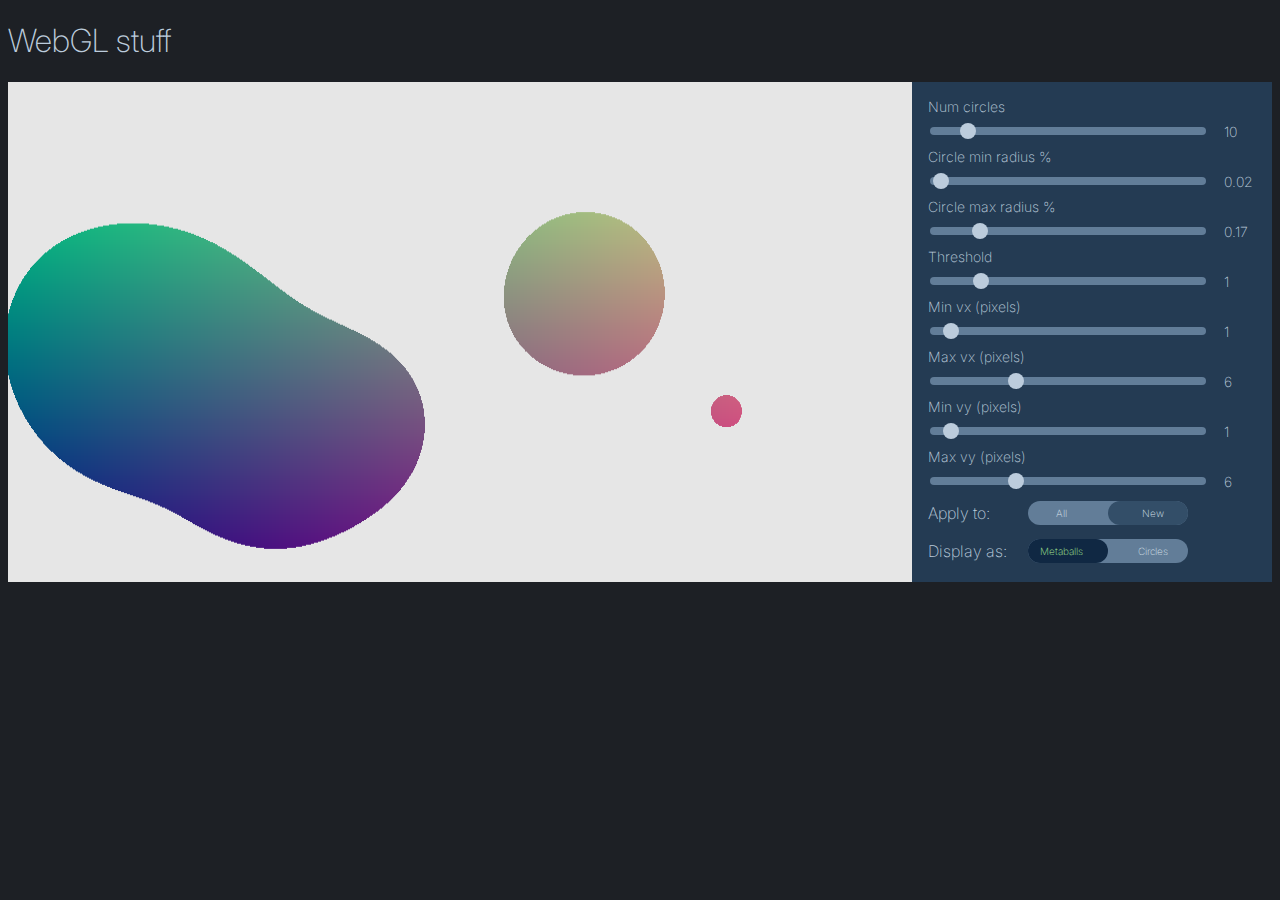
<file: index.html>
<!DOCTYPE html>
<html lang="en">

<head>
  <meta charset="UTF-8">
  <meta http-equiv="X-UA-Compatible" content="IE=edge">
  <meta name="viewport" content="width=device-width, initial-scale=1.0">
  <meta name="description" content="a page that uses WebGL to draw random circles on a canvas">
  <title>WebGL stuff</title>
  <link rel="preconnect" href="https://fonts.googleapis.com">
  <link rel="preconnect" href="https://fonts.gstatic.com" crossorigin>
  <link href="https://fonts.googleapis.com/css2?family=Inter:wght@200;400;700&display=swap" rel="stylesheet">
  <link rel="stylesheet" href="styles/main.css">
  <style>

  </style>
</head>

<body>
  <h1>WebGL stuff</h1>
  <main>
    <canvas id="mainCanvas"></canvas>
    <form class="controls">
      <label for="numCircles">Num circles</label>
      <input id="numCircles" type="range" min="1" max="80">
      <div class="input-value"></div>

      <label for="circleMinR">Circle min radius %</label>
      <input id="circleMinR" type="range" min="0.01" max="1.0" step="0.01">
      <div class="input-value"></div>

      <label for="circleMaxR">Circle max radius %</label>
      <input id="circleMaxR" type="range" min="0.01" max="1.0" step="0.01">
      <div class="input-value"></div>

      <label for="threshold">Threshold</label>
      <input id="threshold" type="range" min="0" max="6" step="0.01">
      <div class="input-value"></div>

      <!-- <label for="padding">Padding (pixels)</label>
      <input id="padding" type="range" min="0" max="100">
      <div class="input-value"></div> -->

      <label for="minVX">Min vx (pixels)</label>
      <input id="minVX" type="range" min="0" max="20">
      <div class="input-value"></div>

      <label for="maxVX">Max vx (pixels)</label>
      <input id="maxVX" type="range" min="0" max="20">
      <div class="input-value"></div>

      <label for="minVY">Min vy (pixels)</label>
      <input id="minVY" type="range" min="0" max="20">
      <div class="input-value"></div>

      <label for="maxVY">Max vy (pixels)</label>
      <input id="maxVY" type="range" min="0" max="20">
      <div class="input-value"></div>
      <div class="switch new">
        <span>Apply to:</span>
        <input id="applyAll" type="checkbox">
        <label for="applyAll">All</label>
      </div>
      <div class="switch circles">
        <span>Display as:</span>
        <input id="metaballsOn" type="checkbox" checked>
        <label for="metaballsOn">Metaballs</label>
      </div>

    </form>
  </main>

  <script src="scripts/app.js"></script>

</body>

</html>
</file>
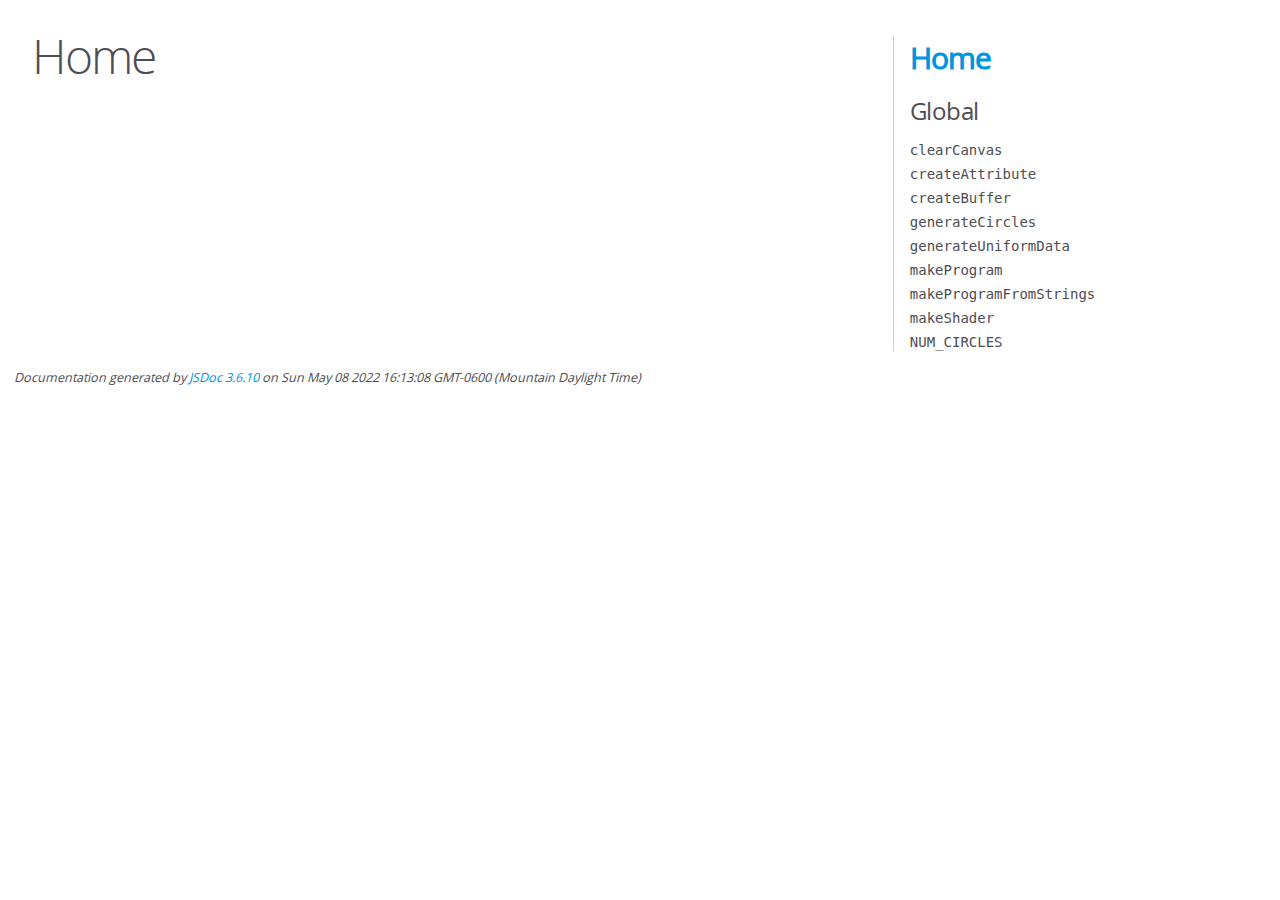
<file: out/index.html>
<!DOCTYPE html>
<html lang="en">
<head>
    <meta charset="utf-8">
    <title>JSDoc: Home</title>

    <script src="scripts/prettify/prettify.js"> </script>
    <script src="scripts/prettify/lang-css.js"> </script>
    <!--[if lt IE 9]>
      <script src="//html5shiv.googlecode.com/svn/trunk/html5.js"></script>
    <![endif]-->
    <link type="text/css" rel="stylesheet" href="styles/prettify-tomorrow.css">
    <link type="text/css" rel="stylesheet" href="styles/jsdoc-default.css">
</head>

<body>

<div id="main">

    <h1 class="page-title">Home</h1>

    



    


    <h3> </h3>










    









</div>

<nav>
    <h2><a href="index.html">Home</a></h2><h3>Global</h3><ul><li><a href="global.html#clearCanvas">clearCanvas</a></li><li><a href="global.html#createAttribute">createAttribute</a></li><li><a href="global.html#createBuffer">createBuffer</a></li><li><a href="global.html#generateCircles">generateCircles</a></li><li><a href="global.html#generateUniformData">generateUniformData</a></li><li><a href="global.html#makeProgram">makeProgram</a></li><li><a href="global.html#makeProgramFromStrings">makeProgramFromStrings</a></li><li><a href="global.html#makeShader">makeShader</a></li><li><a href="global.html#NUM_CIRCLES">NUM_CIRCLES</a></li></ul>
</nav>

<br class="clear">

<footer>
    Documentation generated by <a href="https://github.com/jsdoc/jsdoc">JSDoc 3.6.10</a> on Sun May 08 2022 16:13:08 GMT-0600 (Mountain Daylight Time)
</footer>

<script> prettyPrint(); </script>
<script src="scripts/linenumber.js"> </script>
</body>
</html>
</file>
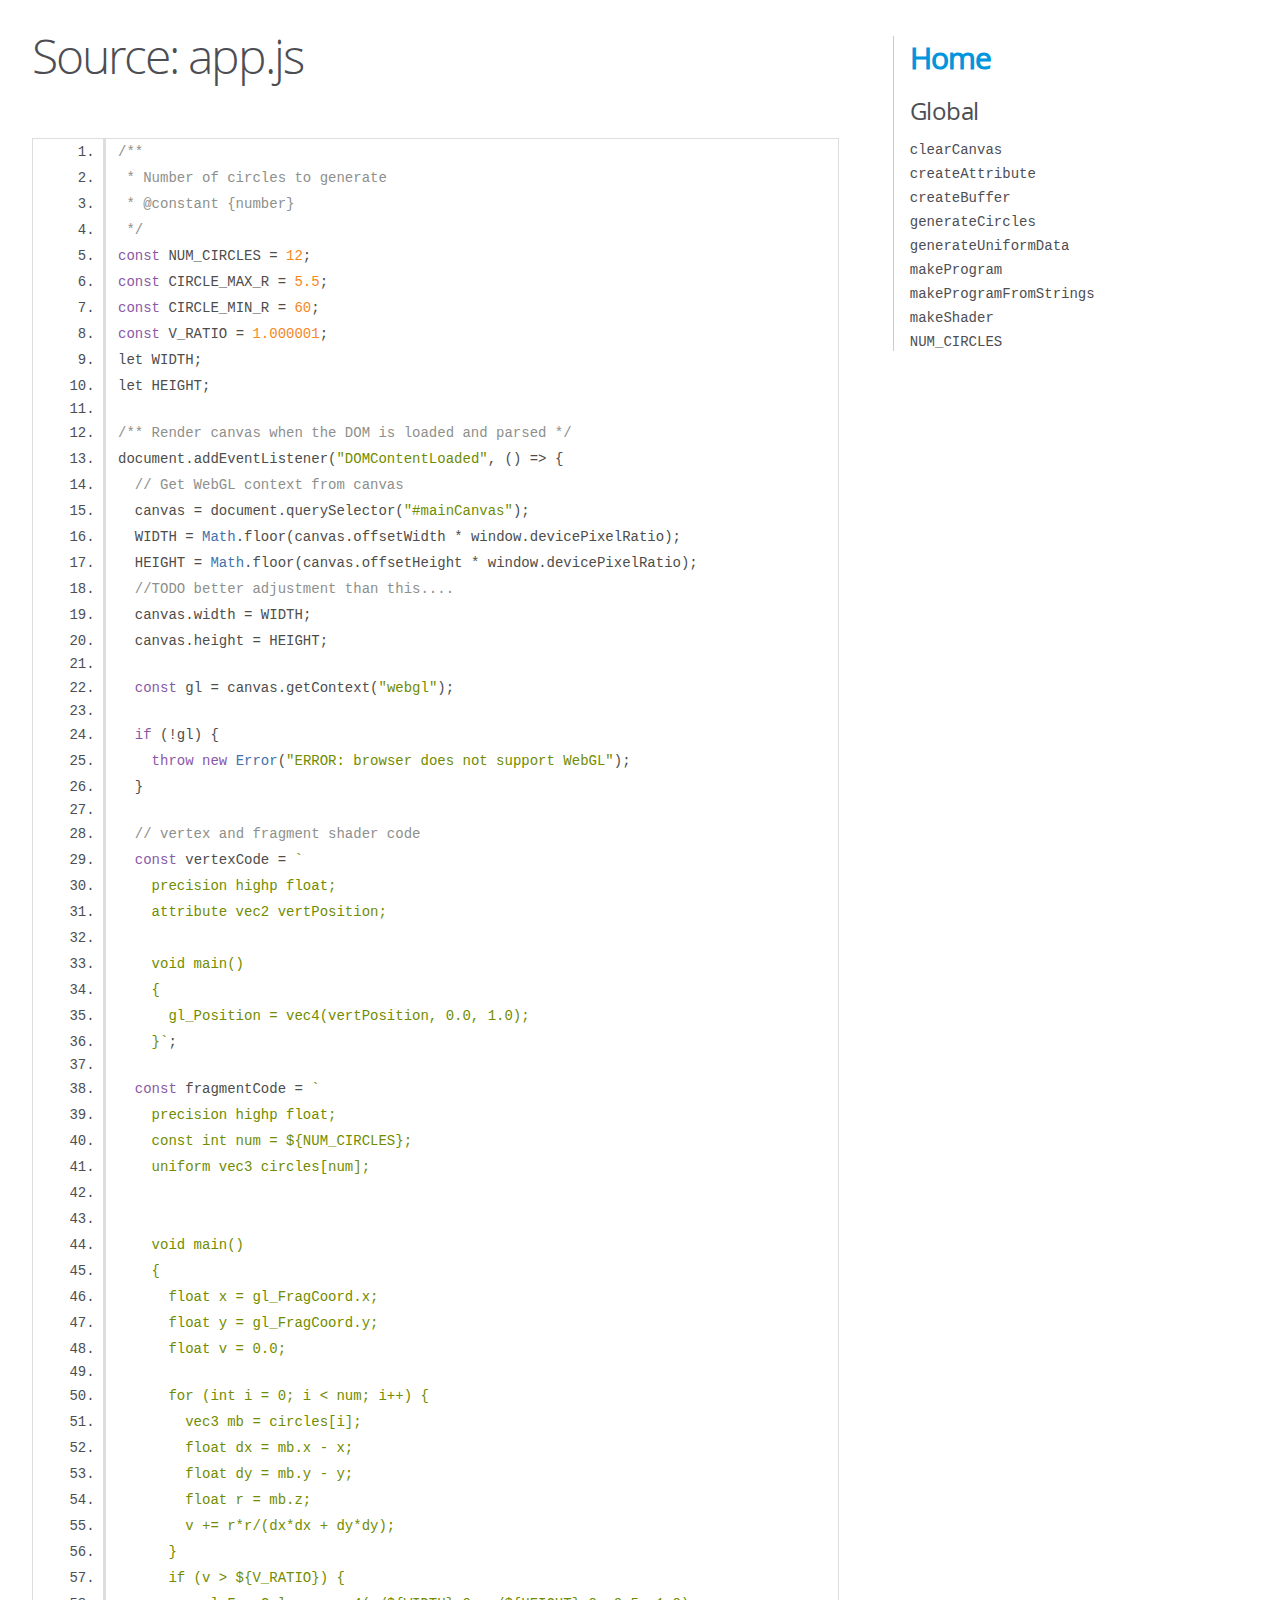
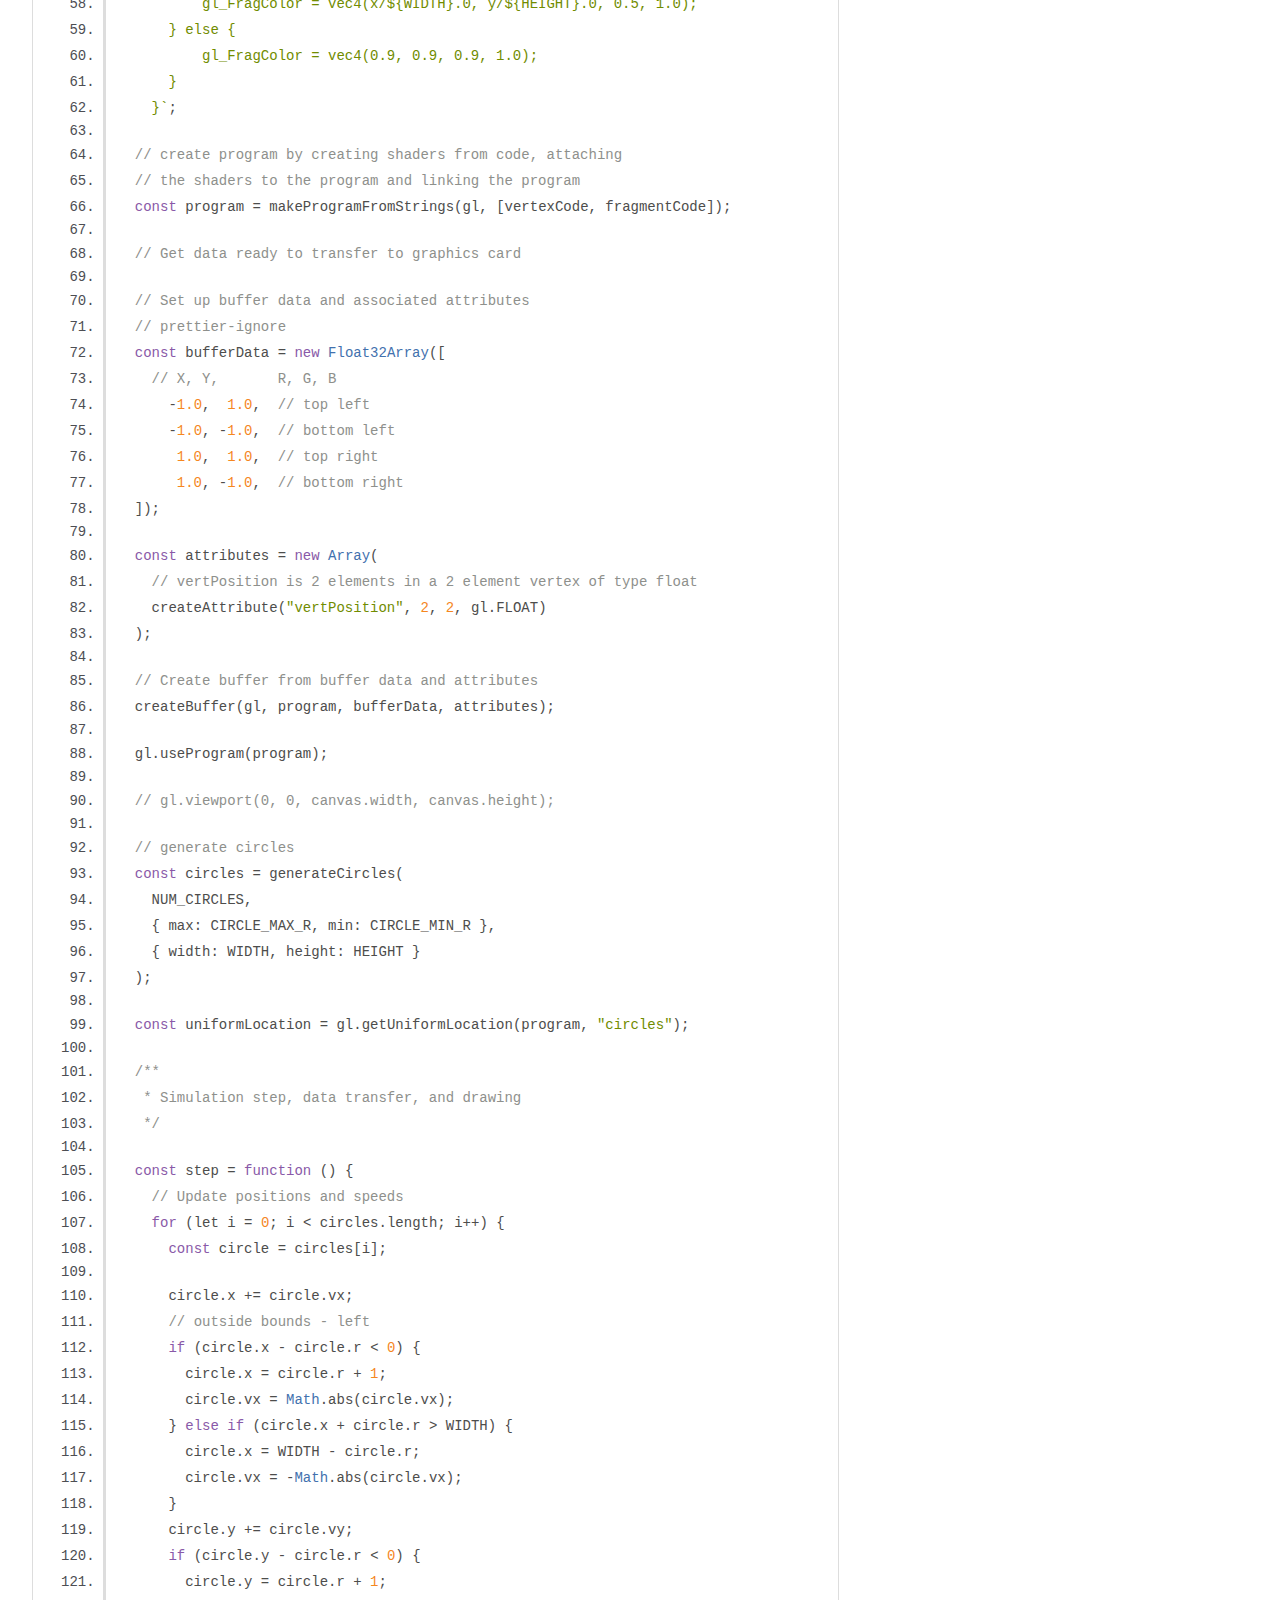
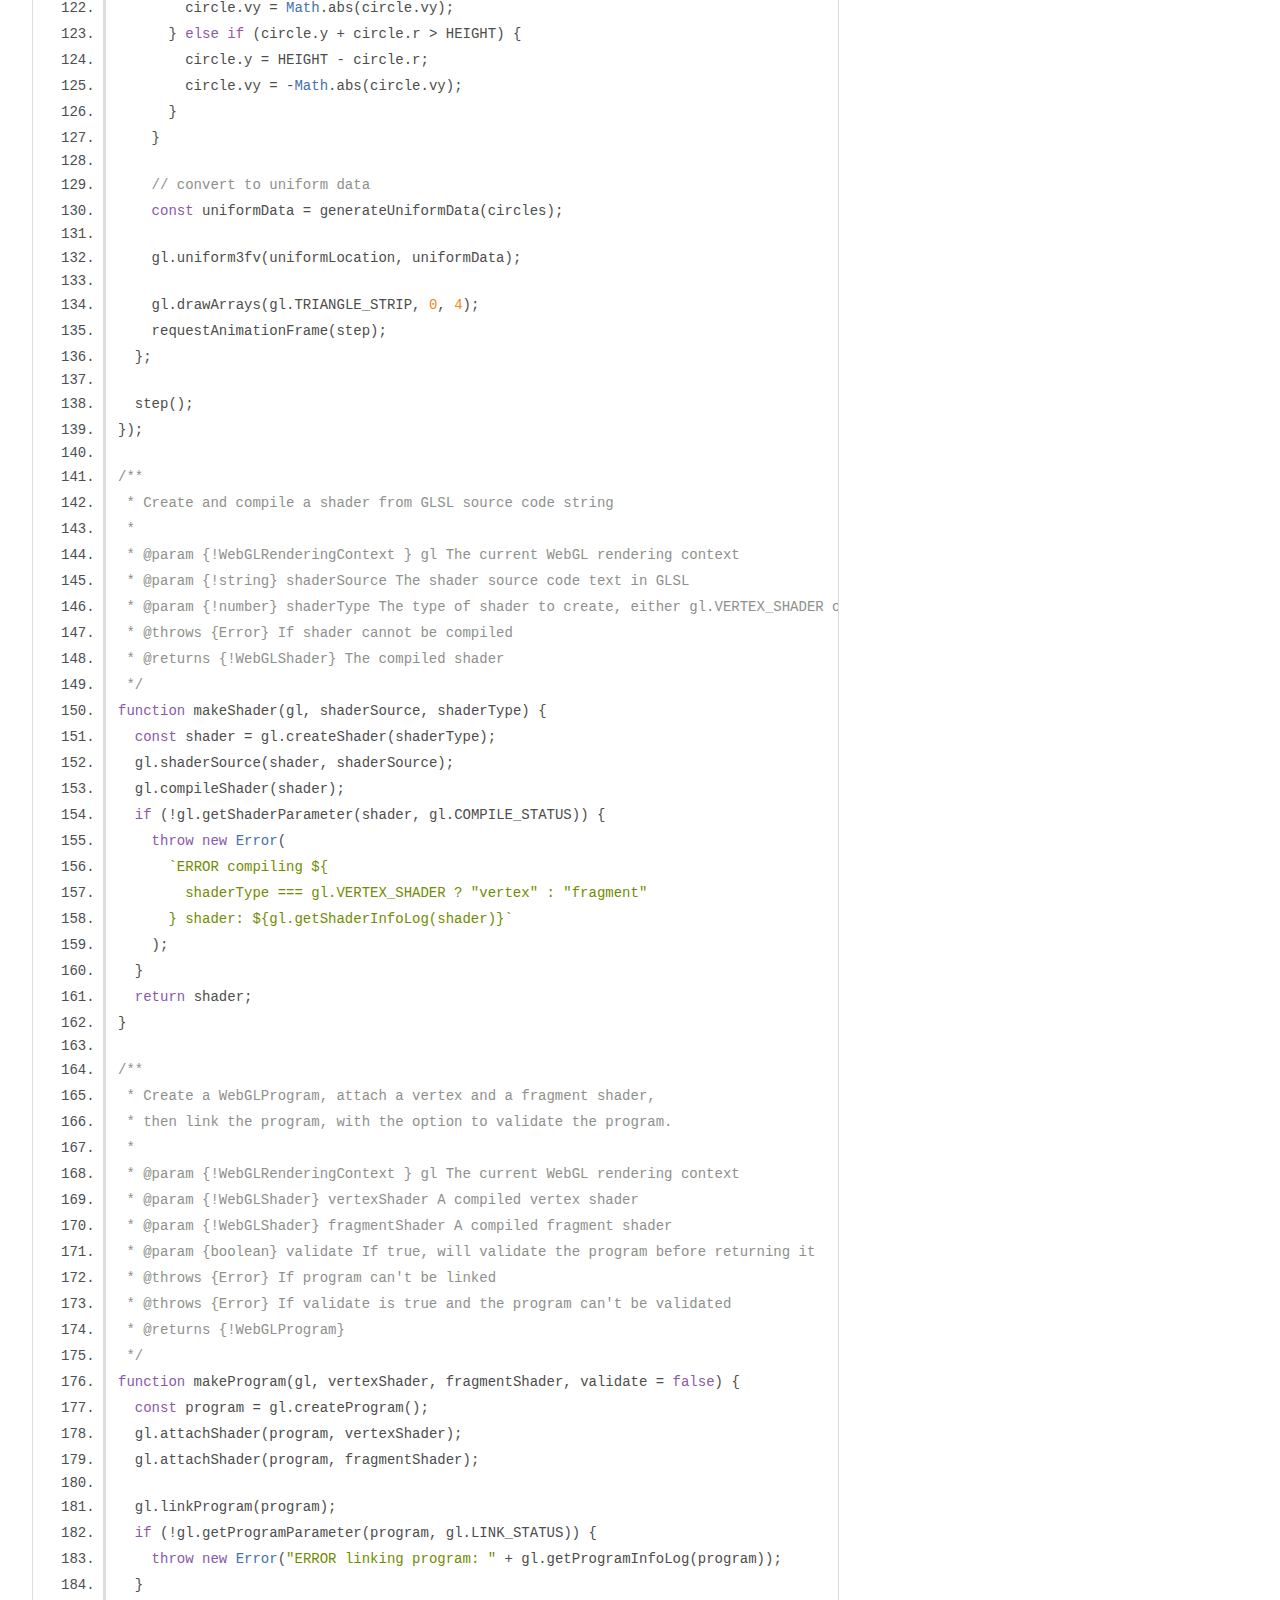
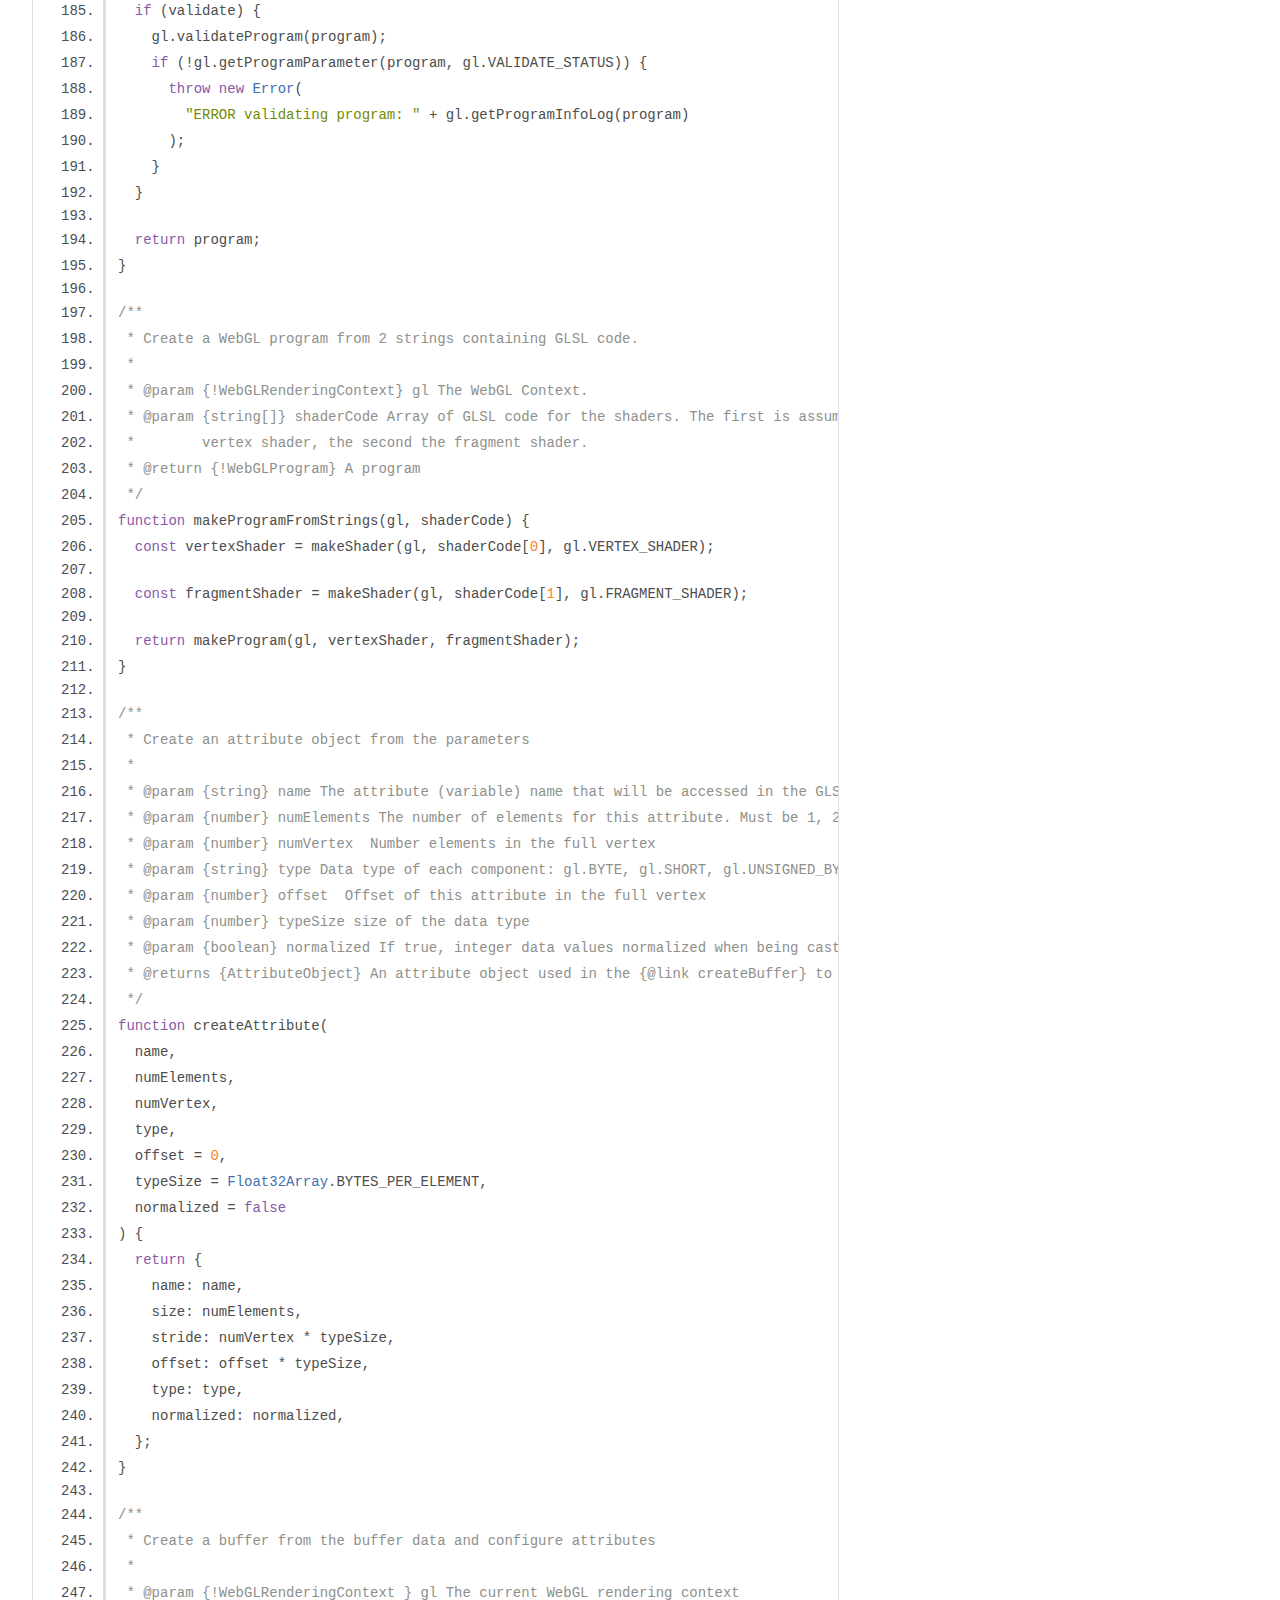
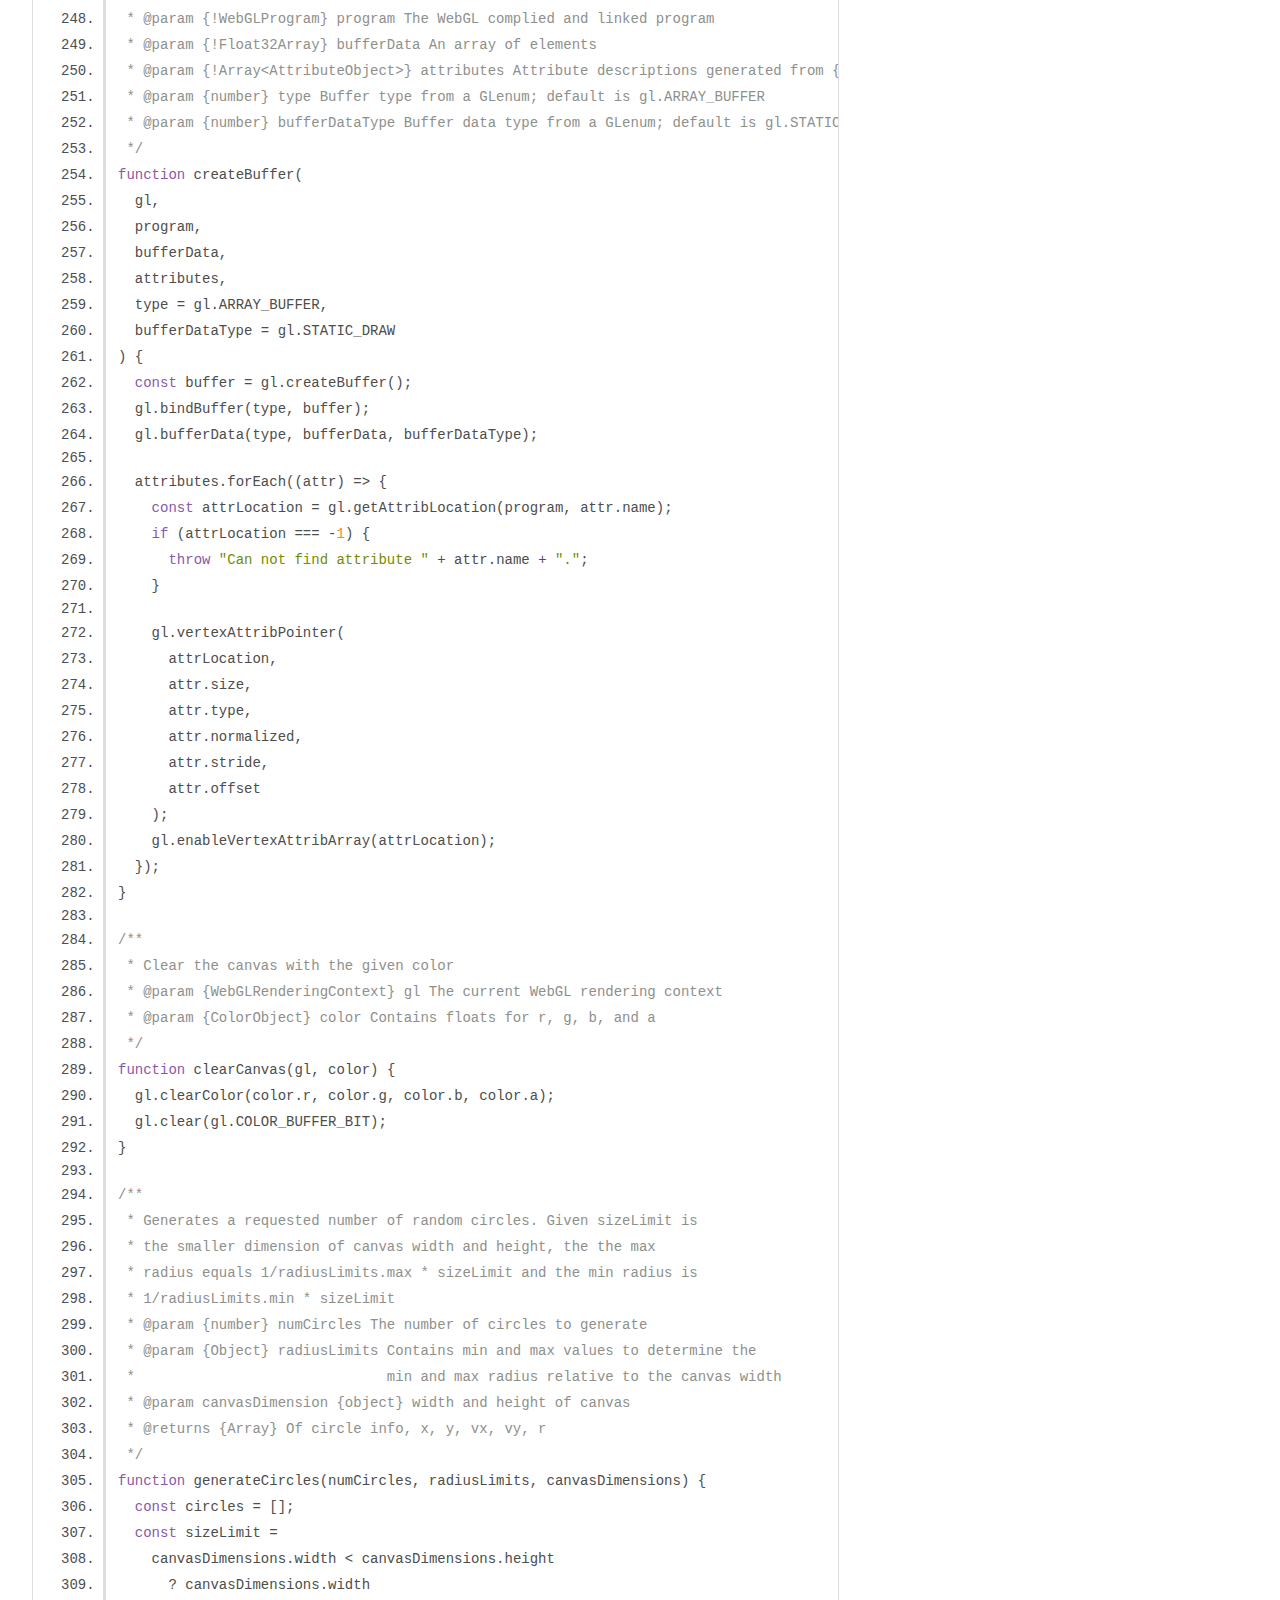
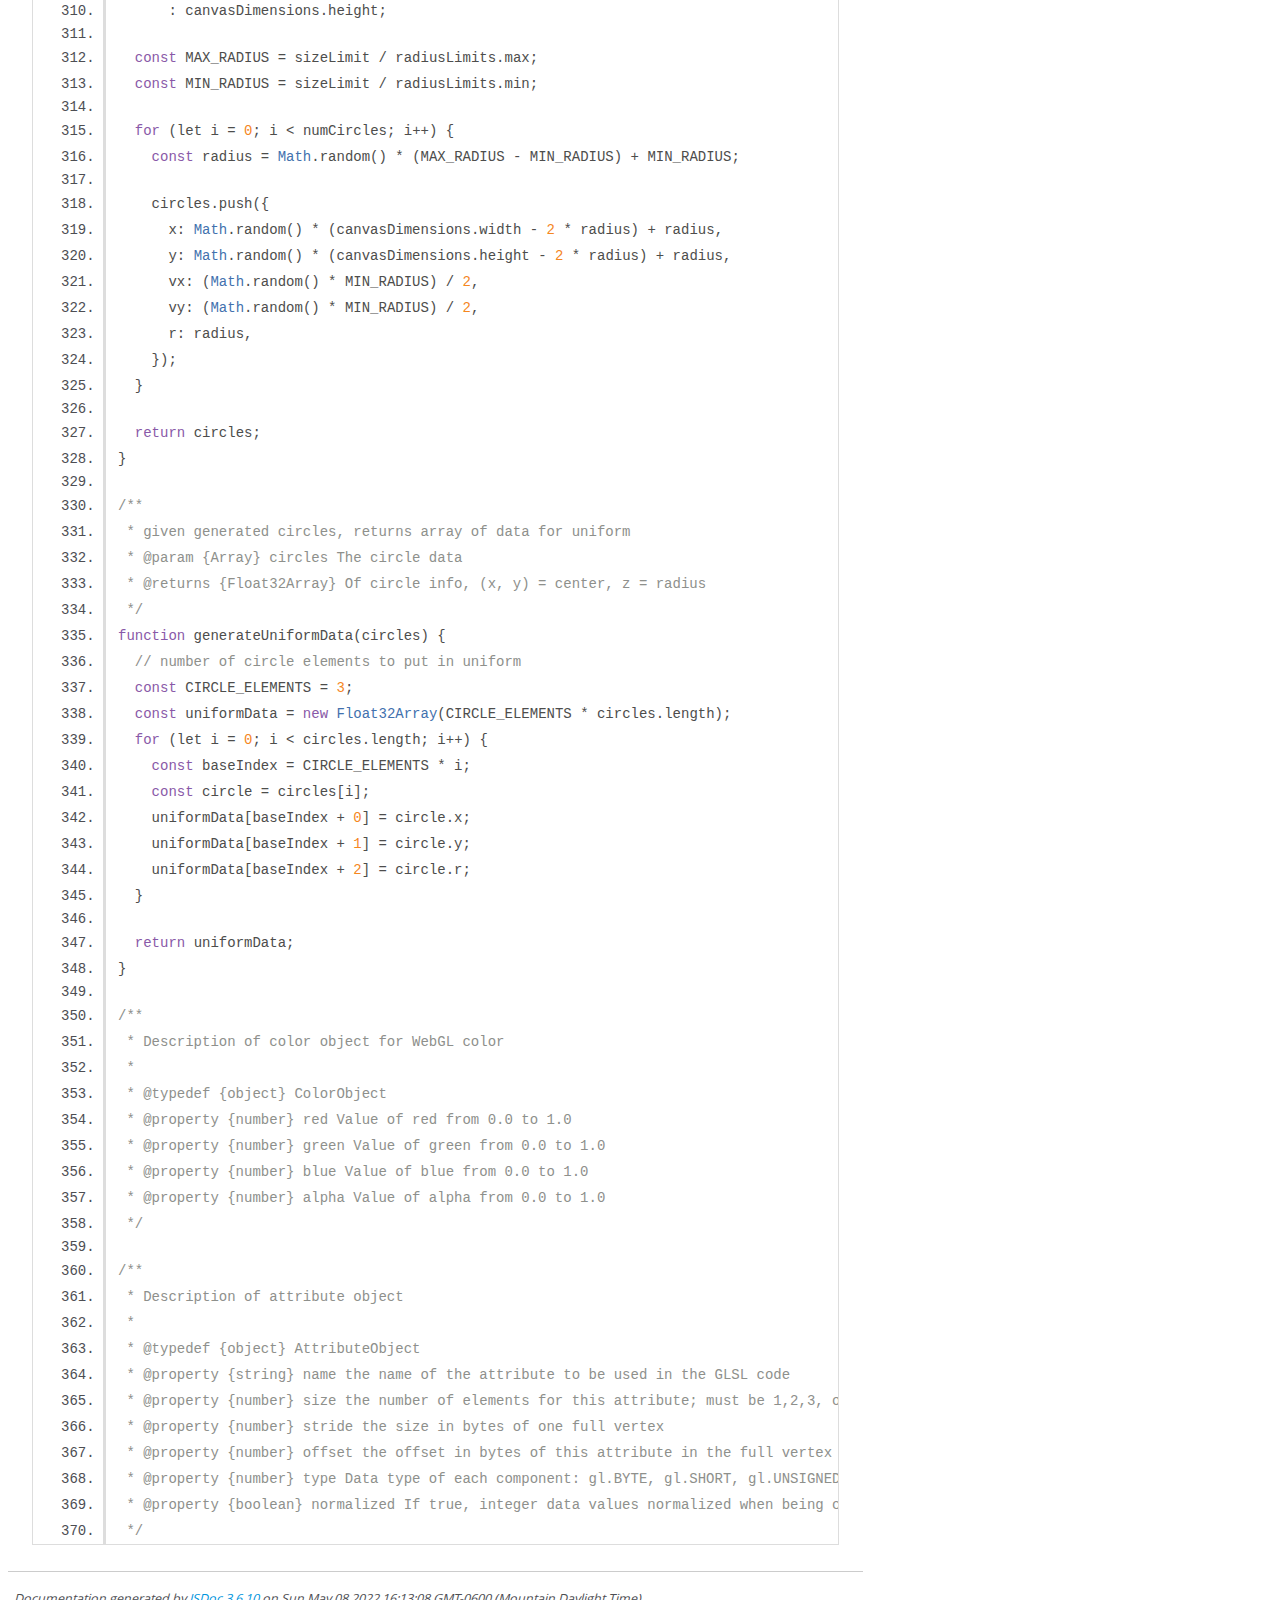
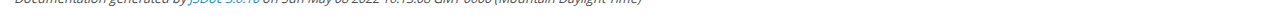
<file: out/app.js.html>
<!DOCTYPE html>
<html lang="en">
<head>
    <meta charset="utf-8">
    <title>JSDoc: Source: app.js</title>

    <script src="scripts/prettify/prettify.js"> </script>
    <script src="scripts/prettify/lang-css.js"> </script>
    <!--[if lt IE 9]>
      <script src="//html5shiv.googlecode.com/svn/trunk/html5.js"></script>
    <![endif]-->
    <link type="text/css" rel="stylesheet" href="styles/prettify-tomorrow.css">
    <link type="text/css" rel="stylesheet" href="styles/jsdoc-default.css">
</head>

<body>

<div id="main">

    <h1 class="page-title">Source: app.js</h1>

    



    
    <section>
        <article>
            <pre class="prettyprint source linenums"><code>/**
 * Number of circles to generate
 * @constant {number}
 */
const NUM_CIRCLES = 12;
const CIRCLE_MAX_R = 5.5;
const CIRCLE_MIN_R = 60;
const V_RATIO = 1.000001;
let WIDTH;
let HEIGHT;

/** Render canvas when the DOM is loaded and parsed */
document.addEventListener("DOMContentLoaded", () => {
  // Get WebGL context from canvas
  canvas = document.querySelector("#mainCanvas");
  WIDTH = Math.floor(canvas.offsetWidth * window.devicePixelRatio);
  HEIGHT = Math.floor(canvas.offsetHeight * window.devicePixelRatio);
  //TODO better adjustment than this....
  canvas.width = WIDTH;
  canvas.height = HEIGHT;

  const gl = canvas.getContext("webgl");

  if (!gl) {
    throw new Error("ERROR: browser does not support WebGL");
  }

  // vertex and fragment shader code
  const vertexCode = `   
    precision highp float;     
    attribute vec2 vertPosition;
    
    void main()
    {
      gl_Position = vec4(vertPosition, 0.0, 1.0);
    }`;

  const fragmentCode = `  
    precision highp float;   
    const int num = ${NUM_CIRCLES};
    uniform vec3 circles[num];
    
    
    void main()
    {
      float x = gl_FragCoord.x;
      float y = gl_FragCoord.y;
      float v = 0.0;

      for (int i = 0; i &lt; num; i++) {
        vec3 mb = circles[i];
        float dx = mb.x - x;
        float dy = mb.y - y;
        float r = mb.z;
        v += r*r/(dx*dx + dy*dy);
      }
      if (v > ${V_RATIO}) {
          gl_FragColor = vec4(x/${WIDTH}.0, y/${HEIGHT}.0, 0.5, 1.0);
      } else {
          gl_FragColor = vec4(0.9, 0.9, 0.9, 1.0);
      }
    }`;

  // create program by creating shaders from code, attaching
  // the shaders to the program and linking the program
  const program = makeProgramFromStrings(gl, [vertexCode, fragmentCode]);

  // Get data ready to transfer to graphics card

  // Set up buffer data and associated attributes
  // prettier-ignore
  const bufferData = new Float32Array([
    // X, Y,       R, G, B
      -1.0,  1.0,  // top left
      -1.0, -1.0,  // bottom left 
       1.0,  1.0,  // top right
       1.0, -1.0,  // bottom right
  ]);

  const attributes = new Array(
    // vertPosition is 2 elements in a 2 element vertex of type float
    createAttribute("vertPosition", 2, 2, gl.FLOAT)
  );

  // Create buffer from buffer data and attributes
  createBuffer(gl, program, bufferData, attributes);

  gl.useProgram(program);

  // gl.viewport(0, 0, canvas.width, canvas.height);

  // generate circles
  const circles = generateCircles(
    NUM_CIRCLES,
    { max: CIRCLE_MAX_R, min: CIRCLE_MIN_R },
    { width: WIDTH, height: HEIGHT }
  );

  const uniformLocation = gl.getUniformLocation(program, "circles");

  /**
   * Simulation step, data transfer, and drawing
   */

  const step = function () {
    // Update positions and speeds
    for (let i = 0; i &lt; circles.length; i++) {
      const circle = circles[i];

      circle.x += circle.vx;
      // outside bounds - left
      if (circle.x - circle.r &lt; 0) {
        circle.x = circle.r + 1;
        circle.vx = Math.abs(circle.vx);
      } else if (circle.x + circle.r > WIDTH) {
        circle.x = WIDTH - circle.r;
        circle.vx = -Math.abs(circle.vx);
      }
      circle.y += circle.vy;
      if (circle.y - circle.r &lt; 0) {
        circle.y = circle.r + 1;
        circle.vy = Math.abs(circle.vy);
      } else if (circle.y + circle.r > HEIGHT) {
        circle.y = HEIGHT - circle.r;
        circle.vy = -Math.abs(circle.vy);
      }
    }

    // convert to uniform data
    const uniformData = generateUniformData(circles);

    gl.uniform3fv(uniformLocation, uniformData);

    gl.drawArrays(gl.TRIANGLE_STRIP, 0, 4);
    requestAnimationFrame(step);
  };

  step();
});

/**
 * Create and compile a shader from GLSL source code string
 *
 * @param {!WebGLRenderingContext } gl The current WebGL rendering context
 * @param {!string} shaderSource The shader source code text in GLSL
 * @param {!number} shaderType The type of shader to create, either gl.VERTEX_SHADER or gl.FRAGMENT_SHADER
 * @throws {Error} If shader cannot be compiled
 * @returns {!WebGLShader} The compiled shader
 */
function makeShader(gl, shaderSource, shaderType) {
  const shader = gl.createShader(shaderType);
  gl.shaderSource(shader, shaderSource);
  gl.compileShader(shader);
  if (!gl.getShaderParameter(shader, gl.COMPILE_STATUS)) {
    throw new Error(
      `ERROR compiling ${
        shaderType === gl.VERTEX_SHADER ? "vertex" : "fragment"
      } shader: ${gl.getShaderInfoLog(shader)}`
    );
  }
  return shader;
}

/**
 * Create a WebGLProgram, attach a vertex and a fragment shader,
 * then link the program, with the option to validate the program.
 *
 * @param {!WebGLRenderingContext } gl The current WebGL rendering context
 * @param {!WebGLShader} vertexShader A compiled vertex shader
 * @param {!WebGLShader} fragmentShader A compiled fragment shader
 * @param {boolean} validate If true, will validate the program before returning it
 * @throws {Error} If program can't be linked
 * @throws {Error} If validate is true and the program can't be validated
 * @returns {!WebGLProgram}
 */
function makeProgram(gl, vertexShader, fragmentShader, validate = false) {
  const program = gl.createProgram();
  gl.attachShader(program, vertexShader);
  gl.attachShader(program, fragmentShader);

  gl.linkProgram(program);
  if (!gl.getProgramParameter(program, gl.LINK_STATUS)) {
    throw new Error("ERROR linking program: " + gl.getProgramInfoLog(program));
  }
  if (validate) {
    gl.validateProgram(program);
    if (!gl.getProgramParameter(program, gl.VALIDATE_STATUS)) {
      throw new Error(
        "ERROR validating program: " + gl.getProgramInfoLog(program)
      );
    }
  }

  return program;
}

/**
 * Create a WebGL program from 2 strings containing GLSL code.
 *
 * @param {!WebGLRenderingContext} gl The WebGL Context.
 * @param {string[]} shaderCode Array of GLSL code for the shaders. The first is assumed to be the
 *        vertex shader, the second the fragment shader.
 * @return {!WebGLProgram} A program
 */
function makeProgramFromStrings(gl, shaderCode) {
  const vertexShader = makeShader(gl, shaderCode[0], gl.VERTEX_SHADER);

  const fragmentShader = makeShader(gl, shaderCode[1], gl.FRAGMENT_SHADER);

  return makeProgram(gl, vertexShader, fragmentShader);
}

/**
 * Create an attribute object from the parameters
 *
 * @param {string} name The attribute (variable) name that will be accessed in the GLSL code
 * @param {number} numElements The number of elements for this attribute. Must be 1, 2, 3, or 4.
 * @param {number} numVertex  Number elements in the full vertex
 * @param {string} type Data type of each component: gl.BYTE, gl.SHORT, gl.UNSIGNED_BYTE, gl.UNSIGNED_SHORT, gl.FLOAT
 * @param {number} offset  Offset of this attribute in the full vertex
 * @param {number} typeSize size of the data type
 * @param {boolean} normalized If true, integer data values normalized when being cast to a float
 * @returns {AttributeObject} An attribute object used in the {@link createBuffer} to set the attribute pointed
 */
function createAttribute(
  name,
  numElements,
  numVertex,
  type,
  offset = 0,
  typeSize = Float32Array.BYTES_PER_ELEMENT,
  normalized = false
) {
  return {
    name: name,
    size: numElements,
    stride: numVertex * typeSize,
    offset: offset * typeSize,
    type: type,
    normalized: normalized,
  };
}

/**
 * Create a buffer from the buffer data and configure attributes
 *
 * @param {!WebGLRenderingContext } gl The current WebGL rendering context
 * @param {!WebGLProgram} program The WebGL complied and linked program
 * @param {!Float32Array} bufferData An array of elements
 * @param {!Array&lt;AttributeObject>} attributes Attribute descriptions generated from {@link createAttribute}
 * @param {number} type Buffer type from a GLenum; default is gl.ARRAY_BUFFER
 * @param {number} bufferDataType Buffer data type from a GLenum; default is gl.STATIC_DRAW
 */
function createBuffer(
  gl,
  program,
  bufferData,
  attributes,
  type = gl.ARRAY_BUFFER,
  bufferDataType = gl.STATIC_DRAW
) {
  const buffer = gl.createBuffer();
  gl.bindBuffer(type, buffer);
  gl.bufferData(type, bufferData, bufferDataType);

  attributes.forEach((attr) => {
    const attrLocation = gl.getAttribLocation(program, attr.name);
    if (attrLocation === -1) {
      throw "Can not find attribute " + attr.name + ".";
    }

    gl.vertexAttribPointer(
      attrLocation,
      attr.size,
      attr.type,
      attr.normalized,
      attr.stride,
      attr.offset
    );
    gl.enableVertexAttribArray(attrLocation);
  });
}

/**
 * Clear the canvas with the given color
 * @param {WebGLRenderingContext} gl The current WebGL rendering context
 * @param {ColorObject} color Contains floats for r, g, b, and a
 */
function clearCanvas(gl, color) {
  gl.clearColor(color.r, color.g, color.b, color.a);
  gl.clear(gl.COLOR_BUFFER_BIT);
}

/**
 * Generates a requested number of random circles. Given sizeLimit is
 * the smaller dimension of canvas width and height, the the max
 * radius equals 1/radiusLimits.max * sizeLimit and the min radius is
 * 1/radiusLimits.min * sizeLimit
 * @param {number} numCircles The number of circles to generate
 * @param {Object} radiusLimits Contains min and max values to determine the
 *                              min and max radius relative to the canvas width
 * @param canvasDimension {object} width and height of canvas
 * @returns {Array} Of circle info, x, y, vx, vy, r
 */
function generateCircles(numCircles, radiusLimits, canvasDimensions) {
  const circles = [];
  const sizeLimit =
    canvasDimensions.width &lt; canvasDimensions.height
      ? canvasDimensions.width
      : canvasDimensions.height;

  const MAX_RADIUS = sizeLimit / radiusLimits.max;
  const MIN_RADIUS = sizeLimit / radiusLimits.min;

  for (let i = 0; i &lt; numCircles; i++) {
    const radius = Math.random() * (MAX_RADIUS - MIN_RADIUS) + MIN_RADIUS;

    circles.push({
      x: Math.random() * (canvasDimensions.width - 2 * radius) + radius,
      y: Math.random() * (canvasDimensions.height - 2 * radius) + radius,
      vx: (Math.random() * MIN_RADIUS) / 2,
      vy: (Math.random() * MIN_RADIUS) / 2,
      r: radius,
    });
  }

  return circles;
}

/**
 * given generated circles, returns array of data for uniform
 * @param {Array} circles The circle data
 * @returns {Float32Array} Of circle info, (x, y) = center, z = radius
 */
function generateUniformData(circles) {
  // number of circle elements to put in uniform
  const CIRCLE_ELEMENTS = 3;
  const uniformData = new Float32Array(CIRCLE_ELEMENTS * circles.length);
  for (let i = 0; i &lt; circles.length; i++) {
    const baseIndex = CIRCLE_ELEMENTS * i;
    const circle = circles[i];
    uniformData[baseIndex + 0] = circle.x;
    uniformData[baseIndex + 1] = circle.y;
    uniformData[baseIndex + 2] = circle.r;
  }

  return uniformData;
}

/**
 * Description of color object for WebGL color
 *
 * @typedef {object} ColorObject
 * @property {number} red Value of red from 0.0 to 1.0
 * @property {number} green Value of green from 0.0 to 1.0
 * @property {number} blue Value of blue from 0.0 to 1.0
 * @property {number} alpha Value of alpha from 0.0 to 1.0
 */

/**
 * Description of attribute object
 *
 * @typedef {object} AttributeObject
 * @property {string} name the name of the attribute to be used in the GLSL code
 * @property {number} size the number of elements for this attribute; must be 1,2,3, or 4
 * @property {number} stride the size in bytes of one full vertex
 * @property {number} offset the offset in bytes of this attribute in the full vertex
 * @property {number} type Data type of each component: gl.BYTE, gl.SHORT, gl.UNSIGNED_BYTE, gl.UNSIGNED_SHORT, gl.FLOAT
 * @property {boolean} normalized If true, integer data values normalized when being cast to a float
 */
</code></pre>
        </article>
    </section>




</div>

<nav>
    <h2><a href="index.html">Home</a></h2><h3>Global</h3><ul><li><a href="global.html#clearCanvas">clearCanvas</a></li><li><a href="global.html#createAttribute">createAttribute</a></li><li><a href="global.html#createBuffer">createBuffer</a></li><li><a href="global.html#generateCircles">generateCircles</a></li><li><a href="global.html#generateUniformData">generateUniformData</a></li><li><a href="global.html#makeProgram">makeProgram</a></li><li><a href="global.html#makeProgramFromStrings">makeProgramFromStrings</a></li><li><a href="global.html#makeShader">makeShader</a></li><li><a href="global.html#NUM_CIRCLES">NUM_CIRCLES</a></li></ul>
</nav>

<br class="clear">

<footer>
    Documentation generated by <a href="https://github.com/jsdoc/jsdoc">JSDoc 3.6.10</a> on Sun May 08 2022 16:13:08 GMT-0600 (Mountain Daylight Time)
</footer>

<script> prettyPrint(); </script>
<script src="scripts/linenumber.js"> </script>
</body>
</html>
</file>
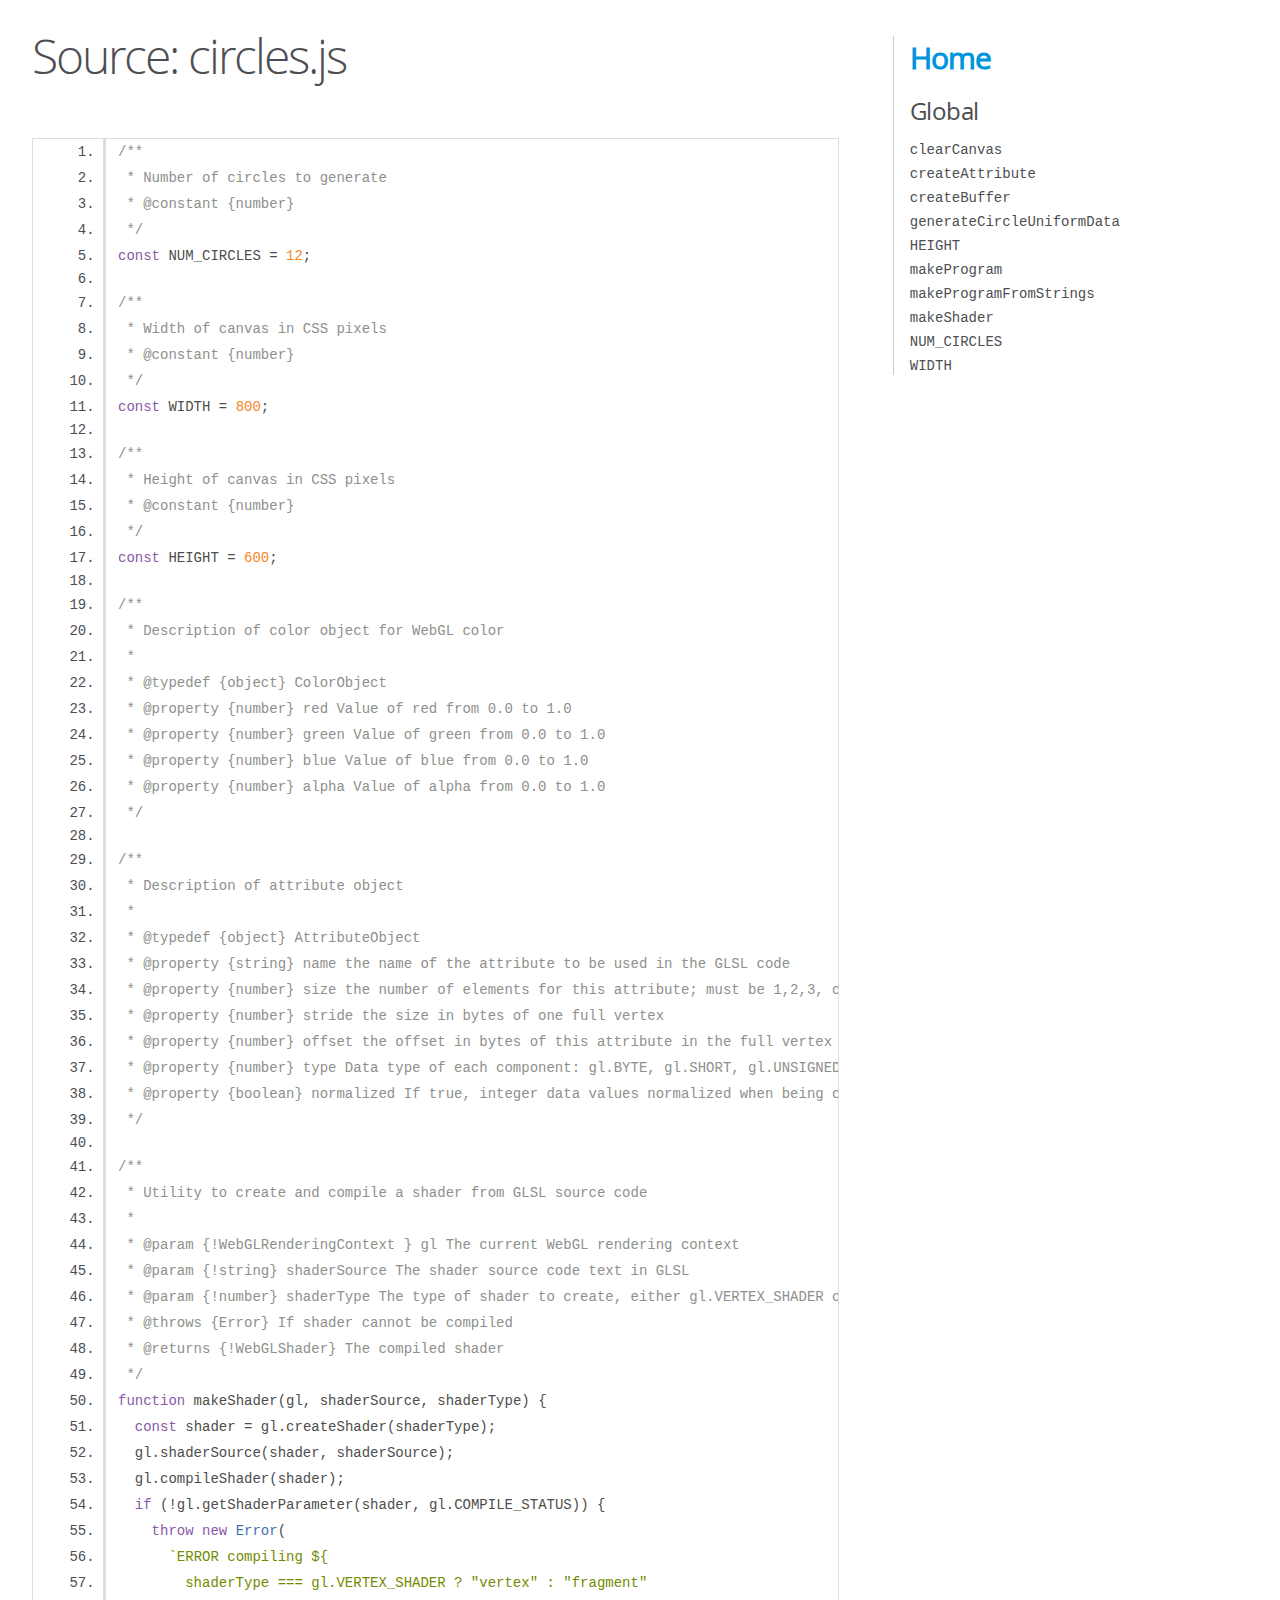
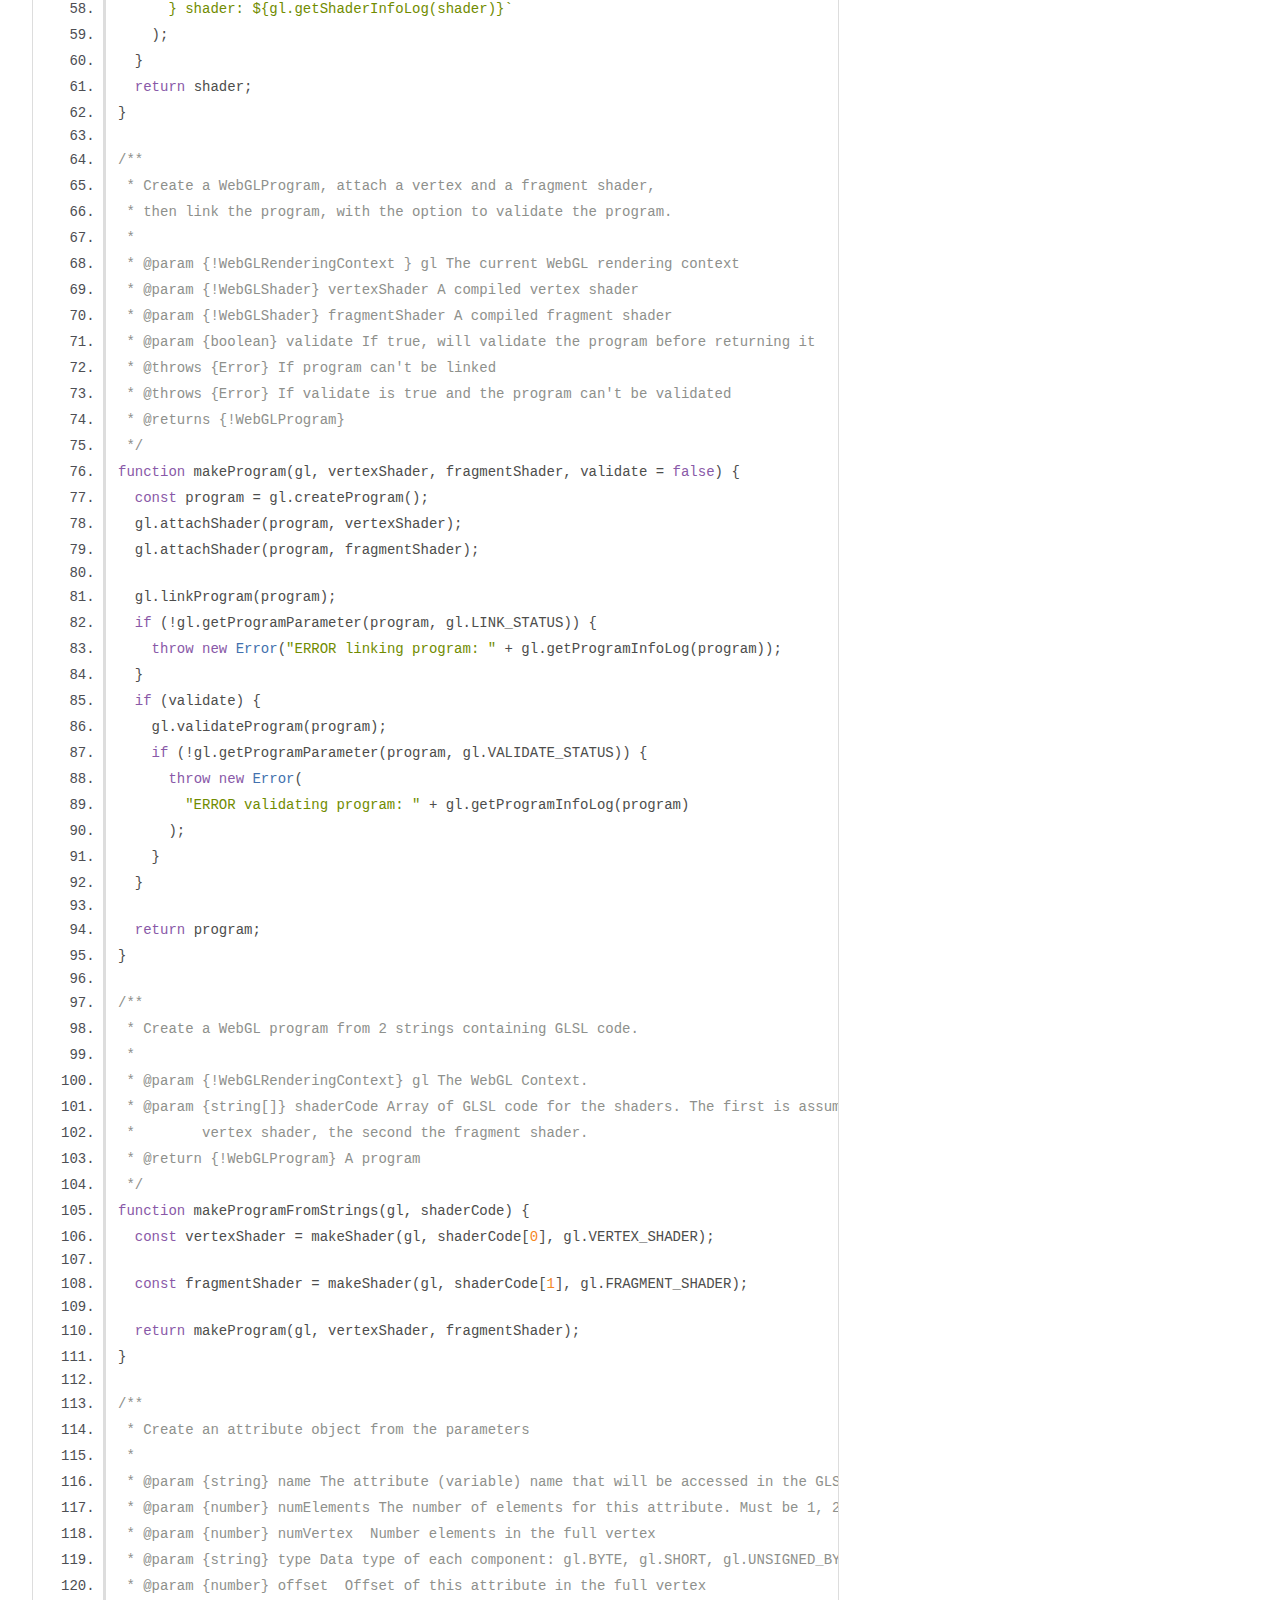
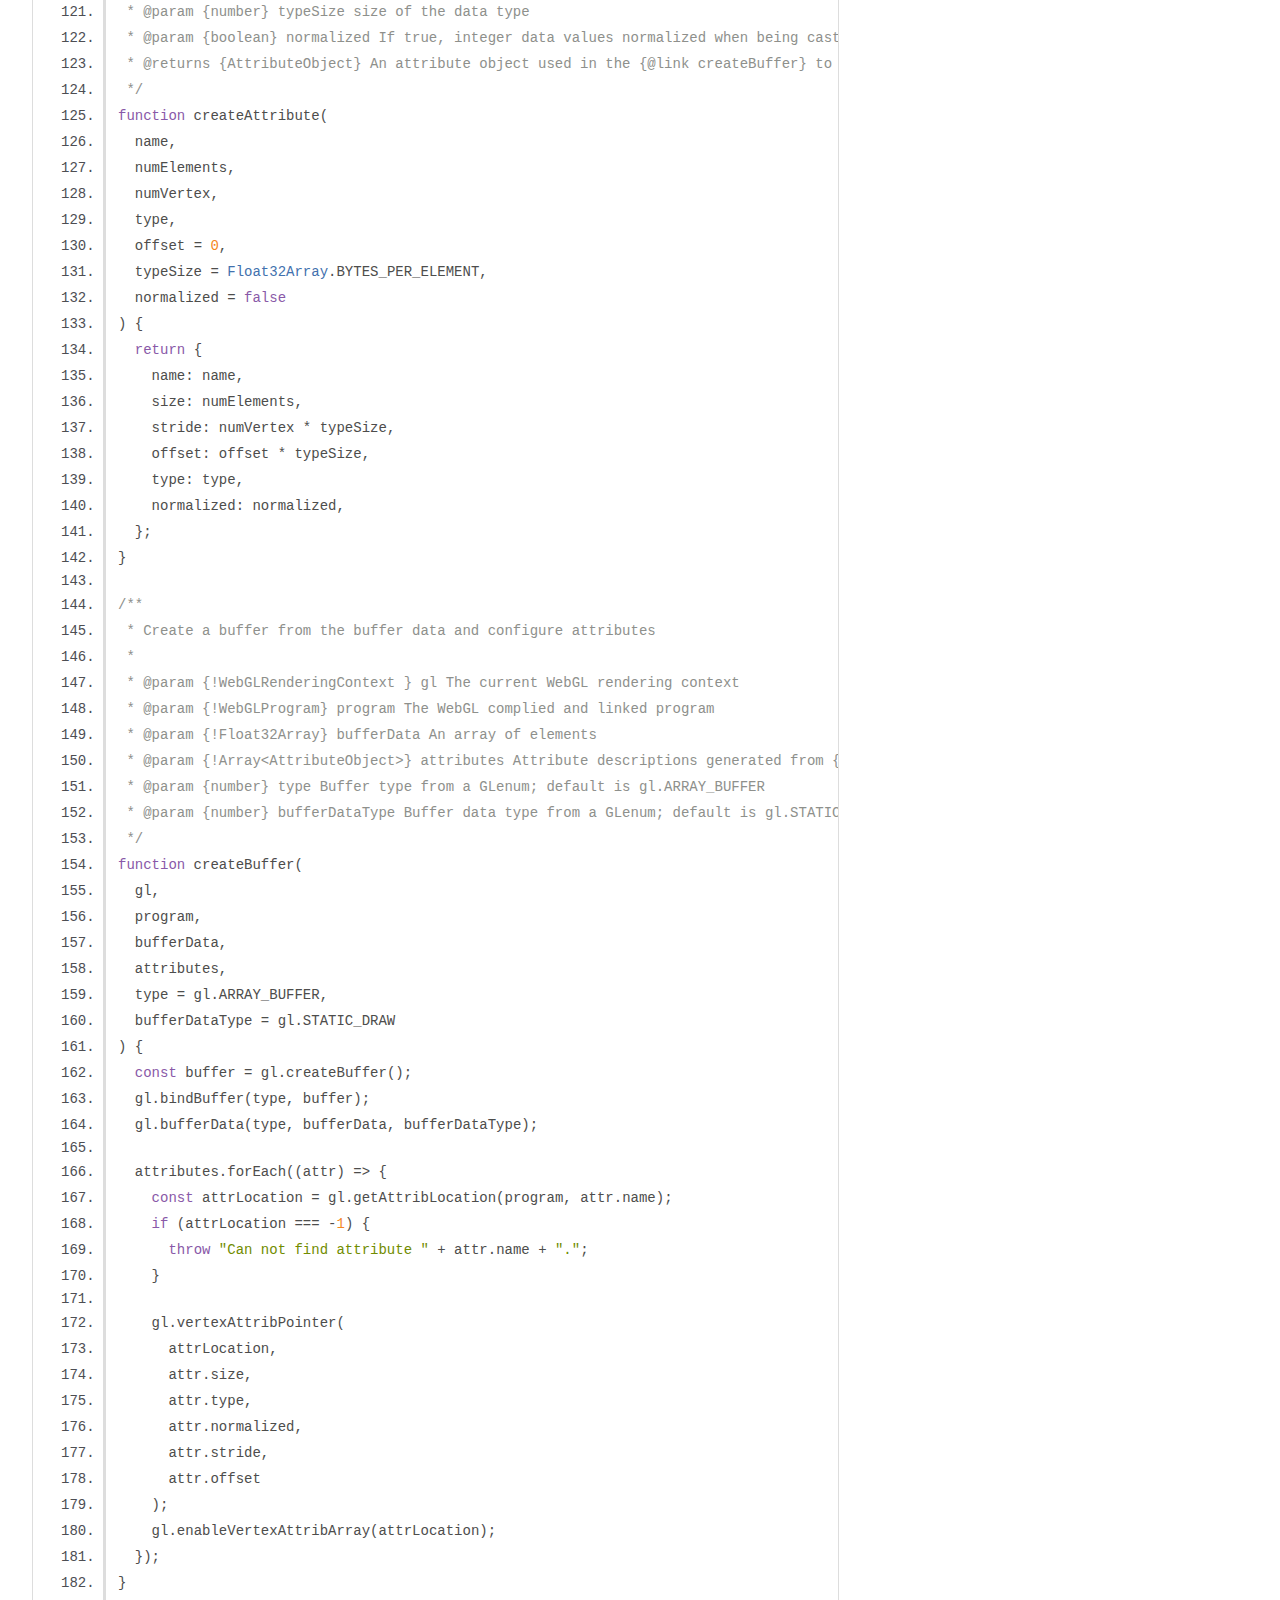
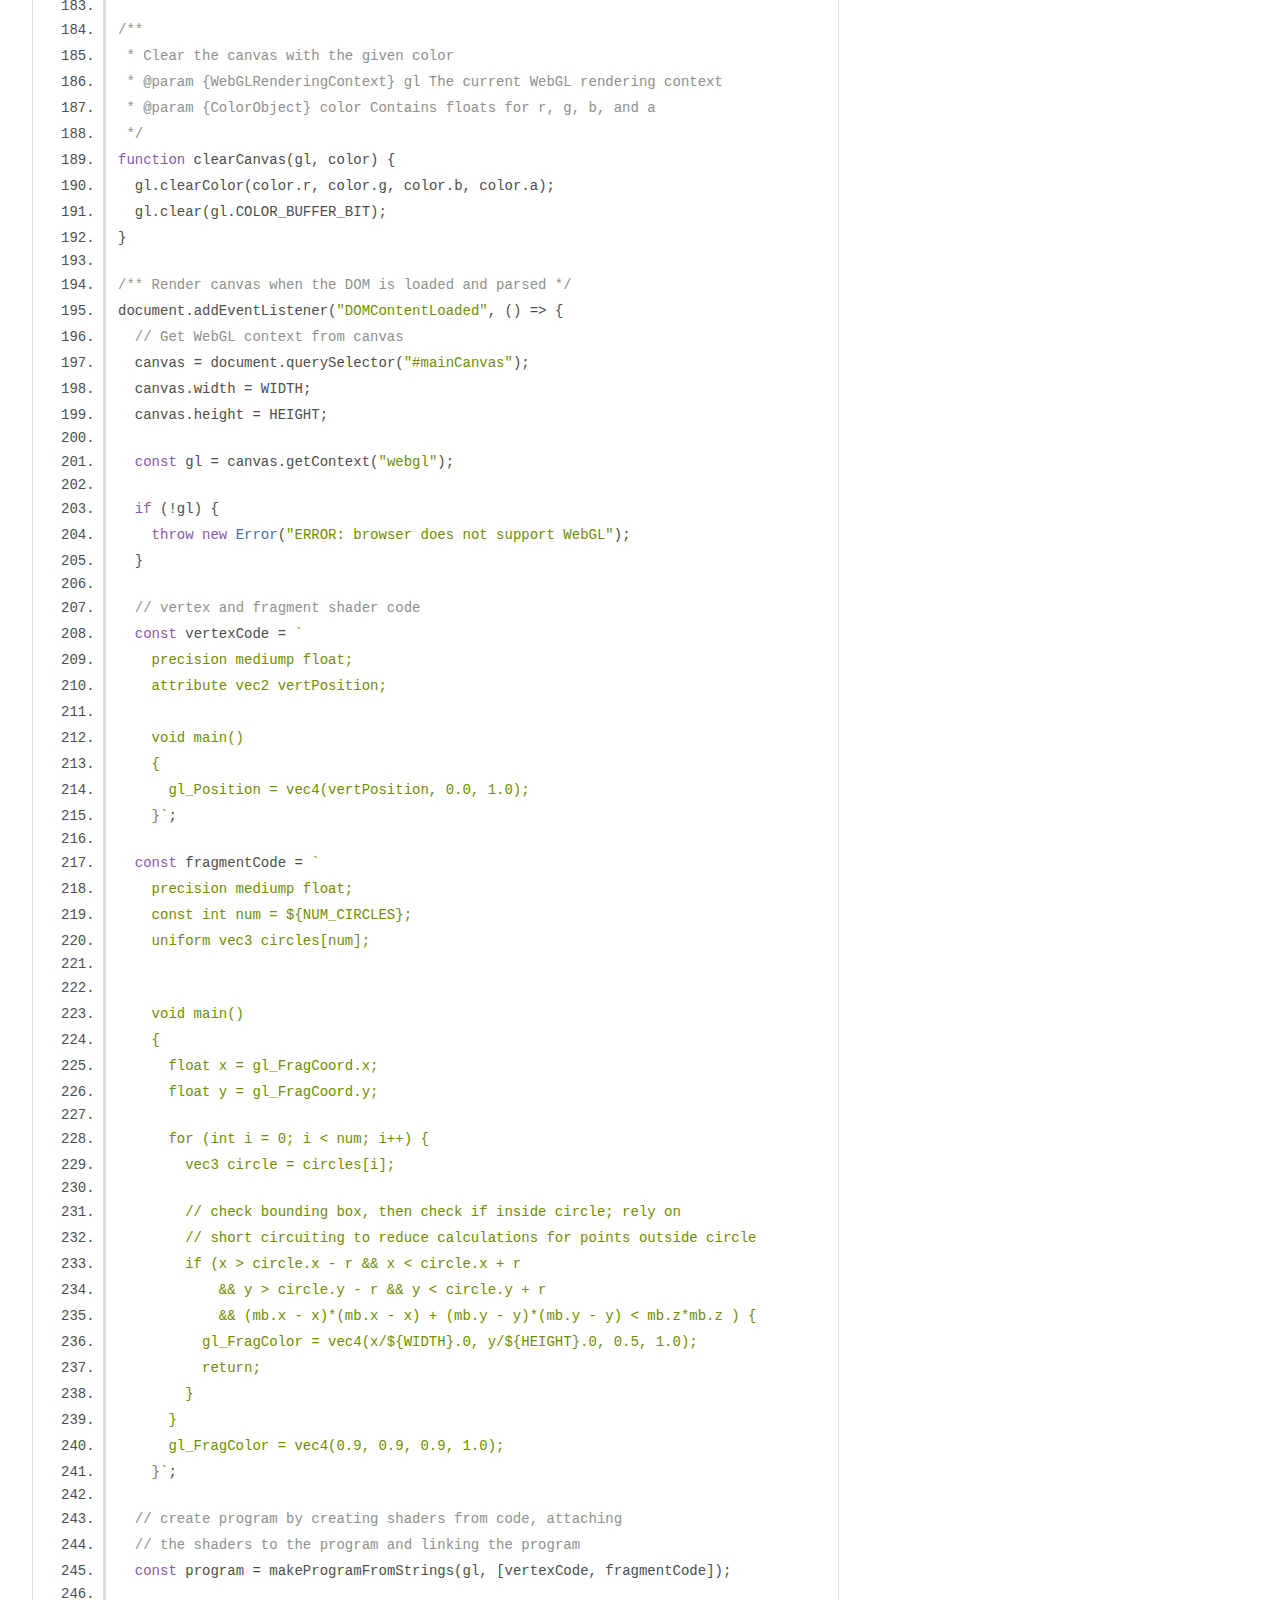
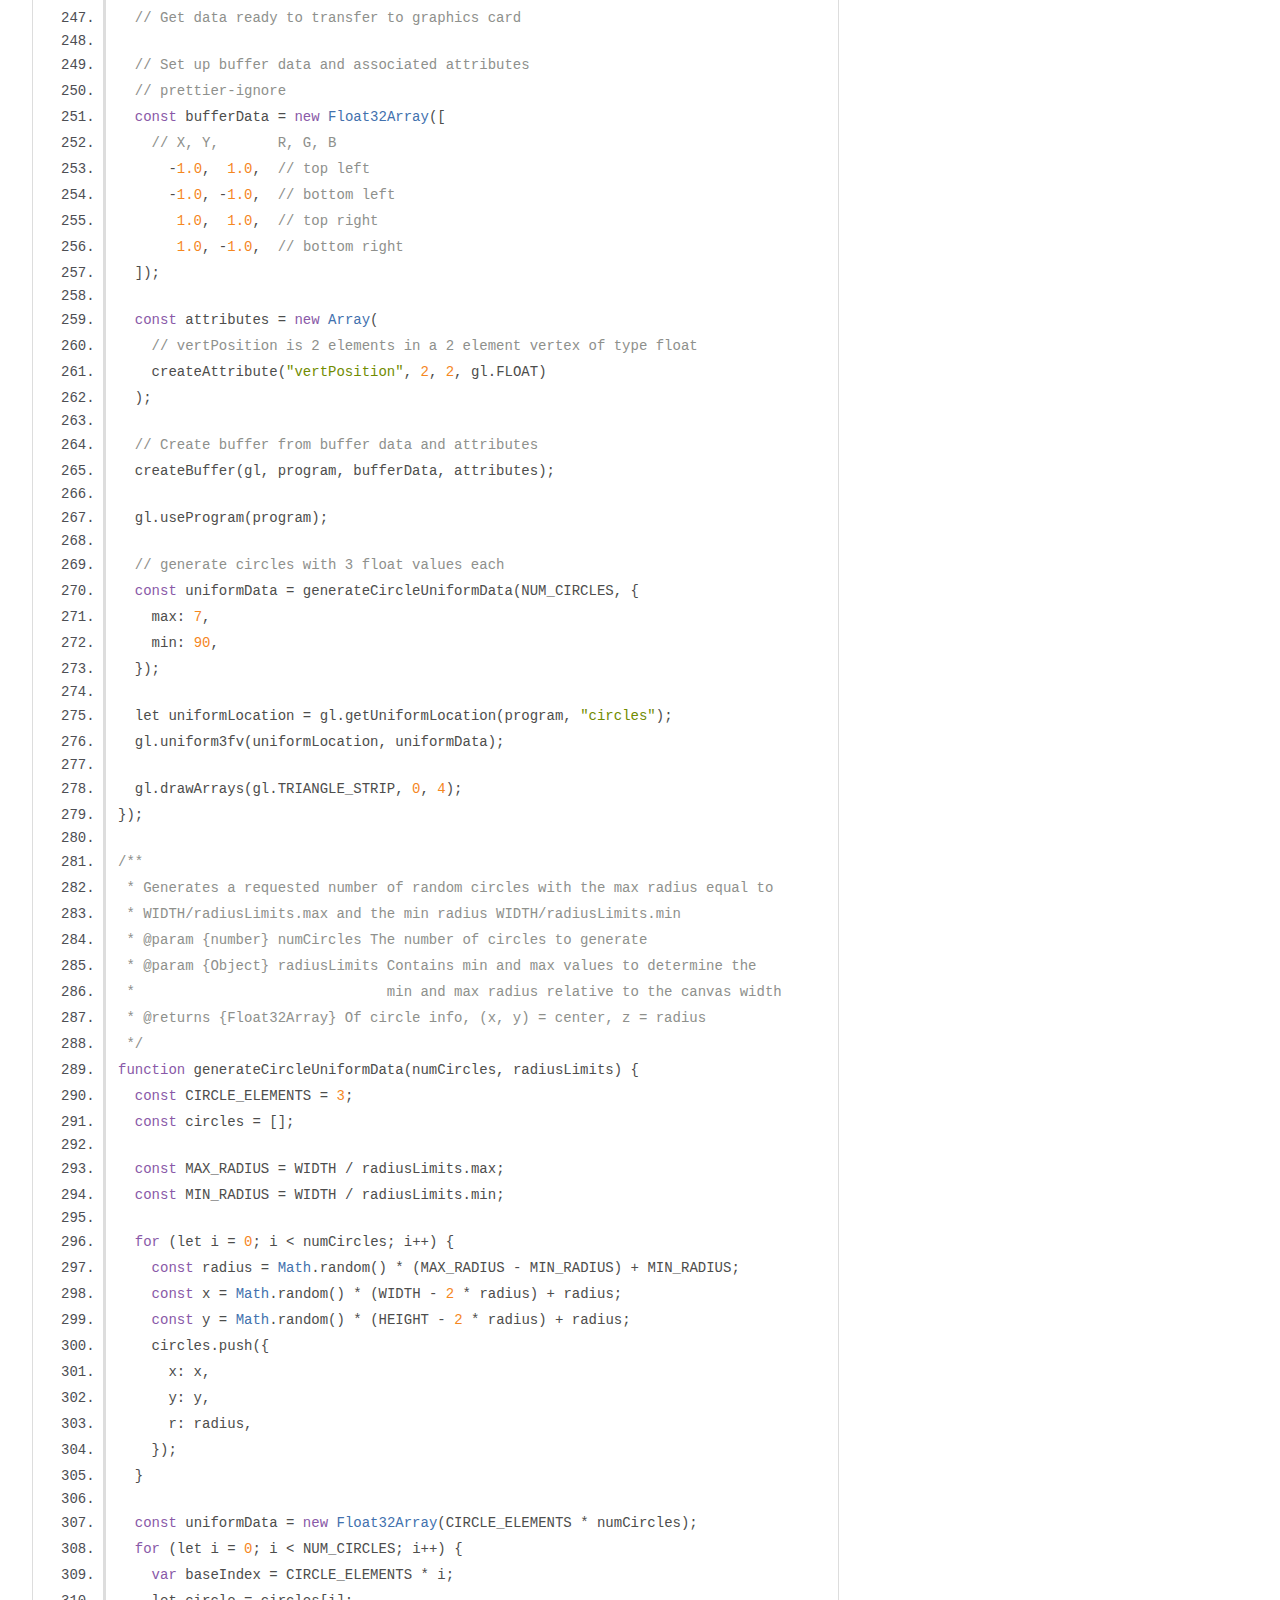
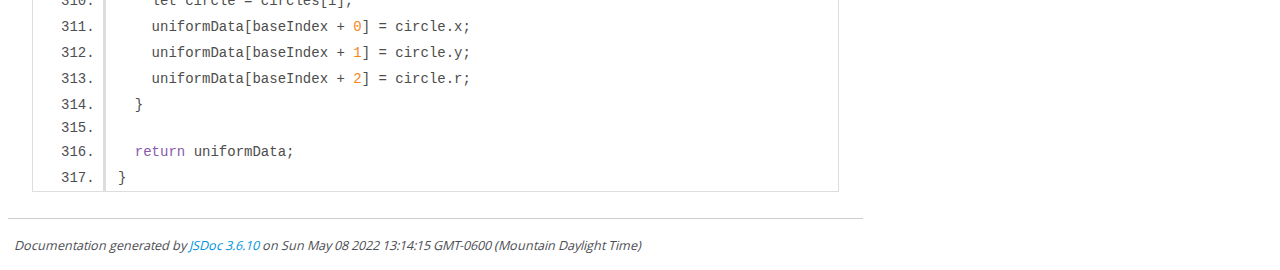
<file: out/circles.js.html>
<!DOCTYPE html>
<html lang="en">
<head>
    <meta charset="utf-8">
    <title>JSDoc: Source: circles.js</title>

    <script src="scripts/prettify/prettify.js"> </script>
    <script src="scripts/prettify/lang-css.js"> </script>
    <!--[if lt IE 9]>
      <script src="//html5shiv.googlecode.com/svn/trunk/html5.js"></script>
    <![endif]-->
    <link type="text/css" rel="stylesheet" href="styles/prettify-tomorrow.css">
    <link type="text/css" rel="stylesheet" href="styles/jsdoc-default.css">
</head>

<body>

<div id="main">

    <h1 class="page-title">Source: circles.js</h1>

    



    
    <section>
        <article>
            <pre class="prettyprint source linenums"><code>/**
 * Number of circles to generate
 * @constant {number}
 */
const NUM_CIRCLES = 12;

/**
 * Width of canvas in CSS pixels
 * @constant {number}
 */
const WIDTH = 800;

/**
 * Height of canvas in CSS pixels
 * @constant {number}
 */
const HEIGHT = 600;

/**
 * Description of color object for WebGL color
 *
 * @typedef {object} ColorObject
 * @property {number} red Value of red from 0.0 to 1.0
 * @property {number} green Value of green from 0.0 to 1.0
 * @property {number} blue Value of blue from 0.0 to 1.0
 * @property {number} alpha Value of alpha from 0.0 to 1.0
 */

/**
 * Description of attribute object
 *
 * @typedef {object} AttributeObject
 * @property {string} name the name of the attribute to be used in the GLSL code
 * @property {number} size the number of elements for this attribute; must be 1,2,3, or 4
 * @property {number} stride the size in bytes of one full vertex
 * @property {number} offset the offset in bytes of this attribute in the full vertex
 * @property {number} type Data type of each component: gl.BYTE, gl.SHORT, gl.UNSIGNED_BYTE, gl.UNSIGNED_SHORT, gl.FLOAT
 * @property {boolean} normalized If true, integer data values normalized when being cast to a float
 */

/**
 * Utility to create and compile a shader from GLSL source code
 *
 * @param {!WebGLRenderingContext } gl The current WebGL rendering context
 * @param {!string} shaderSource The shader source code text in GLSL
 * @param {!number} shaderType The type of shader to create, either gl.VERTEX_SHADER or gl.FRAGMENT_SHADER
 * @throws {Error} If shader cannot be compiled
 * @returns {!WebGLShader} The compiled shader
 */
function makeShader(gl, shaderSource, shaderType) {
  const shader = gl.createShader(shaderType);
  gl.shaderSource(shader, shaderSource);
  gl.compileShader(shader);
  if (!gl.getShaderParameter(shader, gl.COMPILE_STATUS)) {
    throw new Error(
      `ERROR compiling ${
        shaderType === gl.VERTEX_SHADER ? "vertex" : "fragment"
      } shader: ${gl.getShaderInfoLog(shader)}`
    );
  }
  return shader;
}

/**
 * Create a WebGLProgram, attach a vertex and a fragment shader,
 * then link the program, with the option to validate the program.
 *
 * @param {!WebGLRenderingContext } gl The current WebGL rendering context
 * @param {!WebGLShader} vertexShader A compiled vertex shader
 * @param {!WebGLShader} fragmentShader A compiled fragment shader
 * @param {boolean} validate If true, will validate the program before returning it
 * @throws {Error} If program can't be linked
 * @throws {Error} If validate is true and the program can't be validated
 * @returns {!WebGLProgram}
 */
function makeProgram(gl, vertexShader, fragmentShader, validate = false) {
  const program = gl.createProgram();
  gl.attachShader(program, vertexShader);
  gl.attachShader(program, fragmentShader);

  gl.linkProgram(program);
  if (!gl.getProgramParameter(program, gl.LINK_STATUS)) {
    throw new Error("ERROR linking program: " + gl.getProgramInfoLog(program));
  }
  if (validate) {
    gl.validateProgram(program);
    if (!gl.getProgramParameter(program, gl.VALIDATE_STATUS)) {
      throw new Error(
        "ERROR validating program: " + gl.getProgramInfoLog(program)
      );
    }
  }

  return program;
}

/**
 * Create a WebGL program from 2 strings containing GLSL code.
 *
 * @param {!WebGLRenderingContext} gl The WebGL Context.
 * @param {string[]} shaderCode Array of GLSL code for the shaders. The first is assumed to be the
 *        vertex shader, the second the fragment shader.
 * @return {!WebGLProgram} A program
 */
function makeProgramFromStrings(gl, shaderCode) {
  const vertexShader = makeShader(gl, shaderCode[0], gl.VERTEX_SHADER);

  const fragmentShader = makeShader(gl, shaderCode[1], gl.FRAGMENT_SHADER);

  return makeProgram(gl, vertexShader, fragmentShader);
}

/**
 * Create an attribute object from the parameters
 *
 * @param {string} name The attribute (variable) name that will be accessed in the GLSL code
 * @param {number} numElements The number of elements for this attribute. Must be 1, 2, 3, or 4.
 * @param {number} numVertex  Number elements in the full vertex
 * @param {string} type Data type of each component: gl.BYTE, gl.SHORT, gl.UNSIGNED_BYTE, gl.UNSIGNED_SHORT, gl.FLOAT
 * @param {number} offset  Offset of this attribute in the full vertex
 * @param {number} typeSize size of the data type
 * @param {boolean} normalized If true, integer data values normalized when being cast to a float
 * @returns {AttributeObject} An attribute object used in the {@link createBuffer} to set the attribute pointed
 */
function createAttribute(
  name,
  numElements,
  numVertex,
  type,
  offset = 0,
  typeSize = Float32Array.BYTES_PER_ELEMENT,
  normalized = false
) {
  return {
    name: name,
    size: numElements,
    stride: numVertex * typeSize,
    offset: offset * typeSize,
    type: type,
    normalized: normalized,
  };
}

/**
 * Create a buffer from the buffer data and configure attributes
 *
 * @param {!WebGLRenderingContext } gl The current WebGL rendering context
 * @param {!WebGLProgram} program The WebGL complied and linked program
 * @param {!Float32Array} bufferData An array of elements
 * @param {!Array&lt;AttributeObject>} attributes Attribute descriptions generated from {@link createAttribute}
 * @param {number} type Buffer type from a GLenum; default is gl.ARRAY_BUFFER
 * @param {number} bufferDataType Buffer data type from a GLenum; default is gl.STATIC_DRAW
 */
function createBuffer(
  gl,
  program,
  bufferData,
  attributes,
  type = gl.ARRAY_BUFFER,
  bufferDataType = gl.STATIC_DRAW
) {
  const buffer = gl.createBuffer();
  gl.bindBuffer(type, buffer);
  gl.bufferData(type, bufferData, bufferDataType);

  attributes.forEach((attr) => {
    const attrLocation = gl.getAttribLocation(program, attr.name);
    if (attrLocation === -1) {
      throw "Can not find attribute " + attr.name + ".";
    }

    gl.vertexAttribPointer(
      attrLocation,
      attr.size,
      attr.type,
      attr.normalized,
      attr.stride,
      attr.offset
    );
    gl.enableVertexAttribArray(attrLocation);
  });
}

/**
 * Clear the canvas with the given color
 * @param {WebGLRenderingContext} gl The current WebGL rendering context
 * @param {ColorObject} color Contains floats for r, g, b, and a
 */
function clearCanvas(gl, color) {
  gl.clearColor(color.r, color.g, color.b, color.a);
  gl.clear(gl.COLOR_BUFFER_BIT);
}

/** Render canvas when the DOM is loaded and parsed */
document.addEventListener("DOMContentLoaded", () => {
  // Get WebGL context from canvas
  canvas = document.querySelector("#mainCanvas");
  canvas.width = WIDTH;
  canvas.height = HEIGHT;

  const gl = canvas.getContext("webgl");

  if (!gl) {
    throw new Error("ERROR: browser does not support WebGL");
  }

  // vertex and fragment shader code
  const vertexCode = `   
    precision mediump float;     
    attribute vec2 vertPosition;
    
    void main()
    {
      gl_Position = vec4(vertPosition, 0.0, 1.0);
    }`;

  const fragmentCode = `  
    precision mediump float;   
    const int num = ${NUM_CIRCLES};
    uniform vec3 circles[num];

   
    void main()
    {
      float x = gl_FragCoord.x;
      float y = gl_FragCoord.y;

      for (int i = 0; i &lt; num; i++) {
        vec3 circle = circles[i];

        // check bounding box, then check if inside circle; rely on 
        // short circuiting to reduce calculations for points outside circle
        if (x > circle.x - r &amp;&amp; x &lt; circle.x + r 
            &amp;&amp; y > circle.y - r &amp;&amp; y &lt; circle.y + r
            &amp;&amp; (mb.x - x)*(mb.x - x) + (mb.y - y)*(mb.y - y) &lt; mb.z*mb.z ) {
          gl_FragColor = vec4(x/${WIDTH}.0, y/${HEIGHT}.0, 0.5, 1.0);   
          return;
        }
      }
      gl_FragColor = vec4(0.9, 0.9, 0.9, 1.0);  
    }`;

  // create program by creating shaders from code, attaching
  // the shaders to the program and linking the program
  const program = makeProgramFromStrings(gl, [vertexCode, fragmentCode]);

  // Get data ready to transfer to graphics card

  // Set up buffer data and associated attributes
  // prettier-ignore
  const bufferData = new Float32Array([
    // X, Y,       R, G, B
      -1.0,  1.0,  // top left
      -1.0, -1.0,  // bottom left 
       1.0,  1.0,  // top right
       1.0, -1.0,  // bottom right
  ]);

  const attributes = new Array(
    // vertPosition is 2 elements in a 2 element vertex of type float
    createAttribute("vertPosition", 2, 2, gl.FLOAT)
  );

  // Create buffer from buffer data and attributes
  createBuffer(gl, program, bufferData, attributes);

  gl.useProgram(program);

  // generate circles with 3 float values each
  const uniformData = generateCircleUniformData(NUM_CIRCLES, {
    max: 7,
    min: 90,
  });

  let uniformLocation = gl.getUniformLocation(program, "circles");
  gl.uniform3fv(uniformLocation, uniformData);

  gl.drawArrays(gl.TRIANGLE_STRIP, 0, 4);
});

/**
 * Generates a requested number of random circles with the max radius equal to
 * WIDTH/radiusLimits.max and the min radius WIDTH/radiusLimits.min
 * @param {number} numCircles The number of circles to generate
 * @param {Object} radiusLimits Contains min and max values to determine the
 *                              min and max radius relative to the canvas width
 * @returns {Float32Array} Of circle info, (x, y) = center, z = radius
 */
function generateCircleUniformData(numCircles, radiusLimits) {
  const CIRCLE_ELEMENTS = 3;
  const circles = [];

  const MAX_RADIUS = WIDTH / radiusLimits.max;
  const MIN_RADIUS = WIDTH / radiusLimits.min;

  for (let i = 0; i &lt; numCircles; i++) {
    const radius = Math.random() * (MAX_RADIUS - MIN_RADIUS) + MIN_RADIUS;
    const x = Math.random() * (WIDTH - 2 * radius) + radius;
    const y = Math.random() * (HEIGHT - 2 * radius) + radius;
    circles.push({
      x: x,
      y: y,
      r: radius,
    });
  }

  const uniformData = new Float32Array(CIRCLE_ELEMENTS * numCircles);
  for (let i = 0; i &lt; NUM_CIRCLES; i++) {
    var baseIndex = CIRCLE_ELEMENTS * i;
    let circle = circles[i];
    uniformData[baseIndex + 0] = circle.x;
    uniformData[baseIndex + 1] = circle.y;
    uniformData[baseIndex + 2] = circle.r;
  }

  return uniformData;
}
</code></pre>
        </article>
    </section>




</div>

<nav>
    <h2><a href="index.html">Home</a></h2><h3>Global</h3><ul><li><a href="global.html#clearCanvas">clearCanvas</a></li><li><a href="global.html#createAttribute">createAttribute</a></li><li><a href="global.html#createBuffer">createBuffer</a></li><li><a href="global.html#generateCircleUniformData">generateCircleUniformData</a></li><li><a href="global.html#HEIGHT">HEIGHT</a></li><li><a href="global.html#makeProgram">makeProgram</a></li><li><a href="global.html#makeProgramFromStrings">makeProgramFromStrings</a></li><li><a href="global.html#makeShader">makeShader</a></li><li><a href="global.html#NUM_CIRCLES">NUM_CIRCLES</a></li><li><a href="global.html#WIDTH">WIDTH</a></li></ul>
</nav>

<br class="clear">

<footer>
    Documentation generated by <a href="https://github.com/jsdoc/jsdoc">JSDoc 3.6.10</a> on Sun May 08 2022 13:14:15 GMT-0600 (Mountain Daylight Time)
</footer>

<script> prettyPrint(); </script>
<script src="scripts/linenumber.js"> </script>
</body>
</html>
</file>
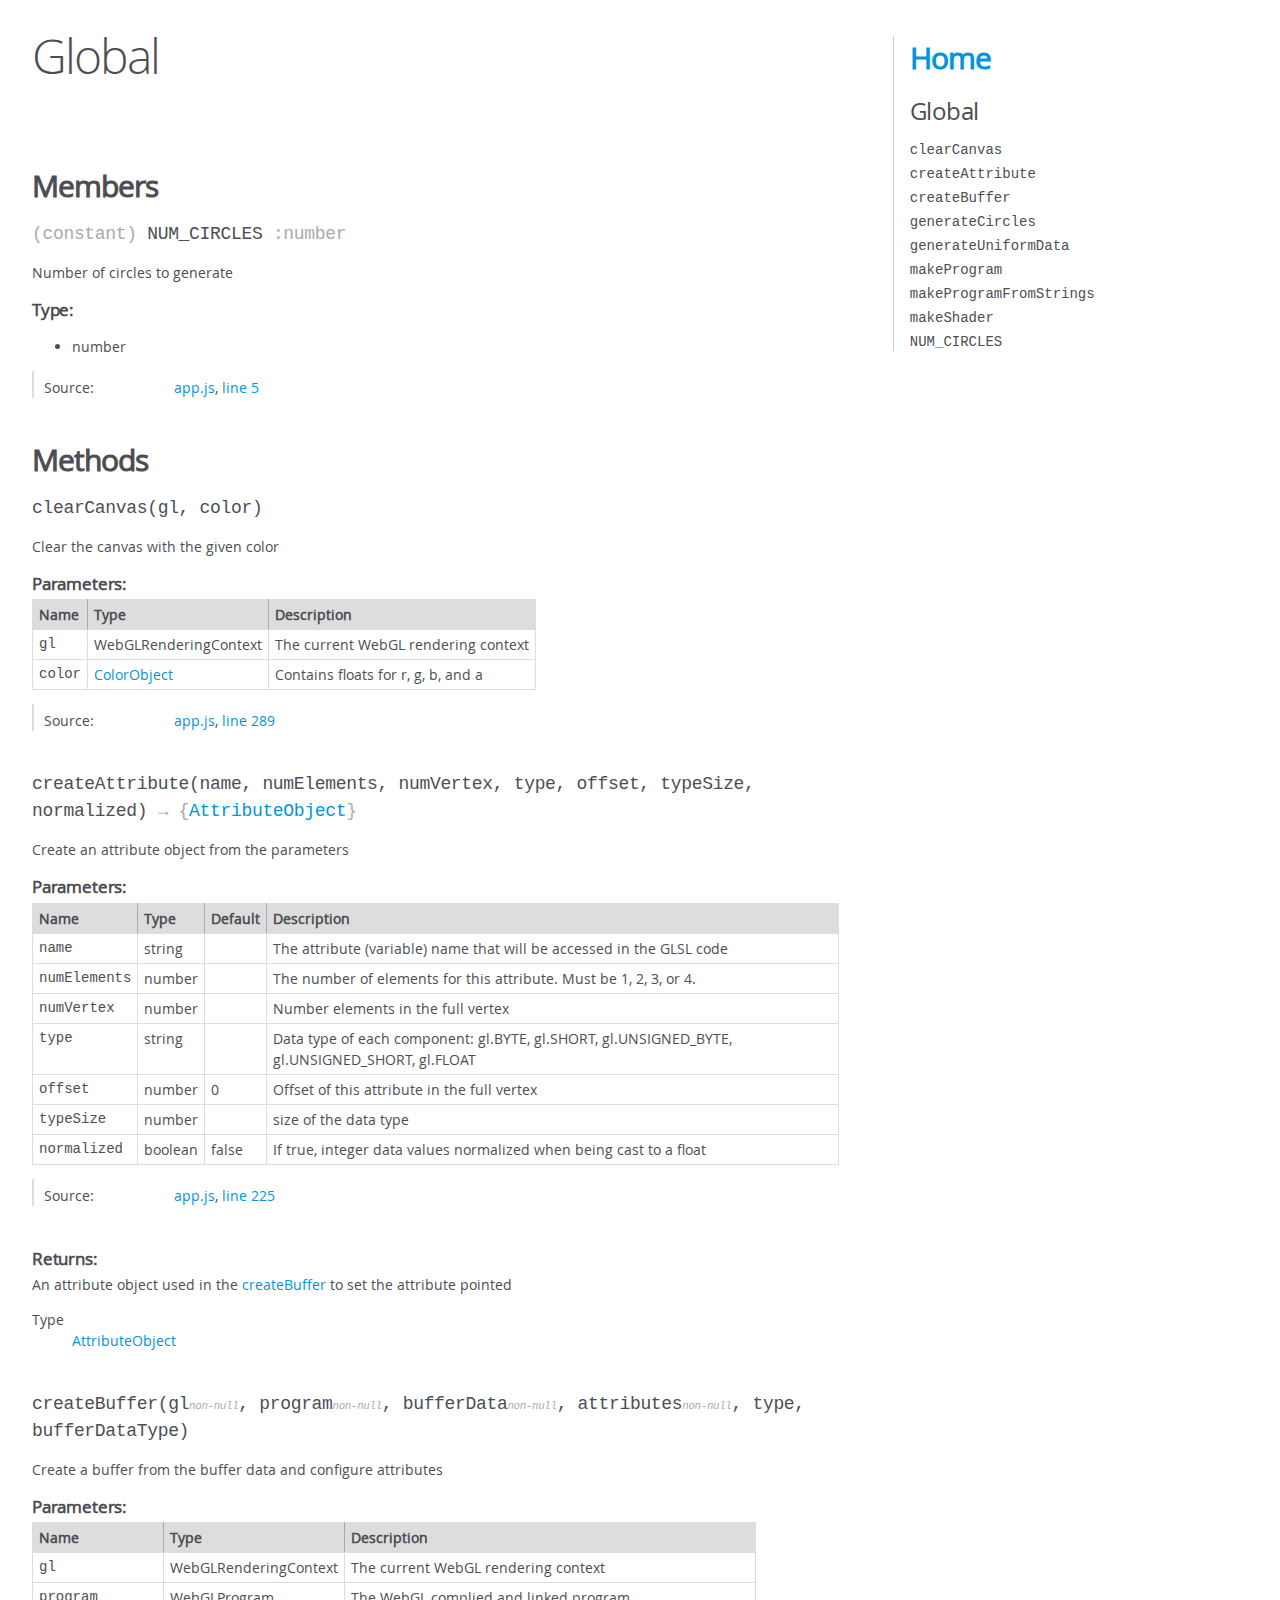
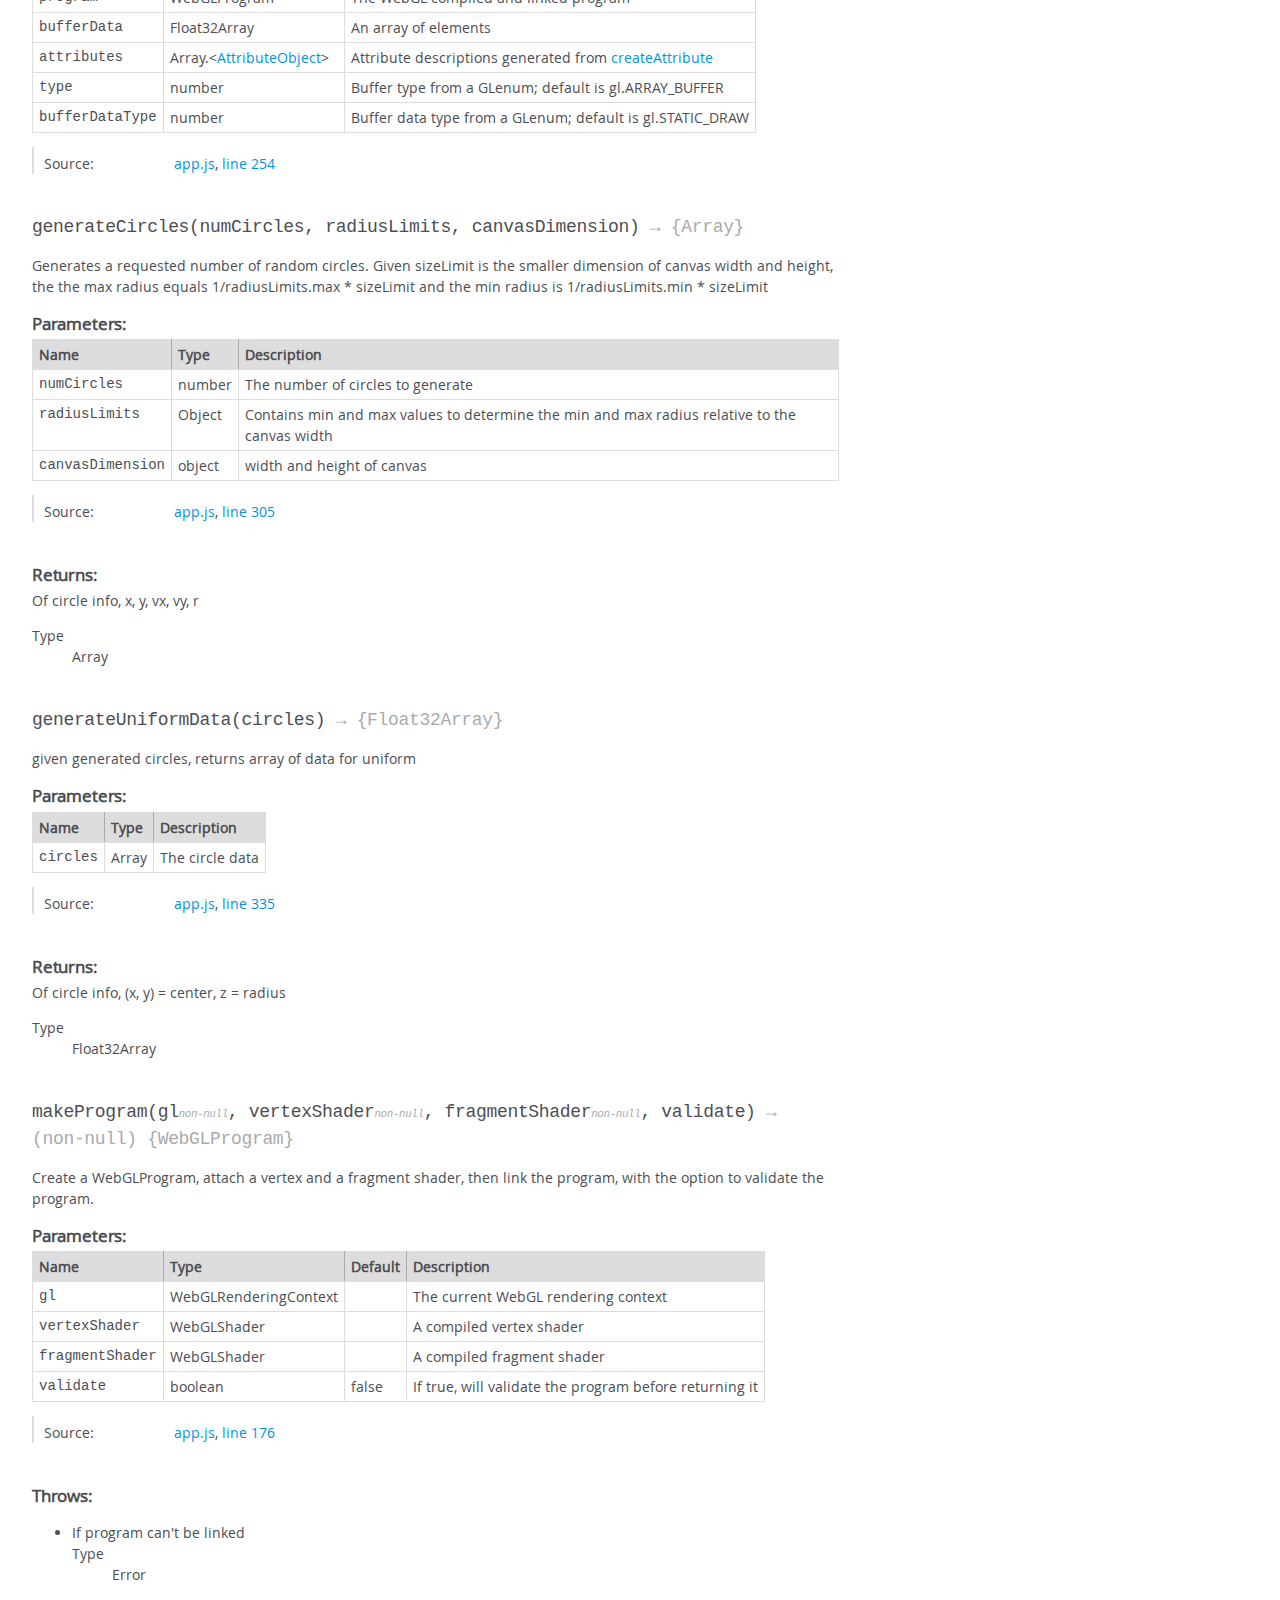
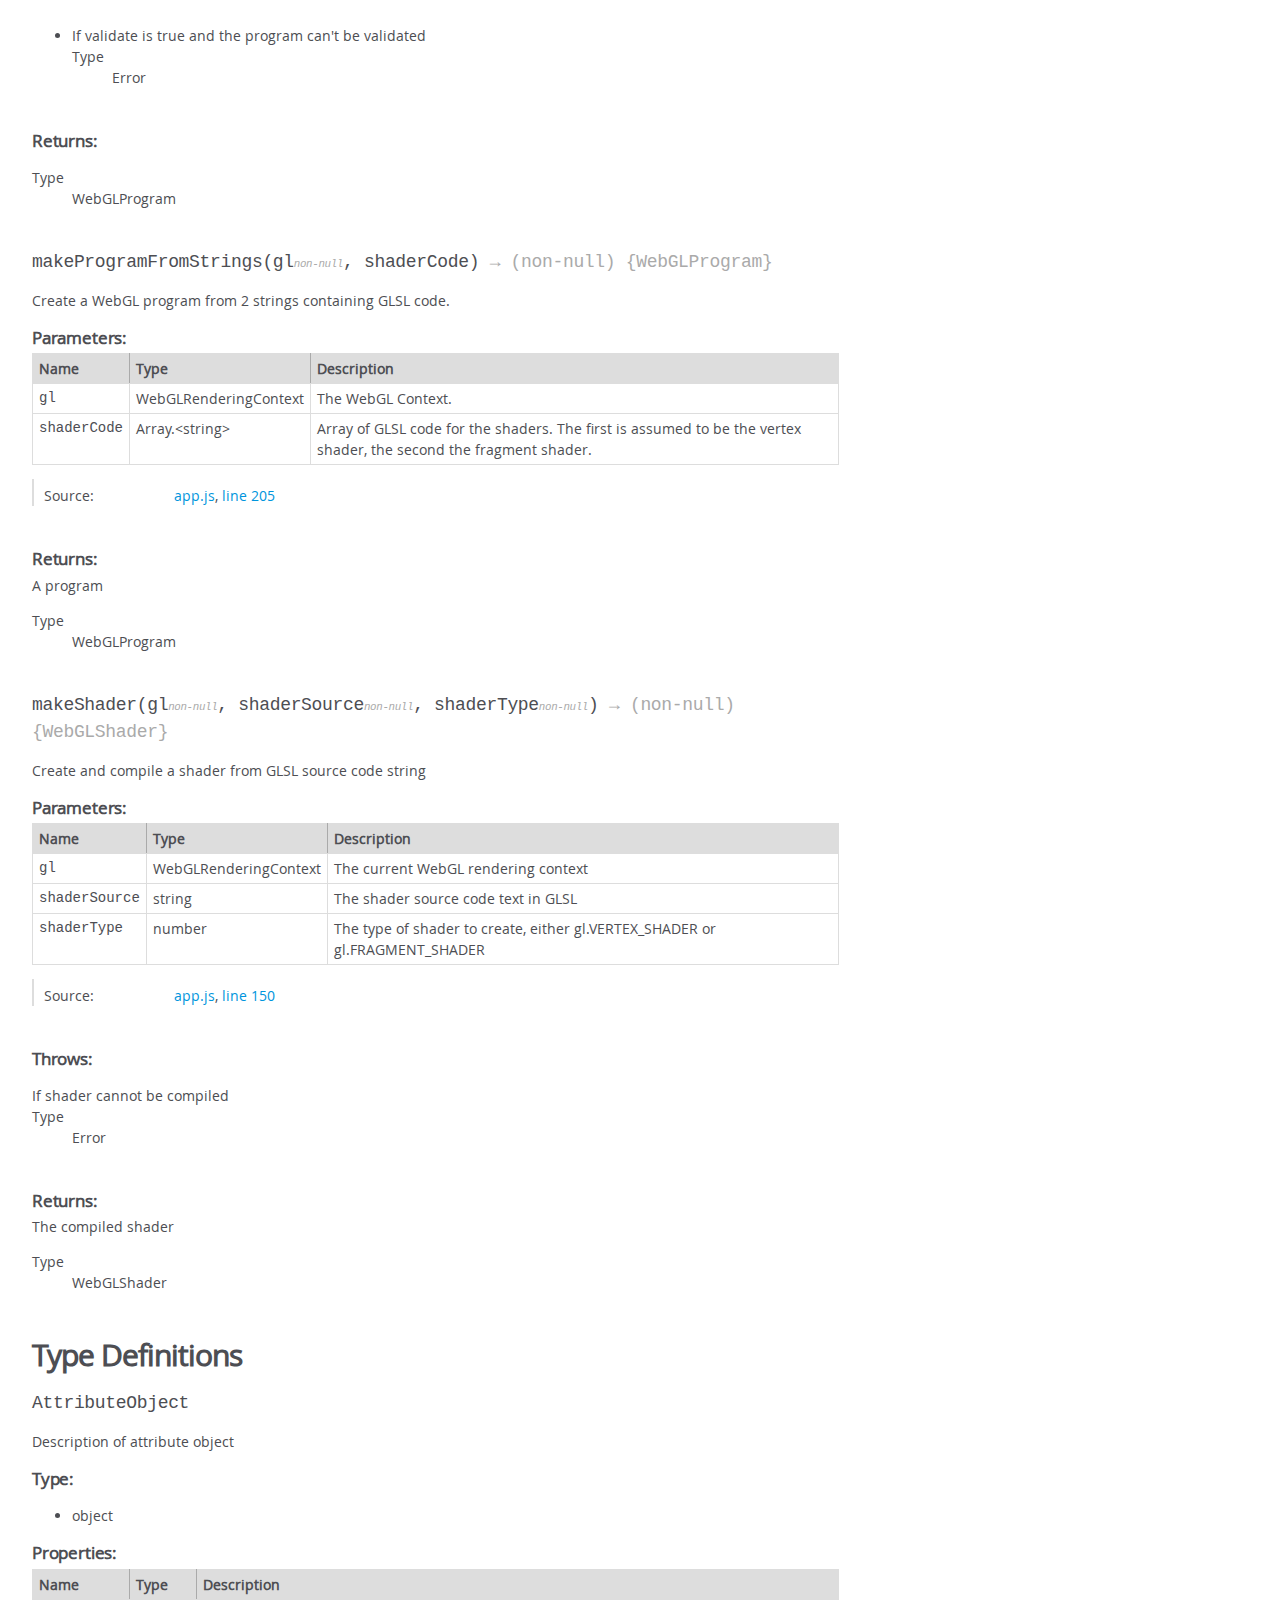
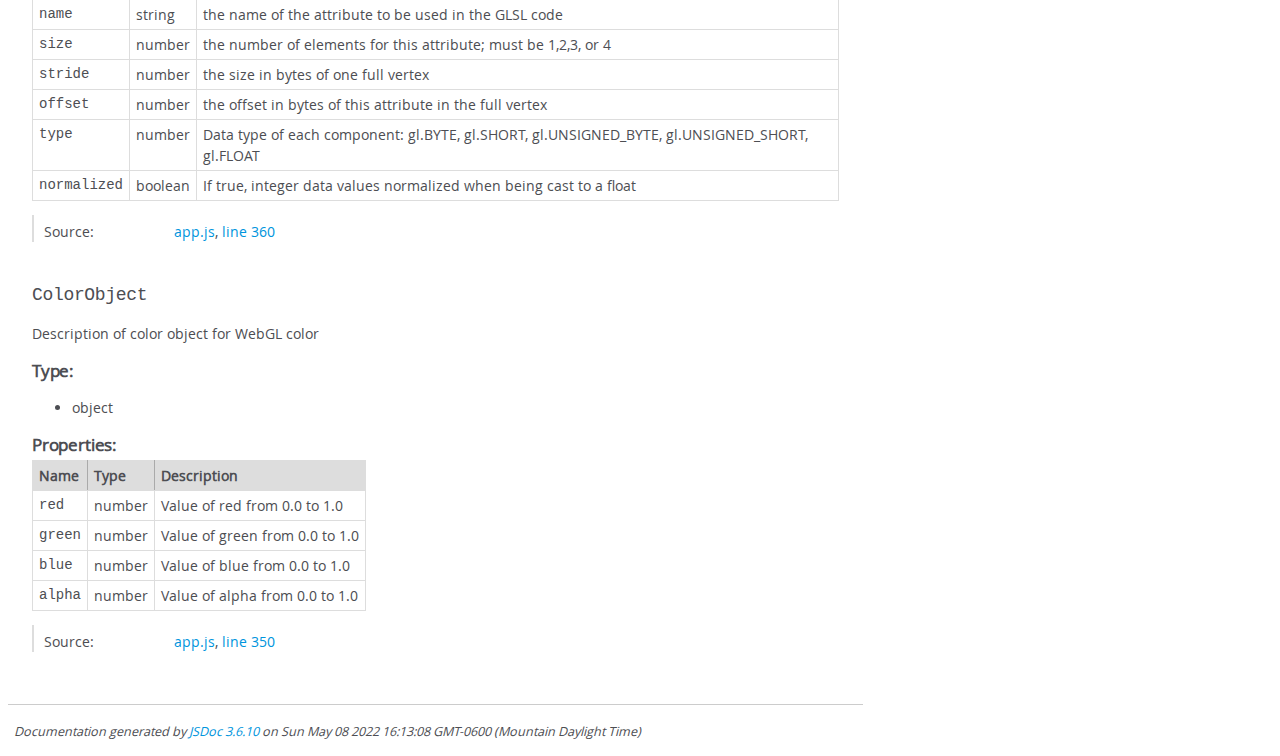
<file: out/global.html>
<!DOCTYPE html>
<html lang="en">
<head>
    <meta charset="utf-8">
    <title>JSDoc: Global</title>

    <script src="scripts/prettify/prettify.js"> </script>
    <script src="scripts/prettify/lang-css.js"> </script>
    <!--[if lt IE 9]>
      <script src="//html5shiv.googlecode.com/svn/trunk/html5.js"></script>
    <![endif]-->
    <link type="text/css" rel="stylesheet" href="styles/prettify-tomorrow.css">
    <link type="text/css" rel="stylesheet" href="styles/jsdoc-default.css">
</head>

<body>

<div id="main">

    <h1 class="page-title">Global</h1>

    




<section>

<header>
    
        <h2></h2>
        
    
</header>

<article>
    <div class="container-overview">
    
        

        


<dl class="details">

    

    

    

    

    

    

    

    

    

    

    

    

    

    

    

    
</dl>


        
    
    </div>

    

    

    

    

    

    

    
        <h3 class="subsection-title">Members</h3>

        
            
<h4 class="name" id="NUM_CIRCLES"><span class="type-signature">(constant) </span>NUM_CIRCLES<span class="type-signature"> :number</span></h4>




<div class="description">
    Number of circles to generate
</div>



    <h5>Type:</h5>
    <ul>
        <li>
            
<span class="param-type">number</span>


        </li>
    </ul>





<dl class="details">

    

    

    

    

    

    

    

    

    

    

    

    

    
    <dt class="tag-source">Source:</dt>
    <dd class="tag-source"><ul class="dummy"><li>
        <a href="app.js.html">app.js</a>, <a href="app.js.html#line5">line 5</a>
    </li></ul></dd>
    

    

    

    
</dl>






        
    

    
        <h3 class="subsection-title">Methods</h3>

        
            

    

    
    <h4 class="name" id="clearCanvas"><span class="type-signature"></span>clearCanvas<span class="signature">(gl, color)</span><span class="type-signature"></span></h4>
    

    



<div class="description">
    Clear the canvas with the given color
</div>









    <h5>Parameters:</h5>
    

<table class="params">
    <thead>
    <tr>
        
        <th>Name</th>
        

        <th>Type</th>

        

        

        <th class="last">Description</th>
    </tr>
    </thead>

    <tbody>
    

        <tr>
            
                <td class="name"><code>gl</code></td>
            

            <td class="type">
            
                
<span class="param-type">WebGLRenderingContext</span>


            
            </td>

            

            

            <td class="description last">The current WebGL rendering context</td>
        </tr>

    

        <tr>
            
                <td class="name"><code>color</code></td>
            

            <td class="type">
            
                
<span class="param-type"><a href="global.html#ColorObject">ColorObject</a></span>


            
            </td>

            

            

            <td class="description last">Contains floats for r, g, b, and a</td>
        </tr>

    
    </tbody>
</table>






<dl class="details">

    

    

    

    

    

    

    

    

    

    

    

    

    
    <dt class="tag-source">Source:</dt>
    <dd class="tag-source"><ul class="dummy"><li>
        <a href="app.js.html">app.js</a>, <a href="app.js.html#line289">line 289</a>
    </li></ul></dd>
    

    

    

    
</dl>




















        
            

    

    
    <h4 class="name" id="createAttribute"><span class="type-signature"></span>createAttribute<span class="signature">(name, numElements, numVertex, type, offset, typeSize, normalized)</span><span class="type-signature"> &rarr; {<a href="global.html#AttributeObject">AttributeObject</a>}</span></h4>
    

    



<div class="description">
    Create an attribute object from the parameters
</div>









    <h5>Parameters:</h5>
    

<table class="params">
    <thead>
    <tr>
        
        <th>Name</th>
        

        <th>Type</th>

        

        
        <th>Default</th>
        

        <th class="last">Description</th>
    </tr>
    </thead>

    <tbody>
    

        <tr>
            
                <td class="name"><code>name</code></td>
            

            <td class="type">
            
                
<span class="param-type">string</span>


            
            </td>

            

            
                <td class="default">
                
                </td>
            

            <td class="description last">The attribute (variable) name that will be accessed in the GLSL code</td>
        </tr>

    

        <tr>
            
                <td class="name"><code>numElements</code></td>
            

            <td class="type">
            
                
<span class="param-type">number</span>


            
            </td>

            

            
                <td class="default">
                
                </td>
            

            <td class="description last">The number of elements for this attribute. Must be 1, 2, 3, or 4.</td>
        </tr>

    

        <tr>
            
                <td class="name"><code>numVertex</code></td>
            

            <td class="type">
            
                
<span class="param-type">number</span>


            
            </td>

            

            
                <td class="default">
                
                </td>
            

            <td class="description last">Number elements in the full vertex</td>
        </tr>

    

        <tr>
            
                <td class="name"><code>type</code></td>
            

            <td class="type">
            
                
<span class="param-type">string</span>


            
            </td>

            

            
                <td class="default">
                
                </td>
            

            <td class="description last">Data type of each component: gl.BYTE, gl.SHORT, gl.UNSIGNED_BYTE, gl.UNSIGNED_SHORT, gl.FLOAT</td>
        </tr>

    

        <tr>
            
                <td class="name"><code>offset</code></td>
            

            <td class="type">
            
                
<span class="param-type">number</span>


            
            </td>

            

            
                <td class="default">
                
                    0
                
                </td>
            

            <td class="description last">Offset of this attribute in the full vertex</td>
        </tr>

    

        <tr>
            
                <td class="name"><code>typeSize</code></td>
            

            <td class="type">
            
                
<span class="param-type">number</span>


            
            </td>

            

            
                <td class="default">
                
                </td>
            

            <td class="description last">size of the data type</td>
        </tr>

    

        <tr>
            
                <td class="name"><code>normalized</code></td>
            

            <td class="type">
            
                
<span class="param-type">boolean</span>


            
            </td>

            

            
                <td class="default">
                
                    false
                
                </td>
            

            <td class="description last">If true, integer data values normalized when being cast to a float</td>
        </tr>

    
    </tbody>
</table>






<dl class="details">

    

    

    

    

    

    

    

    

    

    

    

    

    
    <dt class="tag-source">Source:</dt>
    <dd class="tag-source"><ul class="dummy"><li>
        <a href="app.js.html">app.js</a>, <a href="app.js.html#line225">line 225</a>
    </li></ul></dd>
    

    

    

    
</dl>















<h5>Returns:</h5>

        
<div class="param-desc">
    An attribute object used in the <a href="global.html#createBuffer">createBuffer</a> to set the attribute pointed
</div>



<dl>
    <dt>
        Type
    </dt>
    <dd>
        
<span class="param-type"><a href="global.html#AttributeObject">AttributeObject</a></span>


    </dd>
</dl>

    





        
            

    

    
    <h4 class="name" id="createBuffer"><span class="type-signature"></span>createBuffer<span class="signature">(gl<span class="signature-attributes">non-null</span>, program<span class="signature-attributes">non-null</span>, bufferData<span class="signature-attributes">non-null</span>, attributes<span class="signature-attributes">non-null</span>, type, bufferDataType)</span><span class="type-signature"></span></h4>
    

    



<div class="description">
    Create a buffer from the buffer data and configure attributes
</div>









    <h5>Parameters:</h5>
    

<table class="params">
    <thead>
    <tr>
        
        <th>Name</th>
        

        <th>Type</th>

        

        

        <th class="last">Description</th>
    </tr>
    </thead>

    <tbody>
    

        <tr>
            
                <td class="name"><code>gl</code></td>
            

            <td class="type">
            
                
<span class="param-type">WebGLRenderingContext</span>


            
            </td>

            

            

            <td class="description last">The current WebGL rendering context</td>
        </tr>

    

        <tr>
            
                <td class="name"><code>program</code></td>
            

            <td class="type">
            
                
<span class="param-type">WebGLProgram</span>


            
            </td>

            

            

            <td class="description last">The WebGL complied and linked program</td>
        </tr>

    

        <tr>
            
                <td class="name"><code>bufferData</code></td>
            

            <td class="type">
            
                
<span class="param-type">Float32Array</span>


            
            </td>

            

            

            <td class="description last">An array of elements</td>
        </tr>

    

        <tr>
            
                <td class="name"><code>attributes</code></td>
            

            <td class="type">
            
                
<span class="param-type">Array.&lt;<a href="global.html#AttributeObject">AttributeObject</a>></span>


            
            </td>

            

            

            <td class="description last">Attribute descriptions generated from <a href="global.html#createAttribute">createAttribute</a></td>
        </tr>

    

        <tr>
            
                <td class="name"><code>type</code></td>
            

            <td class="type">
            
                
<span class="param-type">number</span>


            
            </td>

            

            

            <td class="description last">Buffer type from a GLenum; default is gl.ARRAY_BUFFER</td>
        </tr>

    

        <tr>
            
                <td class="name"><code>bufferDataType</code></td>
            

            <td class="type">
            
                
<span class="param-type">number</span>


            
            </td>

            

            

            <td class="description last">Buffer data type from a GLenum; default is gl.STATIC_DRAW</td>
        </tr>

    
    </tbody>
</table>






<dl class="details">

    

    

    

    

    

    

    

    

    

    

    

    

    
    <dt class="tag-source">Source:</dt>
    <dd class="tag-source"><ul class="dummy"><li>
        <a href="app.js.html">app.js</a>, <a href="app.js.html#line254">line 254</a>
    </li></ul></dd>
    

    

    

    
</dl>




















        
            

    

    
    <h4 class="name" id="generateCircles"><span class="type-signature"></span>generateCircles<span class="signature">(numCircles, radiusLimits, canvasDimension)</span><span class="type-signature"> &rarr; {Array}</span></h4>
    

    



<div class="description">
    Generates a requested number of random circles. Given sizeLimit isthe smaller dimension of canvas width and height, the the maxradius equals 1/radiusLimits.max * sizeLimit and the min radius is1/radiusLimits.min * sizeLimit
</div>









    <h5>Parameters:</h5>
    

<table class="params">
    <thead>
    <tr>
        
        <th>Name</th>
        

        <th>Type</th>

        

        

        <th class="last">Description</th>
    </tr>
    </thead>

    <tbody>
    

        <tr>
            
                <td class="name"><code>numCircles</code></td>
            

            <td class="type">
            
                
<span class="param-type">number</span>


            
            </td>

            

            

            <td class="description last">The number of circles to generate</td>
        </tr>

    

        <tr>
            
                <td class="name"><code>radiusLimits</code></td>
            

            <td class="type">
            
                
<span class="param-type">Object</span>


            
            </td>

            

            

            <td class="description last">Contains min and max values to determine the                             min and max radius relative to the canvas width</td>
        </tr>

    

        <tr>
            
                <td class="name"><code>canvasDimension</code></td>
            

            <td class="type">
            
                
<span class="param-type">object</span>


            
            </td>

            

            

            <td class="description last">width and height of canvas</td>
        </tr>

    
    </tbody>
</table>






<dl class="details">

    

    

    

    

    

    

    

    

    

    

    

    

    
    <dt class="tag-source">Source:</dt>
    <dd class="tag-source"><ul class="dummy"><li>
        <a href="app.js.html">app.js</a>, <a href="app.js.html#line305">line 305</a>
    </li></ul></dd>
    

    

    

    
</dl>















<h5>Returns:</h5>

        
<div class="param-desc">
    Of circle info, x, y, vx, vy, r
</div>



<dl>
    <dt>
        Type
    </dt>
    <dd>
        
<span class="param-type">Array</span>


    </dd>
</dl>

    





        
            

    

    
    <h4 class="name" id="generateUniformData"><span class="type-signature"></span>generateUniformData<span class="signature">(circles)</span><span class="type-signature"> &rarr; {Float32Array}</span></h4>
    

    



<div class="description">
    given generated circles, returns array of data for uniform
</div>









    <h5>Parameters:</h5>
    

<table class="params">
    <thead>
    <tr>
        
        <th>Name</th>
        

        <th>Type</th>

        

        

        <th class="last">Description</th>
    </tr>
    </thead>

    <tbody>
    

        <tr>
            
                <td class="name"><code>circles</code></td>
            

            <td class="type">
            
                
<span class="param-type">Array</span>


            
            </td>

            

            

            <td class="description last">The circle data</td>
        </tr>

    
    </tbody>
</table>






<dl class="details">

    

    

    

    

    

    

    

    

    

    

    

    

    
    <dt class="tag-source">Source:</dt>
    <dd class="tag-source"><ul class="dummy"><li>
        <a href="app.js.html">app.js</a>, <a href="app.js.html#line335">line 335</a>
    </li></ul></dd>
    

    

    

    
</dl>















<h5>Returns:</h5>

        
<div class="param-desc">
    Of circle info, (x, y) = center, z = radius
</div>



<dl>
    <dt>
        Type
    </dt>
    <dd>
        
<span class="param-type">Float32Array</span>


    </dd>
</dl>

    





        
            

    

    
    <h4 class="name" id="makeProgram"><span class="type-signature"></span>makeProgram<span class="signature">(gl<span class="signature-attributes">non-null</span>, vertexShader<span class="signature-attributes">non-null</span>, fragmentShader<span class="signature-attributes">non-null</span>, validate)</span><span class="type-signature"> &rarr; (non-null) {WebGLProgram}</span></h4>
    

    



<div class="description">
    Create a WebGLProgram, attach a vertex and a fragment shader,then link the program, with the option to validate the program.
</div>









    <h5>Parameters:</h5>
    

<table class="params">
    <thead>
    <tr>
        
        <th>Name</th>
        

        <th>Type</th>

        

        
        <th>Default</th>
        

        <th class="last">Description</th>
    </tr>
    </thead>

    <tbody>
    

        <tr>
            
                <td class="name"><code>gl</code></td>
            

            <td class="type">
            
                
<span class="param-type">WebGLRenderingContext</span>


            
            </td>

            

            
                <td class="default">
                
                </td>
            

            <td class="description last">The current WebGL rendering context</td>
        </tr>

    

        <tr>
            
                <td class="name"><code>vertexShader</code></td>
            

            <td class="type">
            
                
<span class="param-type">WebGLShader</span>


            
            </td>

            

            
                <td class="default">
                
                </td>
            

            <td class="description last">A compiled vertex shader</td>
        </tr>

    

        <tr>
            
                <td class="name"><code>fragmentShader</code></td>
            

            <td class="type">
            
                
<span class="param-type">WebGLShader</span>


            
            </td>

            

            
                <td class="default">
                
                </td>
            

            <td class="description last">A compiled fragment shader</td>
        </tr>

    

        <tr>
            
                <td class="name"><code>validate</code></td>
            

            <td class="type">
            
                
<span class="param-type">boolean</span>


            
            </td>

            

            
                <td class="default">
                
                    false
                
                </td>
            

            <td class="description last">If true, will validate the program before returning it</td>
        </tr>

    
    </tbody>
</table>






<dl class="details">

    

    

    

    

    

    

    

    

    

    

    

    

    
    <dt class="tag-source">Source:</dt>
    <dd class="tag-source"><ul class="dummy"><li>
        <a href="app.js.html">app.js</a>, <a href="app.js.html#line176">line 176</a>
    </li></ul></dd>
    

    

    

    
</dl>













<h5>Throws:</h5>
<ul>
        <li>

<dl>
    <dt>
        <div class="param-desc">
        If program can't be linked
        </div>
    </dt>
    <dd></dd>
    <dt>
        <dl>
            <dt>
                Type
            </dt>
            <dd>
                
<span class="param-type">Error</span>


            </dd>
        </dl>
    </dt>
    <dd></dd>
</dl>

</li>
    
        <li>

<dl>
    <dt>
        <div class="param-desc">
        If validate is true and the program can't be validated
        </div>
    </dt>
    <dd></dd>
    <dt>
        <dl>
            <dt>
                Type
            </dt>
            <dd>
                
<span class="param-type">Error</span>


            </dd>
        </dl>
    </dt>
    <dd></dd>
</dl>

</li>
    </ul>


<h5>Returns:</h5>

        


<dl>
    <dt>
        Type
    </dt>
    <dd>
        
<span class="param-type">WebGLProgram</span>


    </dd>
</dl>

    





        
            

    

    
    <h4 class="name" id="makeProgramFromStrings"><span class="type-signature"></span>makeProgramFromStrings<span class="signature">(gl<span class="signature-attributes">non-null</span>, shaderCode)</span><span class="type-signature"> &rarr; (non-null) {WebGLProgram}</span></h4>
    

    



<div class="description">
    Create a WebGL program from 2 strings containing GLSL code.
</div>









    <h5>Parameters:</h5>
    

<table class="params">
    <thead>
    <tr>
        
        <th>Name</th>
        

        <th>Type</th>

        

        

        <th class="last">Description</th>
    </tr>
    </thead>

    <tbody>
    

        <tr>
            
                <td class="name"><code>gl</code></td>
            

            <td class="type">
            
                
<span class="param-type">WebGLRenderingContext</span>


            
            </td>

            

            

            <td class="description last">The WebGL Context.</td>
        </tr>

    

        <tr>
            
                <td class="name"><code>shaderCode</code></td>
            

            <td class="type">
            
                
<span class="param-type">Array.&lt;string></span>


            
            </td>

            

            

            <td class="description last">Array of GLSL code for the shaders. The first is assumed to be the       vertex shader, the second the fragment shader.</td>
        </tr>

    
    </tbody>
</table>






<dl class="details">

    

    

    

    

    

    

    

    

    

    

    

    

    
    <dt class="tag-source">Source:</dt>
    <dd class="tag-source"><ul class="dummy"><li>
        <a href="app.js.html">app.js</a>, <a href="app.js.html#line205">line 205</a>
    </li></ul></dd>
    

    

    

    
</dl>















<h5>Returns:</h5>

        
<div class="param-desc">
    A program
</div>



<dl>
    <dt>
        Type
    </dt>
    <dd>
        
<span class="param-type">WebGLProgram</span>


    </dd>
</dl>

    





        
            

    

    
    <h4 class="name" id="makeShader"><span class="type-signature"></span>makeShader<span class="signature">(gl<span class="signature-attributes">non-null</span>, shaderSource<span class="signature-attributes">non-null</span>, shaderType<span class="signature-attributes">non-null</span>)</span><span class="type-signature"> &rarr; (non-null) {WebGLShader}</span></h4>
    

    



<div class="description">
    Create and compile a shader from GLSL source code string
</div>









    <h5>Parameters:</h5>
    

<table class="params">
    <thead>
    <tr>
        
        <th>Name</th>
        

        <th>Type</th>

        

        

        <th class="last">Description</th>
    </tr>
    </thead>

    <tbody>
    

        <tr>
            
                <td class="name"><code>gl</code></td>
            

            <td class="type">
            
                
<span class="param-type">WebGLRenderingContext</span>


            
            </td>

            

            

            <td class="description last">The current WebGL rendering context</td>
        </tr>

    

        <tr>
            
                <td class="name"><code>shaderSource</code></td>
            

            <td class="type">
            
                
<span class="param-type">string</span>


            
            </td>

            

            

            <td class="description last">The shader source code text in GLSL</td>
        </tr>

    

        <tr>
            
                <td class="name"><code>shaderType</code></td>
            

            <td class="type">
            
                
<span class="param-type">number</span>


            
            </td>

            

            

            <td class="description last">The type of shader to create, either gl.VERTEX_SHADER or gl.FRAGMENT_SHADER</td>
        </tr>

    
    </tbody>
</table>






<dl class="details">

    

    

    

    

    

    

    

    

    

    

    

    

    
    <dt class="tag-source">Source:</dt>
    <dd class="tag-source"><ul class="dummy"><li>
        <a href="app.js.html">app.js</a>, <a href="app.js.html#line150">line 150</a>
    </li></ul></dd>
    

    

    

    
</dl>













<h5>Throws:</h5>

        

<dl>
    <dt>
        <div class="param-desc">
        If shader cannot be compiled
        </div>
    </dt>
    <dd></dd>
    <dt>
        <dl>
            <dt>
                Type
            </dt>
            <dd>
                
<span class="param-type">Error</span>


            </dd>
        </dl>
    </dt>
    <dd></dd>
</dl>


    


<h5>Returns:</h5>

        
<div class="param-desc">
    The compiled shader
</div>



<dl>
    <dt>
        Type
    </dt>
    <dd>
        
<span class="param-type">WebGLShader</span>


    </dd>
</dl>

    





        
    

    
        <h3 class="subsection-title">Type Definitions</h3>

        
                
<h4 class="name" id="AttributeObject">AttributeObject</h4>




<div class="description">
    Description of attribute object
</div>



    <h5>Type:</h5>
    <ul>
        <li>
            
<span class="param-type">object</span>


        </li>
    </ul>





    <h5 class="subsection-title">Properties:</h5>

    

<table class="props">
    <thead>
    <tr>
        
        <th>Name</th>
        

        <th>Type</th>

        

        

        <th class="last">Description</th>
    </tr>
    </thead>

    <tbody>
    

        <tr>
            
                <td class="name"><code>name</code></td>
            

            <td class="type">
            
                
<span class="param-type">string</span>


            
            </td>

            

            

            <td class="description last">the name of the attribute to be used in the GLSL code</td>
        </tr>

    

        <tr>
            
                <td class="name"><code>size</code></td>
            

            <td class="type">
            
                
<span class="param-type">number</span>


            
            </td>

            

            

            <td class="description last">the number of elements for this attribute; must be 1,2,3, or 4</td>
        </tr>

    

        <tr>
            
                <td class="name"><code>stride</code></td>
            

            <td class="type">
            
                
<span class="param-type">number</span>


            
            </td>

            

            

            <td class="description last">the size in bytes of one full vertex</td>
        </tr>

    

        <tr>
            
                <td class="name"><code>offset</code></td>
            

            <td class="type">
            
                
<span class="param-type">number</span>


            
            </td>

            

            

            <td class="description last">the offset in bytes of this attribute in the full vertex</td>
        </tr>

    

        <tr>
            
                <td class="name"><code>type</code></td>
            

            <td class="type">
            
                
<span class="param-type">number</span>


            
            </td>

            

            

            <td class="description last">Data type of each component: gl.BYTE, gl.SHORT, gl.UNSIGNED_BYTE, gl.UNSIGNED_SHORT, gl.FLOAT</td>
        </tr>

    

        <tr>
            
                <td class="name"><code>normalized</code></td>
            

            <td class="type">
            
                
<span class="param-type">boolean</span>


            
            </td>

            

            

            <td class="description last">If true, integer data values normalized when being cast to a float</td>
        </tr>

    
    </tbody>
</table>




<dl class="details">

    

    

    

    

    

    

    

    

    

    

    

    

    
    <dt class="tag-source">Source:</dt>
    <dd class="tag-source"><ul class="dummy"><li>
        <a href="app.js.html">app.js</a>, <a href="app.js.html#line360">line 360</a>
    </li></ul></dd>
    

    

    

    
</dl>






            
                
<h4 class="name" id="ColorObject">ColorObject</h4>




<div class="description">
    Description of color object for WebGL color
</div>



    <h5>Type:</h5>
    <ul>
        <li>
            
<span class="param-type">object</span>


        </li>
    </ul>





    <h5 class="subsection-title">Properties:</h5>

    

<table class="props">
    <thead>
    <tr>
        
        <th>Name</th>
        

        <th>Type</th>

        

        

        <th class="last">Description</th>
    </tr>
    </thead>

    <tbody>
    

        <tr>
            
                <td class="name"><code>red</code></td>
            

            <td class="type">
            
                
<span class="param-type">number</span>


            
            </td>

            

            

            <td class="description last">Value of red from 0.0 to 1.0</td>
        </tr>

    

        <tr>
            
                <td class="name"><code>green</code></td>
            

            <td class="type">
            
                
<span class="param-type">number</span>


            
            </td>

            

            

            <td class="description last">Value of green from 0.0 to 1.0</td>
        </tr>

    

        <tr>
            
                <td class="name"><code>blue</code></td>
            

            <td class="type">
            
                
<span class="param-type">number</span>


            
            </td>

            

            

            <td class="description last">Value of blue from 0.0 to 1.0</td>
        </tr>

    

        <tr>
            
                <td class="name"><code>alpha</code></td>
            

            <td class="type">
            
                
<span class="param-type">number</span>


            
            </td>

            

            

            <td class="description last">Value of alpha from 0.0 to 1.0</td>
        </tr>

    
    </tbody>
</table>




<dl class="details">

    

    

    

    

    

    

    

    

    

    

    

    

    
    <dt class="tag-source">Source:</dt>
    <dd class="tag-source"><ul class="dummy"><li>
        <a href="app.js.html">app.js</a>, <a href="app.js.html#line350">line 350</a>
    </li></ul></dd>
    

    

    

    
</dl>






            
    

    
</article>

</section>




</div>

<nav>
    <h2><a href="index.html">Home</a></h2><h3>Global</h3><ul><li><a href="global.html#clearCanvas">clearCanvas</a></li><li><a href="global.html#createAttribute">createAttribute</a></li><li><a href="global.html#createBuffer">createBuffer</a></li><li><a href="global.html#generateCircles">generateCircles</a></li><li><a href="global.html#generateUniformData">generateUniformData</a></li><li><a href="global.html#makeProgram">makeProgram</a></li><li><a href="global.html#makeProgramFromStrings">makeProgramFromStrings</a></li><li><a href="global.html#makeShader">makeShader</a></li><li><a href="global.html#NUM_CIRCLES">NUM_CIRCLES</a></li></ul>
</nav>

<br class="clear">

<footer>
    Documentation generated by <a href="https://github.com/jsdoc/jsdoc">JSDoc 3.6.10</a> on Sun May 08 2022 16:13:08 GMT-0600 (Mountain Daylight Time)
</footer>

<script> prettyPrint(); </script>
<script src="scripts/linenumber.js"> </script>
</body>
</html>
</file>
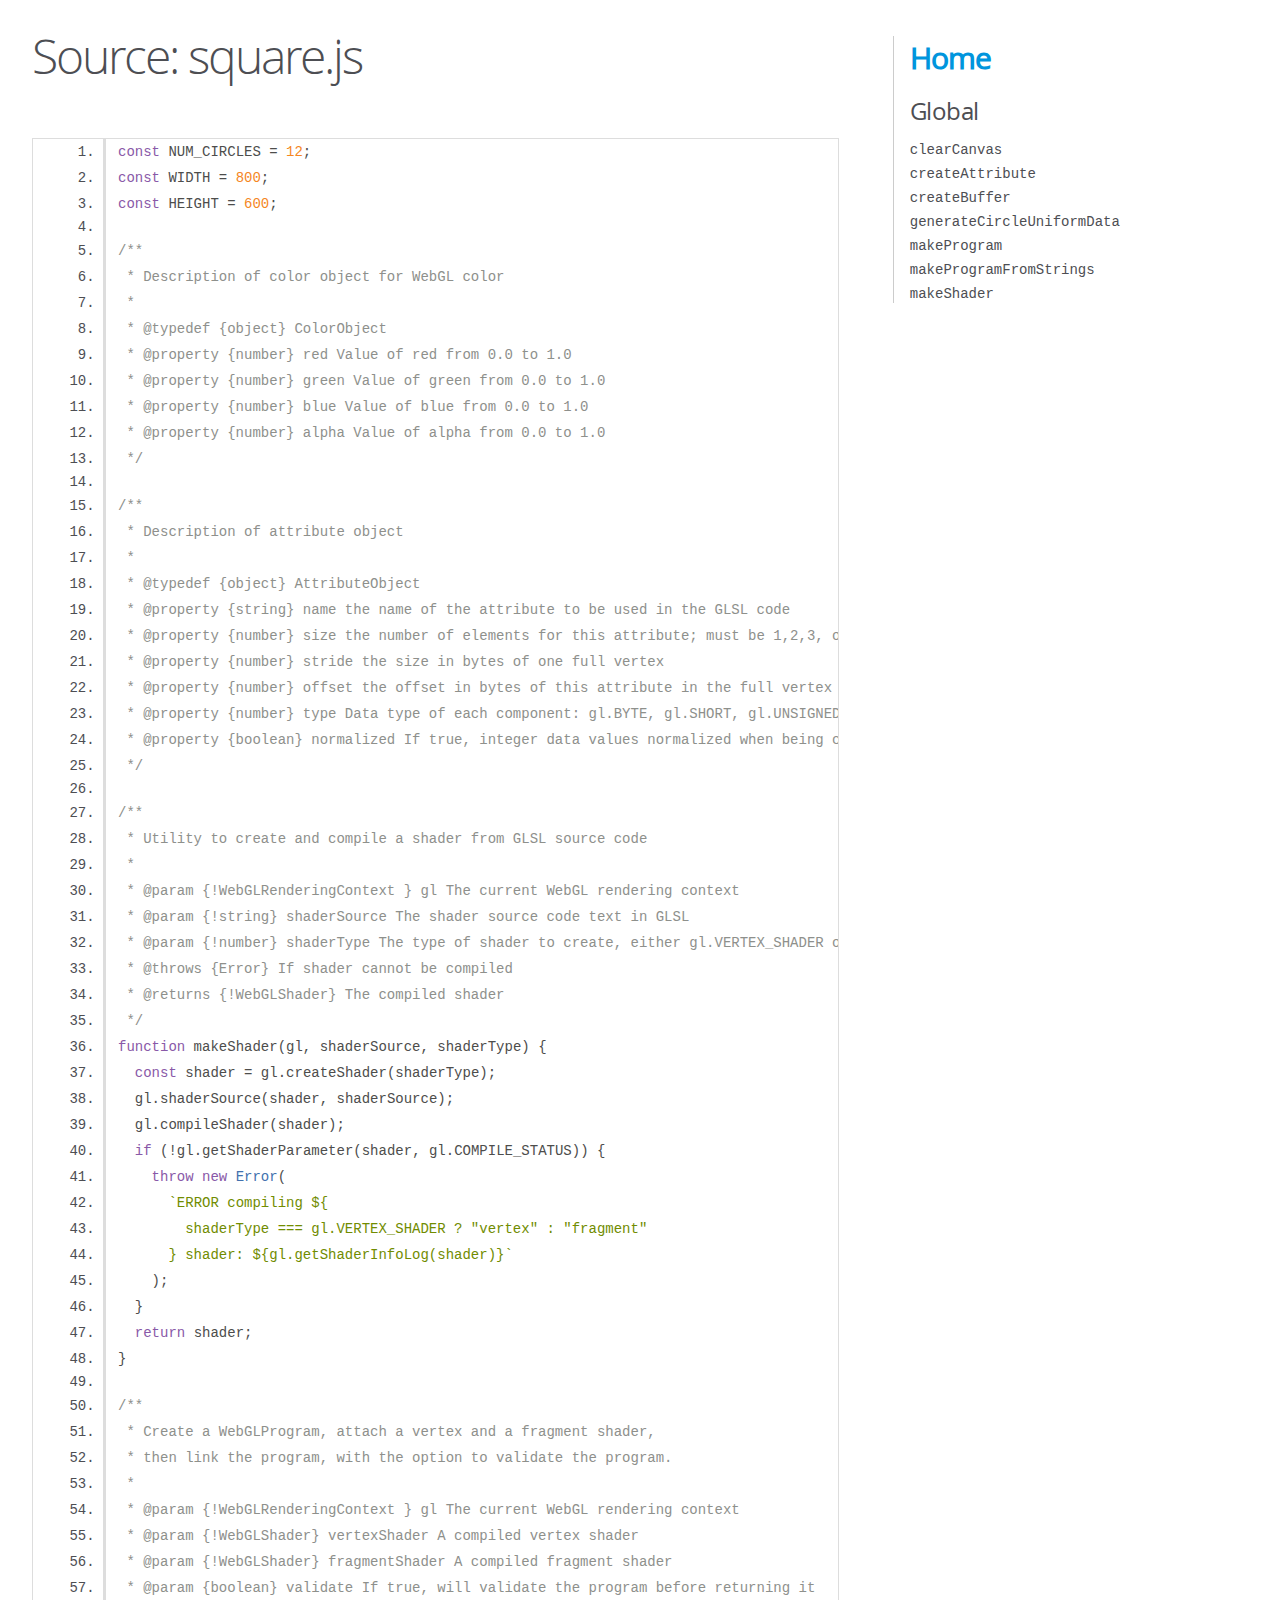
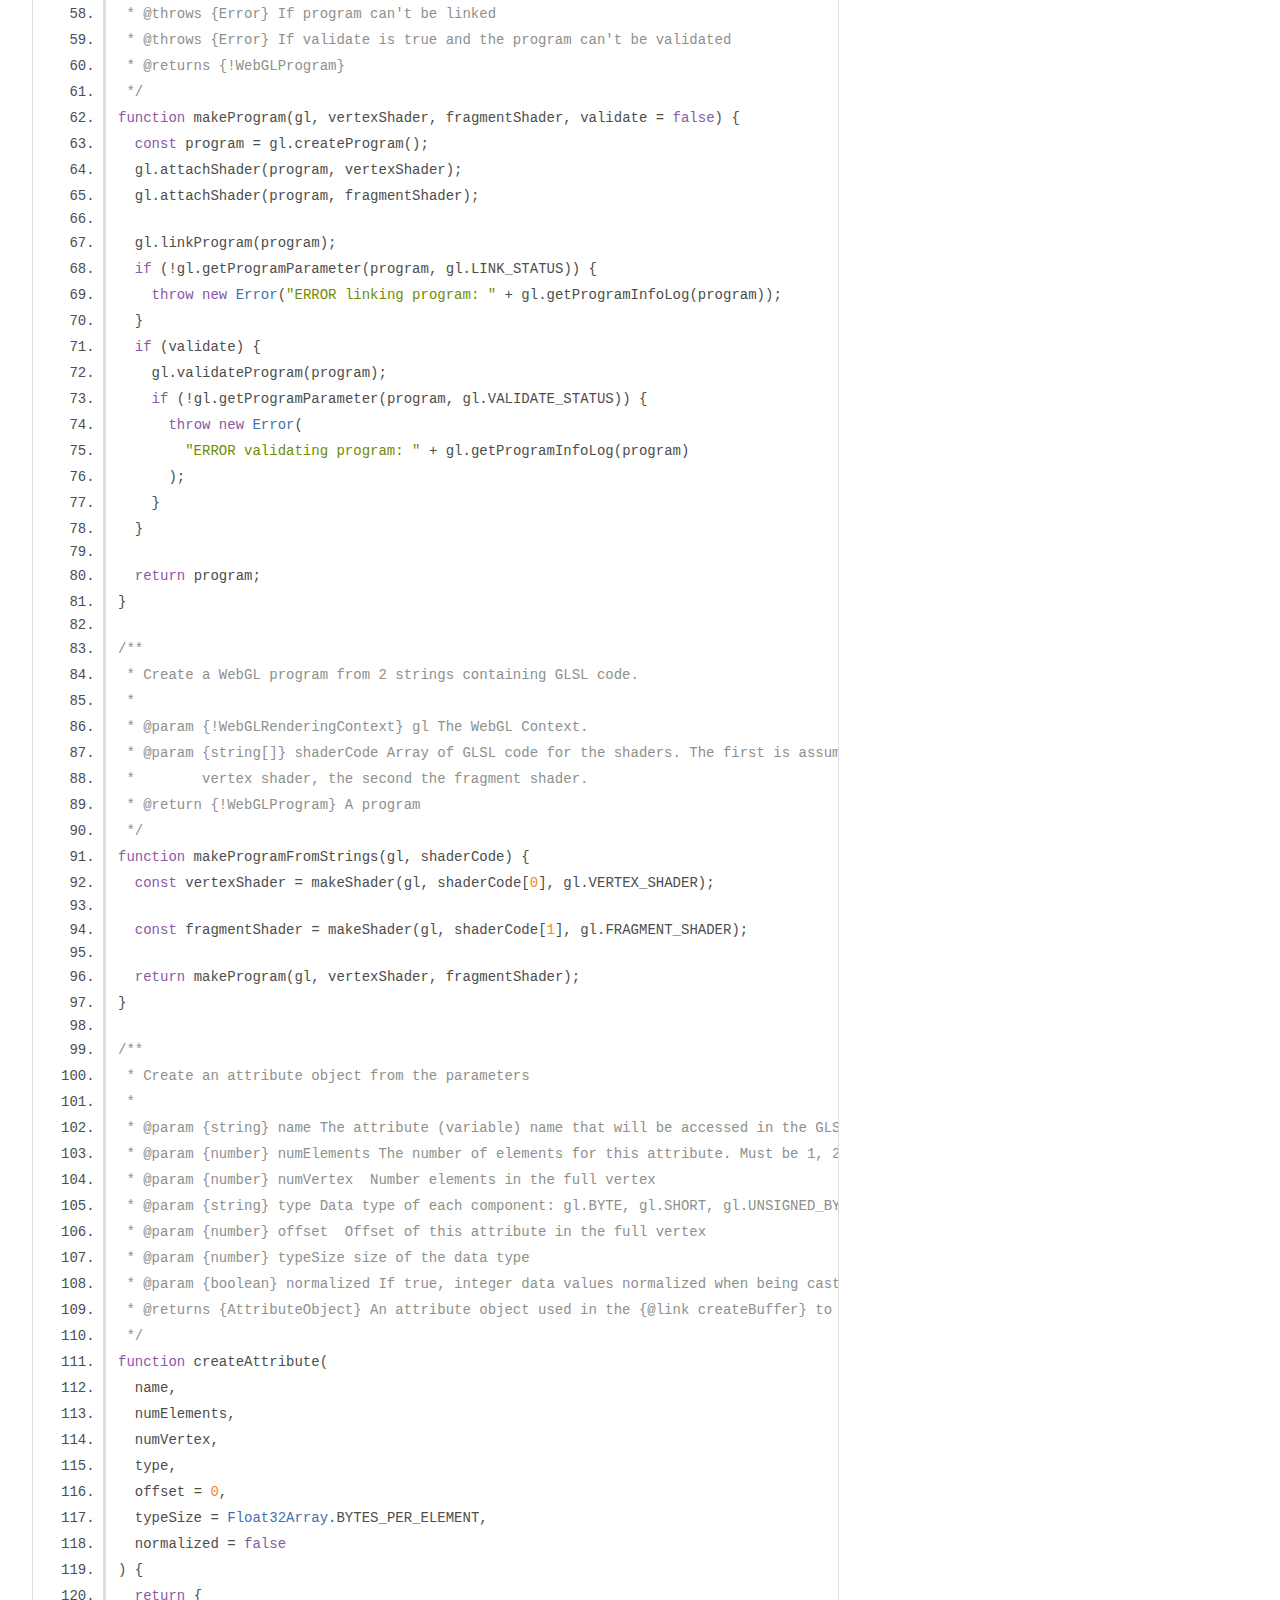
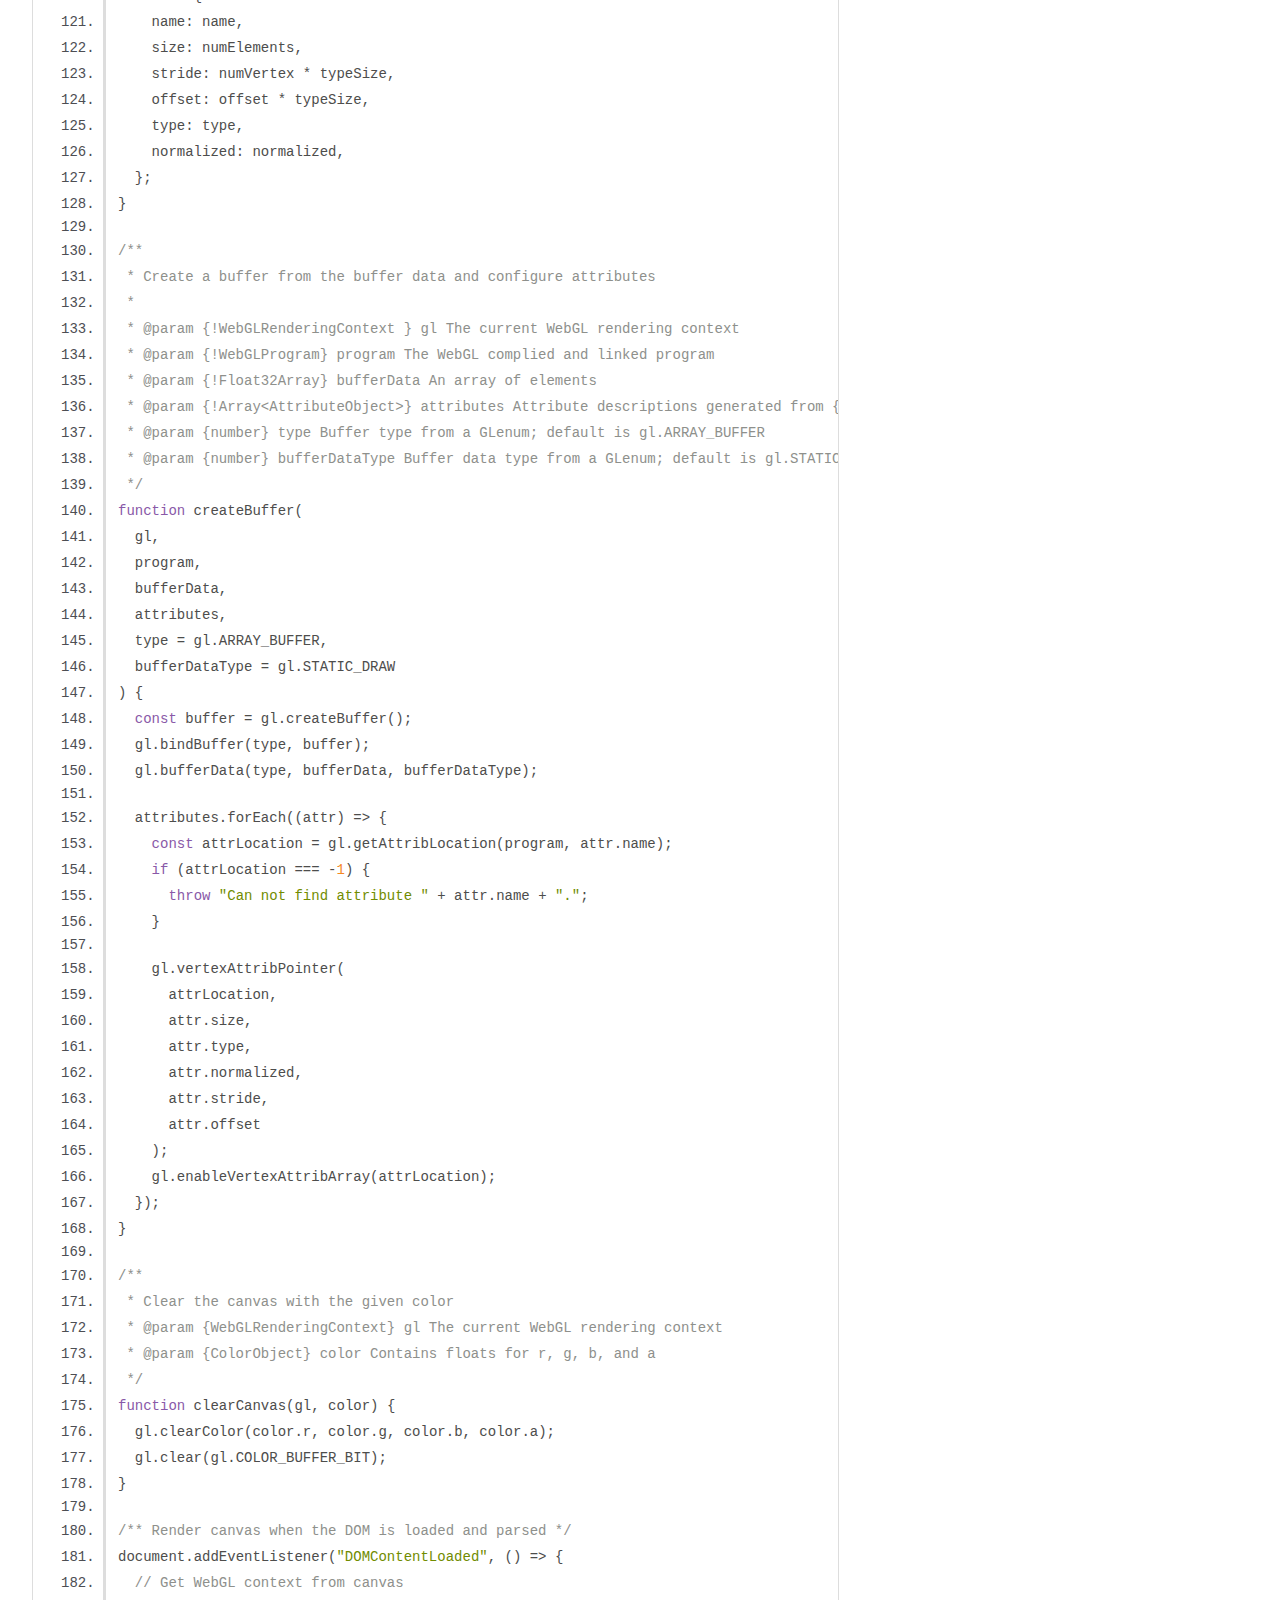
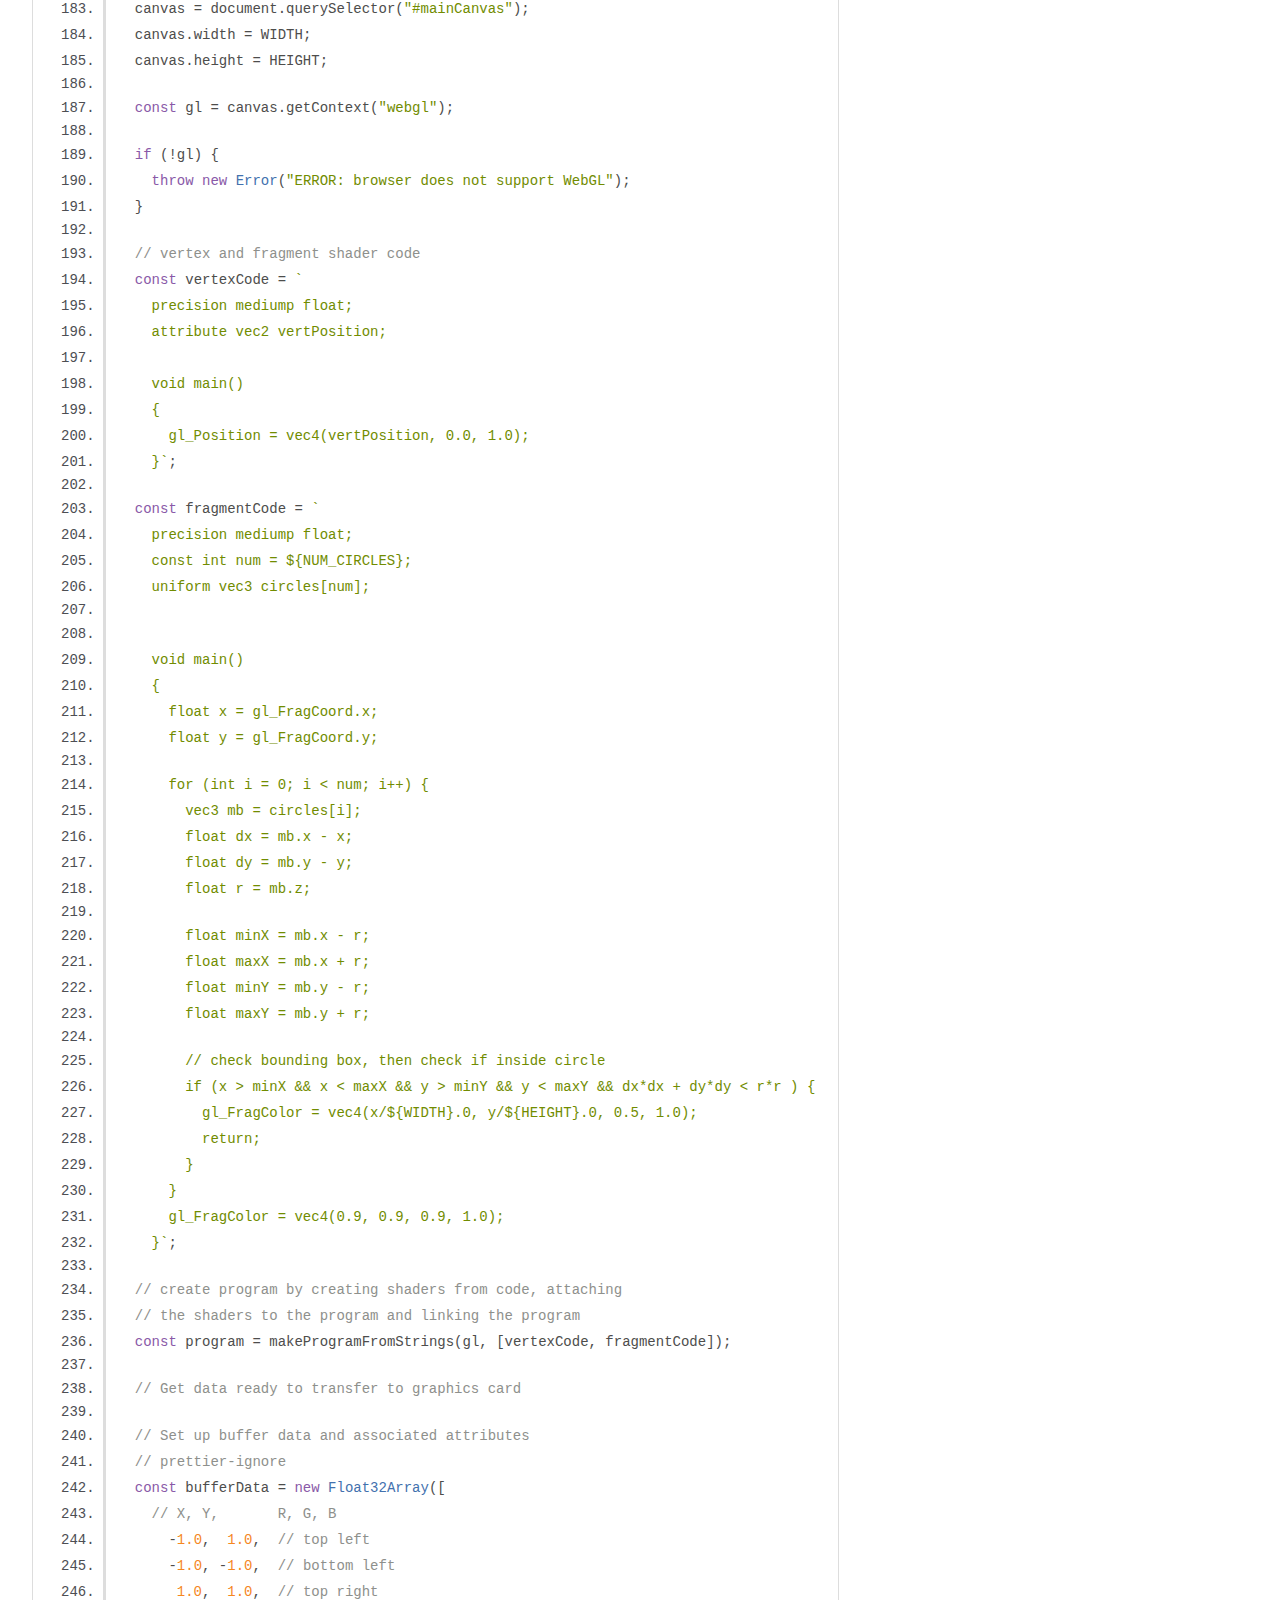
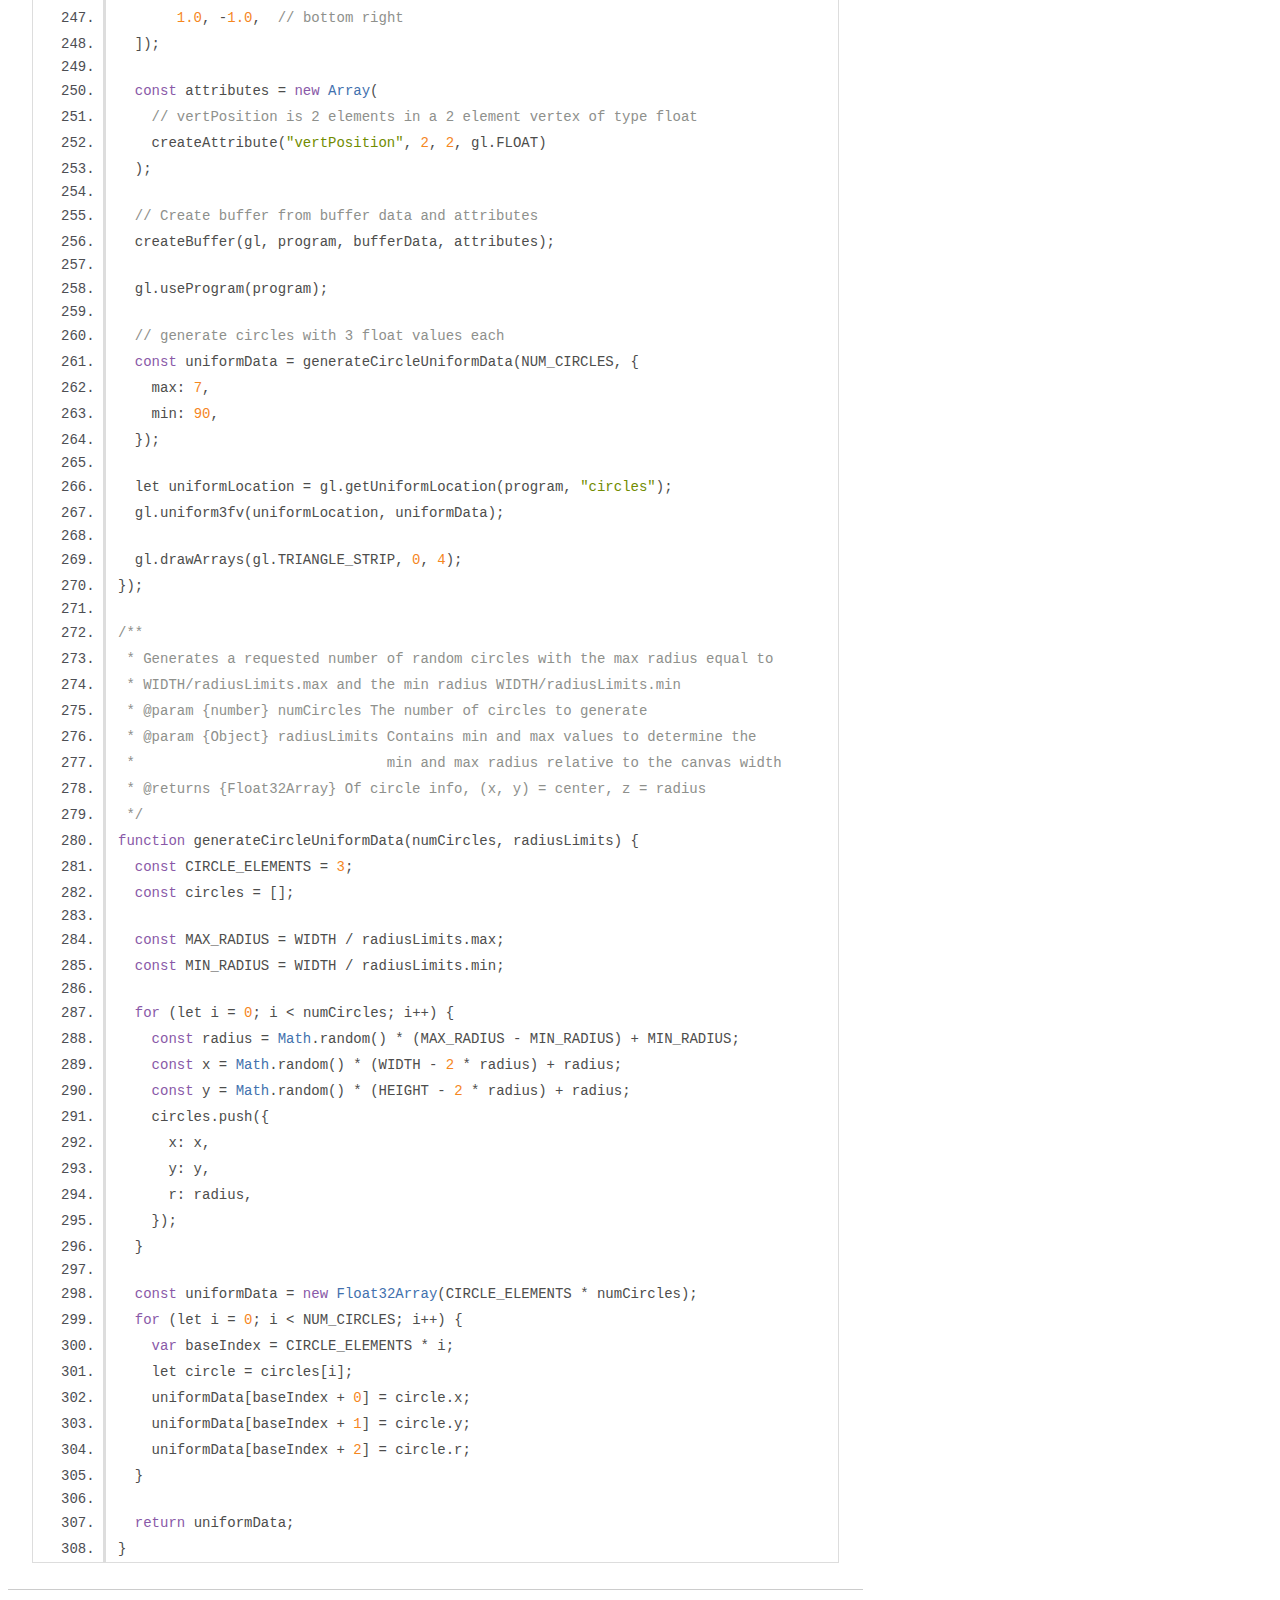
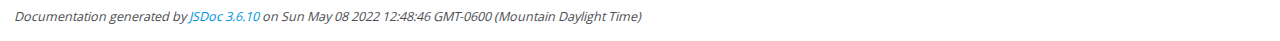
<file: out/square.js.html>
<!DOCTYPE html>
<html lang="en">
<head>
    <meta charset="utf-8">
    <title>JSDoc: Source: square.js</title>

    <script src="scripts/prettify/prettify.js"> </script>
    <script src="scripts/prettify/lang-css.js"> </script>
    <!--[if lt IE 9]>
      <script src="//html5shiv.googlecode.com/svn/trunk/html5.js"></script>
    <![endif]-->
    <link type="text/css" rel="stylesheet" href="styles/prettify-tomorrow.css">
    <link type="text/css" rel="stylesheet" href="styles/jsdoc-default.css">
</head>

<body>

<div id="main">

    <h1 class="page-title">Source: square.js</h1>

    



    
    <section>
        <article>
            <pre class="prettyprint source linenums"><code>const NUM_CIRCLES = 12;
const WIDTH = 800;
const HEIGHT = 600;

/**
 * Description of color object for WebGL color
 *
 * @typedef {object} ColorObject
 * @property {number} red Value of red from 0.0 to 1.0
 * @property {number} green Value of green from 0.0 to 1.0
 * @property {number} blue Value of blue from 0.0 to 1.0
 * @property {number} alpha Value of alpha from 0.0 to 1.0
 */

/**
 * Description of attribute object
 *
 * @typedef {object} AttributeObject
 * @property {string} name the name of the attribute to be used in the GLSL code
 * @property {number} size the number of elements for this attribute; must be 1,2,3, or 4
 * @property {number} stride the size in bytes of one full vertex
 * @property {number} offset the offset in bytes of this attribute in the full vertex
 * @property {number} type Data type of each component: gl.BYTE, gl.SHORT, gl.UNSIGNED_BYTE, gl.UNSIGNED_SHORT, gl.FLOAT
 * @property {boolean} normalized If true, integer data values normalized when being cast to a float
 */

/**
 * Utility to create and compile a shader from GLSL source code
 *
 * @param {!WebGLRenderingContext } gl The current WebGL rendering context
 * @param {!string} shaderSource The shader source code text in GLSL
 * @param {!number} shaderType The type of shader to create, either gl.VERTEX_SHADER or gl.FRAGMENT_SHADER
 * @throws {Error} If shader cannot be compiled
 * @returns {!WebGLShader} The compiled shader
 */
function makeShader(gl, shaderSource, shaderType) {
  const shader = gl.createShader(shaderType);
  gl.shaderSource(shader, shaderSource);
  gl.compileShader(shader);
  if (!gl.getShaderParameter(shader, gl.COMPILE_STATUS)) {
    throw new Error(
      `ERROR compiling ${
        shaderType === gl.VERTEX_SHADER ? "vertex" : "fragment"
      } shader: ${gl.getShaderInfoLog(shader)}`
    );
  }
  return shader;
}

/**
 * Create a WebGLProgram, attach a vertex and a fragment shader,
 * then link the program, with the option to validate the program.
 *
 * @param {!WebGLRenderingContext } gl The current WebGL rendering context
 * @param {!WebGLShader} vertexShader A compiled vertex shader
 * @param {!WebGLShader} fragmentShader A compiled fragment shader
 * @param {boolean} validate If true, will validate the program before returning it
 * @throws {Error} If program can't be linked
 * @throws {Error} If validate is true and the program can't be validated
 * @returns {!WebGLProgram}
 */
function makeProgram(gl, vertexShader, fragmentShader, validate = false) {
  const program = gl.createProgram();
  gl.attachShader(program, vertexShader);
  gl.attachShader(program, fragmentShader);

  gl.linkProgram(program);
  if (!gl.getProgramParameter(program, gl.LINK_STATUS)) {
    throw new Error("ERROR linking program: " + gl.getProgramInfoLog(program));
  }
  if (validate) {
    gl.validateProgram(program);
    if (!gl.getProgramParameter(program, gl.VALIDATE_STATUS)) {
      throw new Error(
        "ERROR validating program: " + gl.getProgramInfoLog(program)
      );
    }
  }

  return program;
}

/**
 * Create a WebGL program from 2 strings containing GLSL code.
 *
 * @param {!WebGLRenderingContext} gl The WebGL Context.
 * @param {string[]} shaderCode Array of GLSL code for the shaders. The first is assumed to be the
 *        vertex shader, the second the fragment shader.
 * @return {!WebGLProgram} A program
 */
function makeProgramFromStrings(gl, shaderCode) {
  const vertexShader = makeShader(gl, shaderCode[0], gl.VERTEX_SHADER);

  const fragmentShader = makeShader(gl, shaderCode[1], gl.FRAGMENT_SHADER);

  return makeProgram(gl, vertexShader, fragmentShader);
}

/**
 * Create an attribute object from the parameters
 *
 * @param {string} name The attribute (variable) name that will be accessed in the GLSL code
 * @param {number} numElements The number of elements for this attribute. Must be 1, 2, 3, or 4.
 * @param {number} numVertex  Number elements in the full vertex
 * @param {string} type Data type of each component: gl.BYTE, gl.SHORT, gl.UNSIGNED_BYTE, gl.UNSIGNED_SHORT, gl.FLOAT
 * @param {number} offset  Offset of this attribute in the full vertex
 * @param {number} typeSize size of the data type
 * @param {boolean} normalized If true, integer data values normalized when being cast to a float
 * @returns {AttributeObject} An attribute object used in the {@link createBuffer} to set the attribute pointed
 */
function createAttribute(
  name,
  numElements,
  numVertex,
  type,
  offset = 0,
  typeSize = Float32Array.BYTES_PER_ELEMENT,
  normalized = false
) {
  return {
    name: name,
    size: numElements,
    stride: numVertex * typeSize,
    offset: offset * typeSize,
    type: type,
    normalized: normalized,
  };
}

/**
 * Create a buffer from the buffer data and configure attributes
 *
 * @param {!WebGLRenderingContext } gl The current WebGL rendering context
 * @param {!WebGLProgram} program The WebGL complied and linked program
 * @param {!Float32Array} bufferData An array of elements
 * @param {!Array&lt;AttributeObject>} attributes Attribute descriptions generated from {@link createAttribute}
 * @param {number} type Buffer type from a GLenum; default is gl.ARRAY_BUFFER
 * @param {number} bufferDataType Buffer data type from a GLenum; default is gl.STATIC_DRAW
 */
function createBuffer(
  gl,
  program,
  bufferData,
  attributes,
  type = gl.ARRAY_BUFFER,
  bufferDataType = gl.STATIC_DRAW
) {
  const buffer = gl.createBuffer();
  gl.bindBuffer(type, buffer);
  gl.bufferData(type, bufferData, bufferDataType);

  attributes.forEach((attr) => {
    const attrLocation = gl.getAttribLocation(program, attr.name);
    if (attrLocation === -1) {
      throw "Can not find attribute " + attr.name + ".";
    }

    gl.vertexAttribPointer(
      attrLocation,
      attr.size,
      attr.type,
      attr.normalized,
      attr.stride,
      attr.offset
    );
    gl.enableVertexAttribArray(attrLocation);
  });
}

/**
 * Clear the canvas with the given color
 * @param {WebGLRenderingContext} gl The current WebGL rendering context
 * @param {ColorObject} color Contains floats for r, g, b, and a
 */
function clearCanvas(gl, color) {
  gl.clearColor(color.r, color.g, color.b, color.a);
  gl.clear(gl.COLOR_BUFFER_BIT);
}

/** Render canvas when the DOM is loaded and parsed */
document.addEventListener("DOMContentLoaded", () => {
  // Get WebGL context from canvas
  canvas = document.querySelector("#mainCanvas");
  canvas.width = WIDTH;
  canvas.height = HEIGHT;

  const gl = canvas.getContext("webgl");

  if (!gl) {
    throw new Error("ERROR: browser does not support WebGL");
  }

  // vertex and fragment shader code
  const vertexCode = `   
    precision mediump float;     
    attribute vec2 vertPosition;
    
    void main()
    {
      gl_Position = vec4(vertPosition, 0.0, 1.0);
    }`;

  const fragmentCode = `  
    precision mediump float;   
    const int num = ${NUM_CIRCLES};
    uniform vec3 circles[num];

   
    void main()
    {
      float x = gl_FragCoord.x;
      float y = gl_FragCoord.y;

      for (int i = 0; i &lt; num; i++) {
        vec3 mb = circles[i];
        float dx = mb.x - x;
        float dy = mb.y - y;
        float r = mb.z;

        float minX = mb.x - r;
        float maxX = mb.x + r;
        float minY = mb.y - r;
        float maxY = mb.y + r;

        // check bounding box, then check if inside circle
        if (x > minX &amp;&amp; x &lt; maxX &amp;&amp; y > minY &amp;&amp; y &lt; maxY &amp;&amp; dx*dx + dy*dy &lt; r*r ) {
          gl_FragColor = vec4(x/${WIDTH}.0, y/${HEIGHT}.0, 0.5, 1.0);   
          return;
        }
      }
      gl_FragColor = vec4(0.9, 0.9, 0.9, 1.0);  
    }`;

  // create program by creating shaders from code, attaching
  // the shaders to the program and linking the program
  const program = makeProgramFromStrings(gl, [vertexCode, fragmentCode]);

  // Get data ready to transfer to graphics card

  // Set up buffer data and associated attributes
  // prettier-ignore
  const bufferData = new Float32Array([
    // X, Y,       R, G, B
      -1.0,  1.0,  // top left
      -1.0, -1.0,  // bottom left 
       1.0,  1.0,  // top right
       1.0, -1.0,  // bottom right
  ]);

  const attributes = new Array(
    // vertPosition is 2 elements in a 2 element vertex of type float
    createAttribute("vertPosition", 2, 2, gl.FLOAT)
  );

  // Create buffer from buffer data and attributes
  createBuffer(gl, program, bufferData, attributes);

  gl.useProgram(program);

  // generate circles with 3 float values each
  const uniformData = generateCircleUniformData(NUM_CIRCLES, {
    max: 7,
    min: 90,
  });

  let uniformLocation = gl.getUniformLocation(program, "circles");
  gl.uniform3fv(uniformLocation, uniformData);

  gl.drawArrays(gl.TRIANGLE_STRIP, 0, 4);
});

/**
 * Generates a requested number of random circles with the max radius equal to
 * WIDTH/radiusLimits.max and the min radius WIDTH/radiusLimits.min
 * @param {number} numCircles The number of circles to generate
 * @param {Object} radiusLimits Contains min and max values to determine the
 *                              min and max radius relative to the canvas width
 * @returns {Float32Array} Of circle info, (x, y) = center, z = radius
 */
function generateCircleUniformData(numCircles, radiusLimits) {
  const CIRCLE_ELEMENTS = 3;
  const circles = [];

  const MAX_RADIUS = WIDTH / radiusLimits.max;
  const MIN_RADIUS = WIDTH / radiusLimits.min;

  for (let i = 0; i &lt; numCircles; i++) {
    const radius = Math.random() * (MAX_RADIUS - MIN_RADIUS) + MIN_RADIUS;
    const x = Math.random() * (WIDTH - 2 * radius) + radius;
    const y = Math.random() * (HEIGHT - 2 * radius) + radius;
    circles.push({
      x: x,
      y: y,
      r: radius,
    });
  }

  const uniformData = new Float32Array(CIRCLE_ELEMENTS * numCircles);
  for (let i = 0; i &lt; NUM_CIRCLES; i++) {
    var baseIndex = CIRCLE_ELEMENTS * i;
    let circle = circles[i];
    uniformData[baseIndex + 0] = circle.x;
    uniformData[baseIndex + 1] = circle.y;
    uniformData[baseIndex + 2] = circle.r;
  }

  return uniformData;
}
</code></pre>
        </article>
    </section>




</div>

<nav>
    <h2><a href="index.html">Home</a></h2><h3>Global</h3><ul><li><a href="global.html#clearCanvas">clearCanvas</a></li><li><a href="global.html#createAttribute">createAttribute</a></li><li><a href="global.html#createBuffer">createBuffer</a></li><li><a href="global.html#generateCircleUniformData">generateCircleUniformData</a></li><li><a href="global.html#makeProgram">makeProgram</a></li><li><a href="global.html#makeProgramFromStrings">makeProgramFromStrings</a></li><li><a href="global.html#makeShader">makeShader</a></li></ul>
</nav>

<br class="clear">

<footer>
    Documentation generated by <a href="https://github.com/jsdoc/jsdoc">JSDoc 3.6.10</a> on Sun May 08 2022 12:48:46 GMT-0600 (Mountain Daylight Time)
</footer>

<script> prettyPrint(); </script>
<script src="scripts/linenumber.js"> </script>
</body>
</html>
</file>
<file: styles/main.css>
:root {
  --toggle-width: 160px;
  --toggle-height: 24px;
  /* blue gray */
  --c50: #f0f4f8;
  --c100: #d9e2ec;
  --c200: #bcccdc;
  --c300: #9fb3c8;
  --c400: #829ab1;
  --c500: #627d98;
  --c600: #486581;
  --c700: #334e68;
  --c800: #243b53;
  --c900: #102843;
  --bg-color: #1d2025;
  --highlight: #aaec95;
}

* {
  box-sizing: border-box;
}

body {
  color: var(--c200);
  background-color: var(--bg-color);
  font-family: "Inter", sans-serif;
  font-weight: 200;
}

h1,
h2,
h3 {
  font-family: "Inter", sans-serif;
  font-weight: 200;
}

main {
  display: flex;
  flex-direction: column;
  background-color: var(--c800);
}

#mainCanvas {
  width: 100%;
  max-height: 88vh;
}

.controls {
  display: grid;
  grid-template-columns: 1fr 2rem;
  grid-auto-rows: min-content;
  justify-content: start;

  column-gap: 1rem;
  row-gap: 0.5rem;

  background-color: var(--c800);
  font-size: 14px;
  padding: 1rem;
}

label {
  grid-column-end: span 2;
}

input[type="range"] {
  -webkit-appearance: none;
  appearance: none;
  background: transparent;
  cursor: pointer;
}

input[type="range"]::-webkit-slider-runnable-track {
  background: var(--c500);
  border-radius: 6px;
  height: 0.5rem;
}

input[type="range"]::-moz-range-track {
  background: var(--c500);
  border-radius: 6px;
  height: 0.5rem;
}

input[type="range"]::-webkit-slider-thumb {
  -webkit-appearance: none;
  appearance: none;
  margin-top: -4px; /* Centers thumb on the track */
  background-color: var(--c200);
  height: 1rem;
  width: 1rem;
  border-radius: 50%;
}

input[type="range"]::-moz-range-thumb {
  border: none;
  background-color: var(--c200);
  height: 1rem;
  width: 1rem;
  border-radius: 50%;
}

input[type="range"]:focus {
  outline: none;
}

input[type="range"]:focus::-webkit-slider-thumb {
  outline: 2px solid var(--bg-color);
}

input[type="range"]::-moz-range-progress {
  background-color: red;
  background: var(--highlight);
}

.switch {
  grid-column: 1 / span 2;
  justify-self: start;

  display: grid;
  grid-template-columns: 80px repeat(2, 1fr);
  row-gap: 8px;
  column-gap: 1rem;
  justify-items: center;
  align-items: center;
  font-size: 10px;
}

.switch > * {
  grid-row: 1 / span 1;
}

/* switch description */
.switch span {
  grid-column: 1 / span 1;
  justify-self: start;
  font-size: 1rem;
}

/* left value */
.switch label {
  grid-column: 2 / span 1;
  color: var(--c100);
  z-index: 1;
  user-select: none;
}

/* right value  */
.switch.new::after {
  content: "New";
}

.switch.circles::after {
  content: "Circles";
}

.switch::after {
  grid-row: 1 / span 1;
  grid-column: 3 / span 1;
  z-index: 1;
  color: var(--c100);
  pointer-events: none;
  user-select: none;
}

/* switch track */
.switch input[type="checkbox"] {
  grid-column: 2 / span 2;
  appearance: none;
  width: var(--toggle-width);
  height: var(--toggle-height);
  border-radius: var(--toggle-height);
  background-color: var(--c500);
  position: relative;
}

.switch input[type="checkbox"]:checked ~ label {
  color: var(--highlight);
}

/* switch knob */
.switch input[type="checkbox"]::before {
  content: "";
  display: block;
  width: calc(var(--toggle-width) / 2);
  height: var(--toggle-height);
  position: absolute;
  top: 0;
  right: 0;
  border-radius: var(--toggle-height);
  background-color: var(--c700);
  transition: transform 200ms ease-in;
}

.switch input[type="checkbox"]:checked::before {
  background-color: var(--c900);
  transform: translateX(calc(0px - var(--toggle-width) + var(--toggle-width) / 2));
}

@media (min-width: 600px) {
  main {
    flex-direction: row;
  }

  #mainCanvas {
    flex: 1 1 70%;
  }

  .controls {
    flex: 0 1 30%;
    max-width: 360px;
  }
}
</file>
<file: out/styles/prettify-tomorrow.css>
/* Tomorrow Theme */
/* Original theme - https://github.com/chriskempson/tomorrow-theme */
/* Pretty printing styles. Used with prettify.js. */
/* SPAN elements with the classes below are added by prettyprint. */
/* plain text */
.pln {
  color: #4d4d4c; }

@media screen {
  /* string content */
  .str {
    color: #718c00; }

  /* a keyword */
  .kwd {
    color: #8959a8; }

  /* a comment */
  .com {
    color: #8e908c; }

  /* a type name */
  .typ {
    color: #4271ae; }

  /* a literal value */
  .lit {
    color: #f5871f; }

  /* punctuation */
  .pun {
    color: #4d4d4c; }

  /* lisp open bracket */
  .opn {
    color: #4d4d4c; }

  /* lisp close bracket */
  .clo {
    color: #4d4d4c; }

  /* a markup tag name */
  .tag {
    color: #c82829; }

  /* a markup attribute name */
  .atn {
    color: #f5871f; }

  /* a markup attribute value */
  .atv {
    color: #3e999f; }

  /* a declaration */
  .dec {
    color: #f5871f; }

  /* a variable name */
  .var {
    color: #c82829; }

  /* a function name */
  .fun {
    color: #4271ae; } }
/* Use higher contrast and text-weight for printable form. */
@media print, projection {
  .str {
    color: #060; }

  .kwd {
    color: #006;
    font-weight: bold; }

  .com {
    color: #600;
    font-style: italic; }

  .typ {
    color: #404;
    font-weight: bold; }

  .lit {
    color: #044; }

  .pun, .opn, .clo {
    color: #440; }

  .tag {
    color: #006;
    font-weight: bold; }

  .atn {
    color: #404; }

  .atv {
    color: #060; } }
/* Style */
/*
pre.prettyprint {
  background: white;
  font-family: Consolas, Monaco, 'Andale Mono', monospace;
  font-size: 12px;
  line-height: 1.5;
  border: 1px solid #ccc;
  padding: 10px; }
*/

/* Specify class=linenums on a pre to get line numbering */
ol.linenums {
  margin-top: 0;
  margin-bottom: 0; }

/* IE indents via margin-left */
li.L0,
li.L1,
li.L2,
li.L3,
li.L4,
li.L5,
li.L6,
li.L7,
li.L8,
li.L9 {
  /* */ }

/* Alternate shading for lines */
li.L1,
li.L3,
li.L5,
li.L7,
li.L9 {
  /* */ }
</file>
<file: out/styles/jsdoc-default.css>
@font-face {
    font-family: 'Open Sans';
    font-weight: normal;
    font-style: normal;
    src: url('../fonts/OpenSans-Regular-webfont.eot');
    src:
        local('Open Sans'),
        local('OpenSans'),
        url('../fonts/OpenSans-Regular-webfont.eot?#iefix') format('embedded-opentype'),
        url('../fonts/OpenSans-Regular-webfont.woff') format('woff'),
        url('../fonts/OpenSans-Regular-webfont.svg#open_sansregular') format('svg');
}

@font-face {
    font-family: 'Open Sans Light';
    font-weight: normal;
    font-style: normal;
    src: url('../fonts/OpenSans-Light-webfont.eot');
    src:
        local('Open Sans Light'),
        local('OpenSans Light'),
        url('../fonts/OpenSans-Light-webfont.eot?#iefix') format('embedded-opentype'),
        url('../fonts/OpenSans-Light-webfont.woff') format('woff'),
        url('../fonts/OpenSans-Light-webfont.svg#open_sanslight') format('svg');
}

html
{
    overflow: auto;
    background-color: #fff;
    font-size: 14px;
}

body
{
    font-family: 'Open Sans', sans-serif;
    line-height: 1.5;
    color: #4d4e53;
    background-color: white;
}

a, a:visited, a:active {
    color: #0095dd;
    text-decoration: none;
}

a:hover {
    text-decoration: underline;
}

header
{
    display: block;
    padding: 0px 4px;
}

tt, code, kbd, samp {
    font-family: Consolas, Monaco, 'Andale Mono', monospace;
}

.class-description {
    font-size: 130%;
    line-height: 140%;
    margin-bottom: 1em;
    margin-top: 1em;
}

.class-description:empty {
    margin: 0;
}

#main {
    float: left;
    width: 70%;
}

article dl {
    margin-bottom: 40px;
}

article img {
  max-width: 100%;
}

section
{
    display: block;
    background-color: #fff;
    padding: 12px 24px;
    border-bottom: 1px solid #ccc;
    margin-right: 30px;
}

.variation {
    display: none;
}

.signature-attributes {
    font-size: 60%;
    color: #aaa;
    font-style: italic;
    font-weight: lighter;
}

nav
{
    display: block;
    float: right;
    margin-top: 28px;
    width: 30%;
    box-sizing: border-box;
    border-left: 1px solid #ccc;
    padding-left: 16px;
}

nav ul {
    font-family: 'Lucida Grande', 'Lucida Sans Unicode', arial, sans-serif;
    font-size: 100%;
    line-height: 17px;
    padding: 0;
    margin: 0;
    list-style-type: none;
}

nav ul a, nav ul a:visited, nav ul a:active {
    font-family: Consolas, Monaco, 'Andale Mono', monospace;
    line-height: 18px;
    color: #4D4E53;
}

nav h3 {
    margin-top: 12px;
}

nav li {
    margin-top: 6px;
}

footer {
    display: block;
    padding: 6px;
    margin-top: 12px;
    font-style: italic;
    font-size: 90%;
}

h1, h2, h3, h4 {
    font-weight: 200;
    margin: 0;
}

h1
{
    font-family: 'Open Sans Light', sans-serif;
    font-size: 48px;
    letter-spacing: -2px;
    margin: 12px 24px 20px;
}

h2, h3.subsection-title
{
    font-size: 30px;
    font-weight: 700;
    letter-spacing: -1px;
    margin-bottom: 12px;
}

h3
{
    font-size: 24px;
    letter-spacing: -0.5px;
    margin-bottom: 12px;
}

h4
{
    font-size: 18px;
    letter-spacing: -0.33px;
    margin-bottom: 12px;
    color: #4d4e53;
}

h5, .container-overview .subsection-title
{
    font-size: 120%;
    font-weight: bold;
    letter-spacing: -0.01em;
    margin: 8px 0 3px 0;
}

h6
{
    font-size: 100%;
    letter-spacing: -0.01em;
    margin: 6px 0 3px 0;
    font-style: italic;
}

table
{
    border-spacing: 0;
    border: 0;
    border-collapse: collapse;
}

td, th
{
    border: 1px solid #ddd;
    margin: 0px;
    text-align: left;
    vertical-align: top;
    padding: 4px 6px;
    display: table-cell;
}

thead tr
{
    background-color: #ddd;
    font-weight: bold;
}

th { border-right: 1px solid #aaa; }
tr > th:last-child { border-right: 1px solid #ddd; }

.ancestors, .attribs { color: #999; }
.ancestors a, .attribs a
{
    color: #999 !important;
    text-decoration: none;
}

.clear
{
    clear: both;
}

.important
{
    font-weight: bold;
    color: #950B02;
}

.yes-def {
    text-indent: -1000px;
}

.type-signature {
    color: #aaa;
}

.name, .signature {
    font-family: Consolas, Monaco, 'Andale Mono', monospace;
}

.details { margin-top: 14px; border-left: 2px solid #DDD; }
.details dt { width: 120px; float: left; padding-left: 10px;  padding-top: 6px; }
.details dd { margin-left: 70px; }
.details ul { margin: 0; }
.details ul { list-style-type: none; }
.details li { margin-left: 30px; padding-top: 6px; }
.details pre.prettyprint { margin: 0 }
.details .object-value { padding-top: 0; }

.description {
    margin-bottom: 1em;
    margin-top: 1em;
}

.code-caption
{
    font-style: italic;
    font-size: 107%;
    margin: 0;
}

.source
{
    border: 1px solid #ddd;
    width: 80%;
    overflow: auto;
}

.prettyprint.source {
    width: inherit;
}

.source code
{
    font-size: 100%;
    line-height: 18px;
    display: block;
    padding: 4px 12px;
    margin: 0;
    background-color: #fff;
    color: #4D4E53;
}

.prettyprint code span.line
{
  display: inline-block;
}

.prettyprint.linenums
{
  padding-left: 70px;
  -webkit-user-select: none;
  -moz-user-select: none;
  -ms-user-select: none;
  user-select: none;
}

.prettyprint.linenums ol
{
  padding-left: 0;
}

.prettyprint.linenums li
{
  border-left: 3px #ddd solid;
}

.prettyprint.linenums li.selected,
.prettyprint.linenums li.selected *
{
  background-color: lightyellow;
}

.prettyprint.linenums li *
{
  -webkit-user-select: text;
  -moz-user-select: text;
  -ms-user-select: text;
  user-select: text;
}

.params .name, .props .name, .name code {
    color: #4D4E53;
    font-family: Consolas, Monaco, 'Andale Mono', monospace;
    font-size: 100%;
}

.params td.description > p:first-child,
.props td.description > p:first-child
{
    margin-top: 0;
    padding-top: 0;
}

.params td.description > p:last-child,
.props td.description > p:last-child
{
    margin-bottom: 0;
    padding-bottom: 0;
}

.disabled {
    color: #454545;
}
</file>
